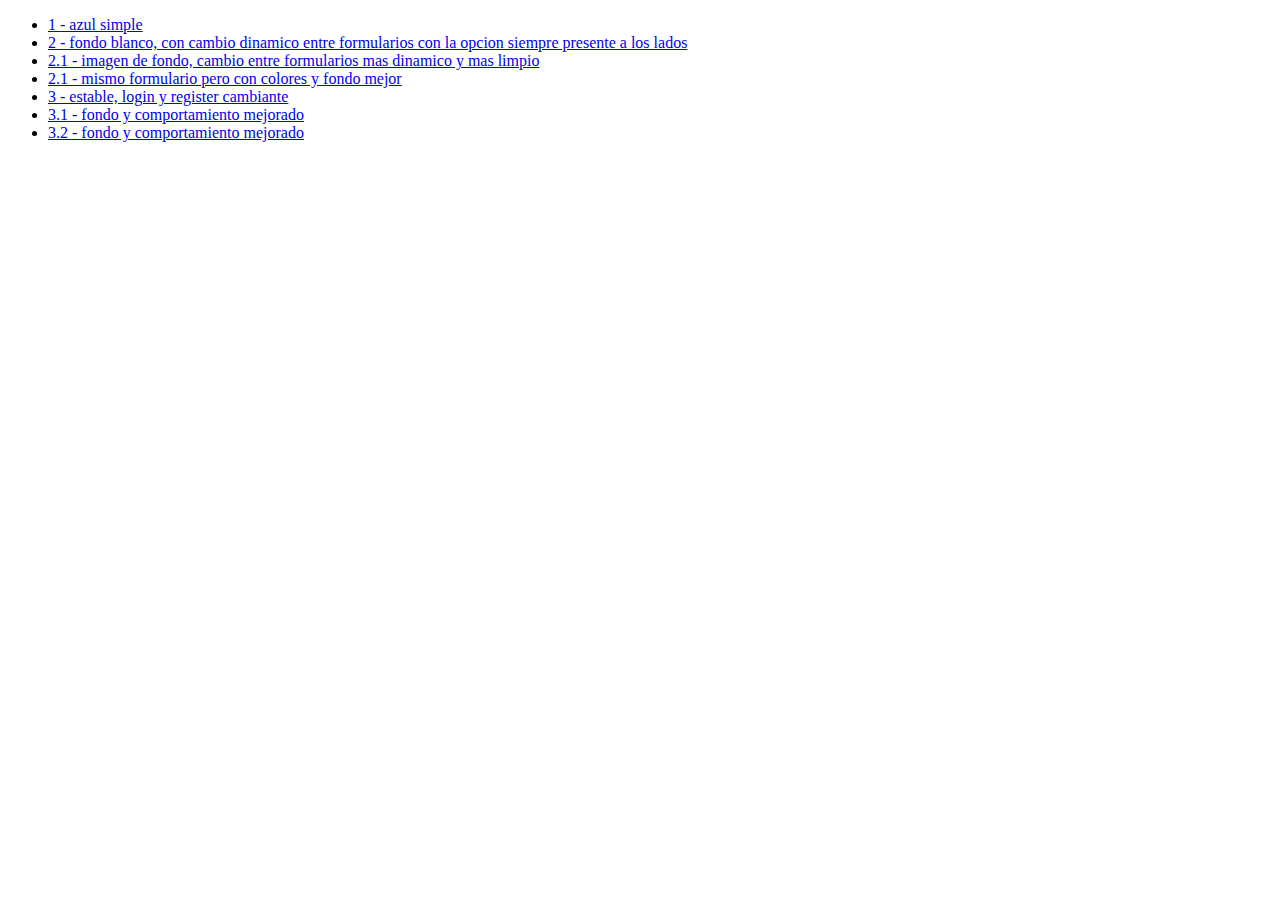
<file: index.html>
<!DOCTYPE html>
<html lang="en">
<head>
    <meta charset="UTF-8">
    <meta http-equiv="X-UA-Compatible" content="IE=edge">
    <meta name="viewport" content="width=device-width, initial-scale=1.0">
    <title>Login AND register</title>
</head>
<body>
    <ul>
        <li><a href="1- blue simple/index.html">1 - azul simple</a></li>
        <li><a href="2/index.html">2 - fondo blanco, con cambio dinamico entre formularios con la opcion siempre presente a los lados</a></li>
        <li><a href="2.1/index.html">2.1 - imagen de fondo, cambio entre formularios mas dinamico y mas limpio</a></li>
        <li><a href="2.2/index.html">2.1 - mismo formulario pero con colores y fondo mejor</a></li>
        <li><a href="3/index.html">3 - estable, login y register cambiante</a></li>
        <li><a href="3.1/index.html">3.1 - fondo y comportamiento mejorado</a></li>
        <li><a href="3.2/index.html">3.2 - fondo y comportamiento mejorado</a></li>
    </ul>
</body>
</html>
</file>
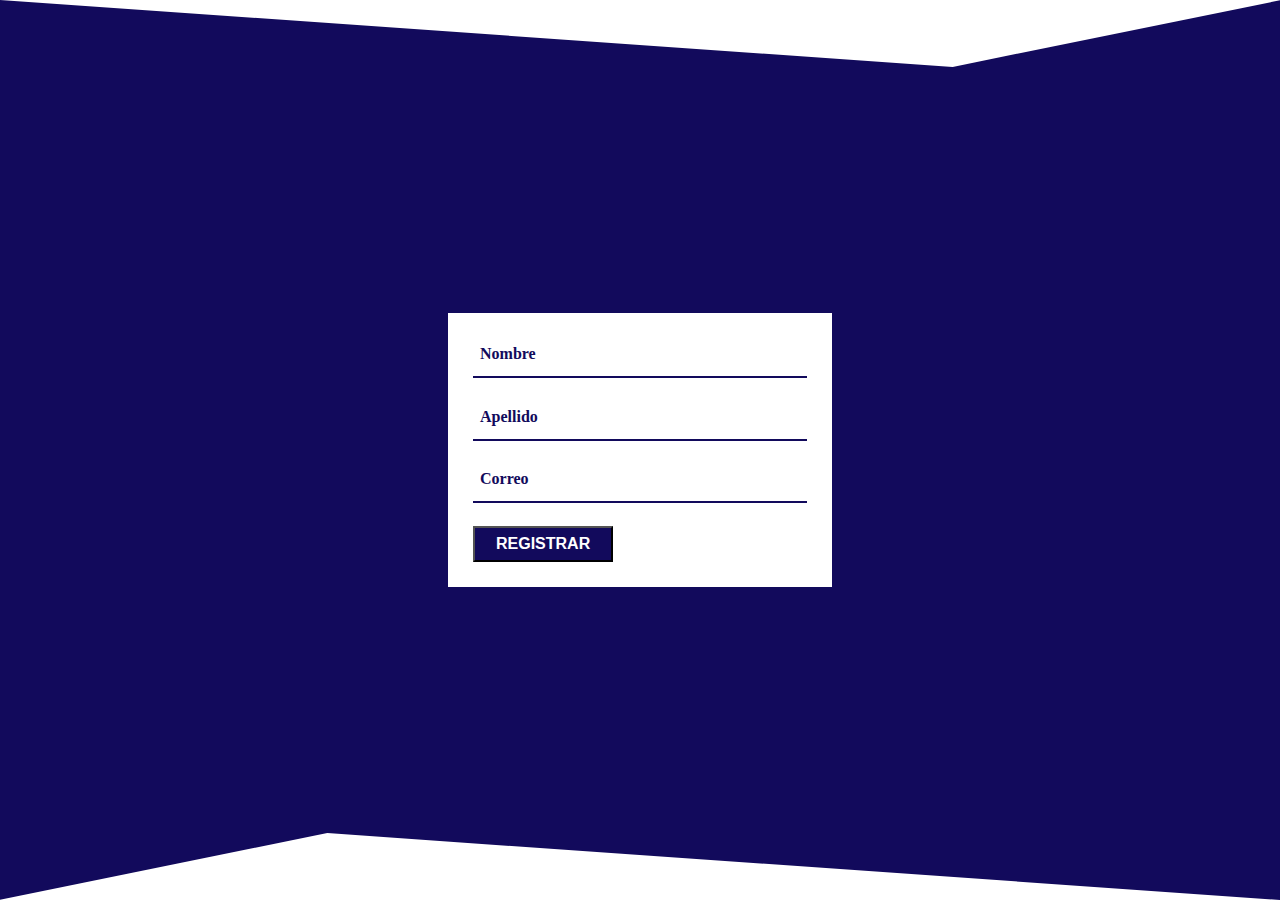
<file: 1- blue simple/index.html>
<!DOCTYPE html>
<html lang="en">
<head>
    <meta charset="UTF-8">
    <meta http-equiv="X-UA-Compatible" content="IE=edge">
    <meta name="viewport" content="width=device-width, initial-scale=1.0">
    <title>Registro</title>
    <link rel="stylesheet" href="estilos.css">
</head>
<body>
    <div class="custom-shape-divider-top-1701141476">
        <svg data-name="Layer 1" xmlns="http://www.w3.org/2000/svg" viewBox="0 0 1200 120" preserveAspectRatio="none">
            <path d="M1200 0L0 0 892.25 114.72 1200 0z" class="shape-fill"></path>
        </svg>
    </div>
    <div class="custom-shape-divider-bottom-1701141519">
        <svg data-name="Layer 1" xmlns="http://www.w3.org/2000/svg" viewBox="0 0 1200 120" preserveAspectRatio="none">
            <path d="M1200 0L0 0 892.25 114.72 1200 0z" class="shape-fill"></path>
        </svg>
    </div>

    <div class="container">
        <div class="form">
            <div class="input box">
                <input type="text" name="nombre" id="nombre" required="required" class="">
                <label>Nombre</label>
            </div>
            <div class="input box">
                <input type="text" name="apellido" id="apellido" required="required" class="">
                <label>Apellido</label>
            </div>
            <div class="input box">
                <input type="email" name="correo" id="correo" required="required" class="">
                <label>Correo</label>
            </div>
            <button class="boton">REGISTRAR</button>
        </div>
    </div>
</body>
</html>
</file>
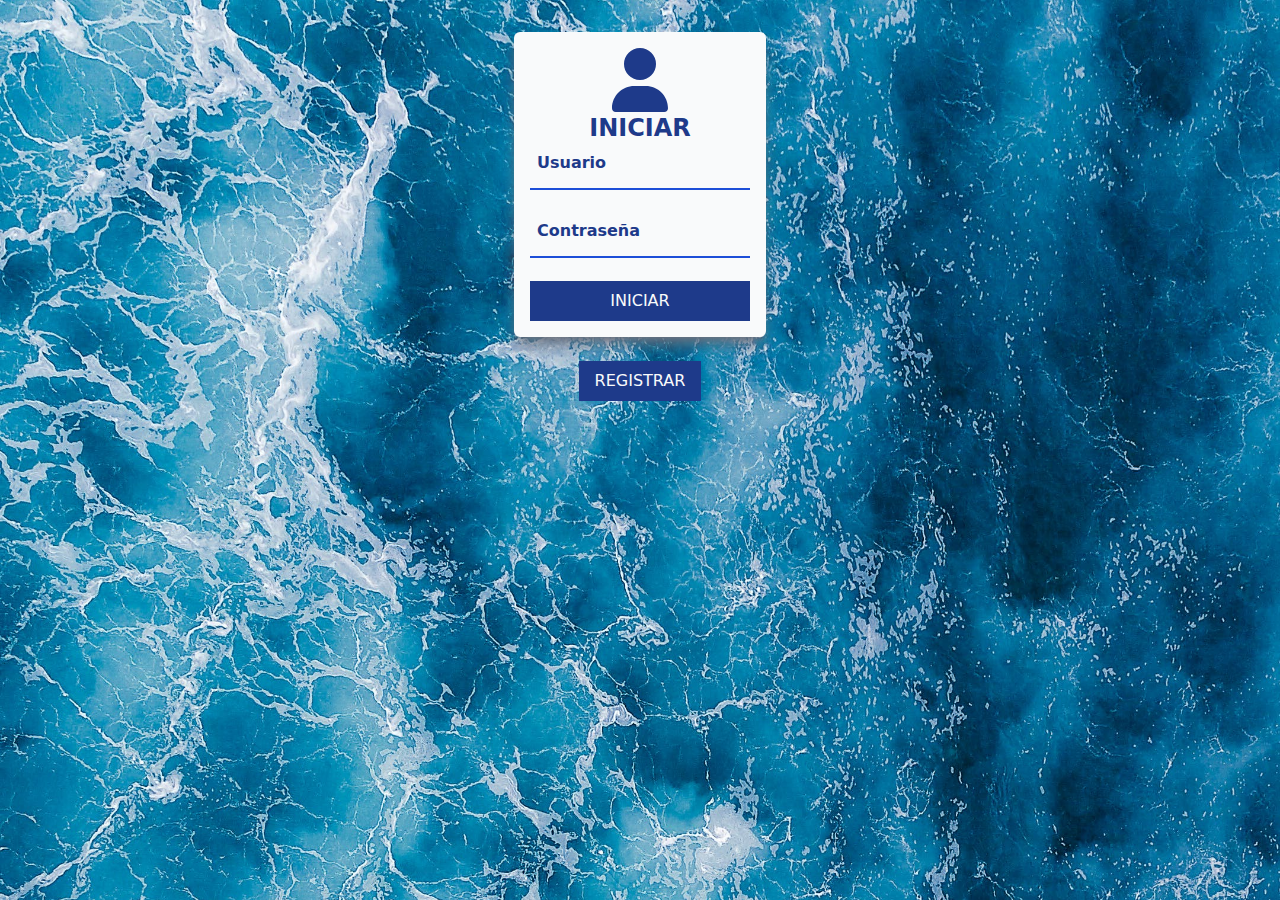
<file: 2.1/index.html>
<!DOCTYPE html>
<html lang="en">
<head>
    <meta charset="UTF-8">
    <meta http-equiv="X-UA-Compatible" content="IE=edge">
    <meta name="viewport" content="width=device-width, initial-scale=1.0">
    <title>INICIO</title>
    <link rel="stylesheet" href="tailwind/output.css">
    <link rel="stylesheet" href="estilos.css">
</head>
<body class="fondo">
    <div class="grid grid-cols-1 gap-6 content-center my-8">
        <div class="container mx-auto flex justify-center login">
            <div class="min-w-max min-h-max hidden" id="accesologin">
                <button onclick="login()" class="bg-blue-900 hover:bg-gray-50 text-gray-50 hover:text-blue-900 py-2 px-4 uppercase hover:font-bold hover:border-2 hover:border-blue-900 shadow-md shadow-gray-500 hover:shadow-md hover:shadow-blue-800 w-full transition ease-in-out delay-150 duration-300">Iniciar</button>
            </div>
            <div class="min-w-max p-4 shadow-lg shadow-gray-500 rounded-md bg-gray-50 block animacionForm" id="formlogin">
                <div class="flex flex-col justify-center">
                    <svg class="h-16 text-blue-900" xmlns="http://www.w3.org/2000/svg" viewBox="0 0 448 512"><path fill="currentColor" d="M224 256A128 128 0 1 0 224 0a128 128 0 1 0 0 256zm-45.7 48C79.8 304 0 383.8 0 482.3C0 498.7 13.3 512 29.7 512H418.3c16.4 0 29.7-13.3 29.7-29.7C448 383.8 368.2 304 269.7 304H178.3z"/></svg>
                </div>
                <div class="text-blue-900 font-bold text-2xl uppercase pt-2 pb-3 text-center">Iniciar</div>
                <div class="input box">
                    <input type="text" name="username" id="username" required="required" class="bg-gray-50 text-blue-900 w-full">
                    <label class="label text-blue-900">Usuario</label>
                </div>
                <div class="input box">
                    <input type="password" name="password" id="password" required="required" class="bg-gray-50 text-blue-900 w-full">
                    <label class="label text-blue-900">Contraseña</label>
                </div>
                <button class="bg-blue-900 hover:bg-gray-50 text-gray-50 hover:text-blue-900 py-2 px-4 uppercase hover:font-bold hover:border-2 hover:border-blue-900 hover:shadow-md hover:shadow-blue-800 w-full transition ease-in-out delay-150 duration-300">Iniciar</button>
            </div>
        </div>
        <div class="container mx-auto flex justify-center register">
            <div class="min-w-max min-h-max block" id="accesoregister">
                <button onclick="register()" class="bg-blue-900 hover:bg-gray-50 text-gray-50 hover:text-blue-900 py-2 px-4 uppercase hover:font-bold hover:border-2 hover:border-blue-900 shadow-md shadow-gray-500 hover:shadow-md hover:shadow-blue-800 w-full transition ease-in-out delay-150 duration-300">Registrar</button>
            </div>
            <div class="md:min-w-max p-4 shadow-lg shadow-gray-500 rounded-md bg-gray-50 transition-all hidden animacionForm" id="formregister">
                <div class="flex flex-col justify-center">
                    <svg class="h-16 text-blue-900" xmlns="http://www.w3.org/2000/svg" viewBox="0 0 640 512"><path fill="currentColor" d="M96 128a128 128 0 1 1 256 0A128 128 0 1 1 96 128zM0 482.3C0 383.8 79.8 304 178.3 304h91.4C368.2 304 448 383.8 448 482.3c0 16.4-13.3 29.7-29.7 29.7H29.7C13.3 512 0 498.7 0 482.3zM504 312V248H440c-13.3 0-24-10.7-24-24s10.7-24 24-24h64V136c0-13.3 10.7-24 24-24s24 10.7 24 24v64h64c13.3 0 24 10.7 24 24s-10.7 24-24 24H552v64c0 13.3-10.7 24-24 24s-24-10.7-24-24z"/></svg>
                </div>
                <div class="text-blue-900 font-bold text-2xl uppercase py-2 text-center">Registrar</div>
                <div class="input box">
                    <input type="text" name="nombre" id="nombre" required="required" class="bg-gray-50 text-blue-900 w-full">
                    <label class="label text-blue-900">Nombre</label>
                </div>
                <div class="input box">
                    <input type="text" name="apellido" id="apellido" required="required" class="bg-gray-50 text-blue-900 w-full">
                    <label class="label text-blue-900">Apellido</label>
                </div>
                <div class="input box">
                    <input type="email" name="correo" id="correo" required="required" class="bg-gray-50 text-blue-900 w-full">
                    <label class="label text-blue-900">Correo</label>
                </div>
                <div class="input box">
                    <input type="text" name="username" id="username" required="required" class="bg-gray-50 text-blue-900 w-full">
                    <label class="label text-blue-900">Usuario</label>
                </div>
                <div class="input box">
                    <input type="password" name="password" id="password" required="required" class="bg-gray-50 text-blue-900 w-full">
                    <label class="label text-blue-900">Contraseña</label>
                </div>
                <div>
                    <label class="text-blue-900 font-bold accent-blue-900">
                        <input type="checkbox"> Estoy de acuerdo con los términos y condiciones.
                    </label>
                </div>
                <button class="bg-blue-900 hover:bg-gray-50 text-gray-50 hover:text-blue-900 py-2 px-4 uppercase hover:font-bold hover:border-2 hover:border-blue-900 hover:shadow-md hover:shadow-blue-800 w-full transition ease-in-out delay-150 duration-300">Registrar</button>
            </div>
        </div>
    </div>

    

    <script>
        const body = document.querySelector('body');
        let al = document.getElementById("accesologin");
        let l = document.getElementById("formlogin");
        let ar = document.getElementById("accesoregister");
        let r = document.getElementById("formregister");
        function login() {
            if (al.style.display === 'none') {
                //register
                al.style.display = 'block';
                l.style.display = 'none';
                ar.style.display = 'none';
                r.style.display = 'block';
                l.classList.replace('fondo1', 'fondo2');
            } else {
                //login
                al.style.display = 'none';
                l.style.display = 'block';
                ar.style.display = 'block';
                r.style.display = 'none';
                r.classList.replace('fondo1', 'fondo2');
            }
        }

        function register() {
            if (ar.style.display === 'none') {
                //register
                al.style.display = 'none';
                l.style.display = 'block';
                ar.style.display = 'block';
                r.style.display = 'none';
                body.classList.replace('fondo', 'fondo');
            } else {
                //login
                al.style.display = 'block';
                l.style.display = 'none';
                ar.style.display = 'none';
                r.style.display = 'block';
                body.classList.replace('fondo', 'fondo');
            }
        }
    </script>
</body>
</html>
</file>
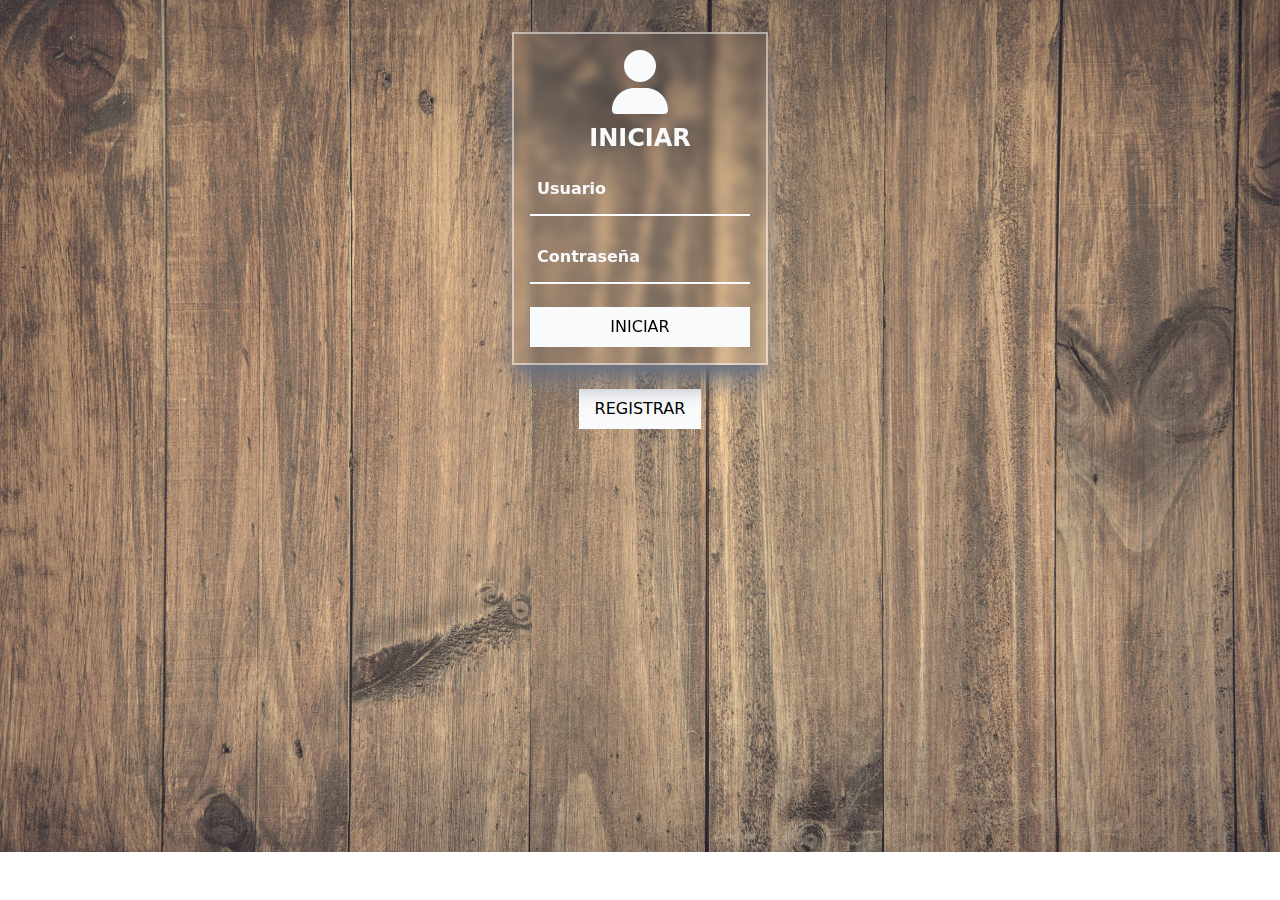
<file: 2.2/index.html>
<!DOCTYPE html>
<html lang="en">
<head>
    <meta charset="UTF-8">
    <meta http-equiv="X-UA-Compatible" content="IE=edge">
    <meta name="viewport" content="width=device-width, initial-scale=1.0">
    <title>INICIO</title>
    <link rel="stylesheet" href="tailwind/output.css">
    <link rel="stylesheet" href="estilos.css">
</head>
<body class="fondo">
    <div class="grid grid-cols-1 gap-6 content-center my-8">
        <div class="container mx-auto flex justify-center login">
            <div class="min-w-max min-h-max hidden" id="accesologin">
                <button onclick="login()" class="bg-gray-50 hover:text-gray-50 py-2 px-4 uppercase hover:font-bold hover:border-2 hover:border-gray-50 hover:shadow-md hover:shadow-gray-50 w-full transition ease-in-out delay-100 duration-300">Iniciar</button>
            </div>
            <div class="min-w-max p-4 shadow-xl shadow-gray-500 block animacionForm fondoForm" id="formlogin">
                <div class="flex flex-col justify-center">
                    <svg class="h-16 text-gray-50" xmlns="http://www.w3.org/2000/svg" viewBox="0 0 448 512"><path fill="currentColor" d="M224 256A128 128 0 1 0 224 0a128 128 0 1 0 0 256zm-45.7 48C79.8 304 0 383.8 0 482.3C0 498.7 13.3 512 29.7 512H418.3c16.4 0 29.7-13.3 29.7-29.7C448 383.8 368.2 304 269.7 304H178.3z"/></svg>
                </div>
                <div class="text-gray-50 font-bold text-2xl uppercase pt-2 pb-4 text-center">Iniciar</div>
                <div class="input box">
                    <input type="text" name="username" id="username" required="required" class="text-gray-50 w-full">
                    <label class="label text-gray-50">Usuario</label>
                </div>
                <div class="input box">
                    <input type="password" name="password" id="password" required="required" class="text-gray-50 w-full">
                    <label class="label text-gray-50">Contraseña</label>
                </div>
                <button class="bg-gray-50 hover:text-gray-50 py-2 px-4 uppercase hover:font-bold hover:border-2 hover:border-gray-50 hover:shadow-md hover:shadow-gray-50 w-full transition ease-in-out delay-100 duration-300">Iniciar</button>
            </div>
        </div>
        <div class="container mx-auto flex justify-center register">
            <div class="min-w-max min-h-max block" id="accesoregister">
                <button onclick="register()" class="bg-gray-50 hover:text-gray-50 py-2 px-4 uppercase hover:font-bold hover:border-2 hover:border-gray-50 hover:shadow-md hover:shadow-gray-50 w-full transition ease-in-out delay-100 duration-300">Registrar</button>
            </div>
            <div class="md:min-w-max p-4 shadow-lg shadow-gray-500 transition-all hidden animacionForm fondoForm" id="formregister">
                <div class="flex flex-col justify-center">
                    <svg class="h-16 text-gray-50" xmlns="http://www.w3.org/2000/svg" viewBox="0 0 640 512"><path fill="currentColor" d="M96 128a128 128 0 1 1 256 0A128 128 0 1 1 96 128zM0 482.3C0 383.8 79.8 304 178.3 304h91.4C368.2 304 448 383.8 448 482.3c0 16.4-13.3 29.7-29.7 29.7H29.7C13.3 512 0 498.7 0 482.3zM504 312V248H440c-13.3 0-24-10.7-24-24s10.7-24 24-24h64V136c0-13.3 10.7-24 24-24s24 10.7 24 24v64h64c13.3 0 24 10.7 24 24s-10.7 24-24 24H552v64c0 13.3-10.7 24-24 24s-24-10.7-24-24z"/></svg>
                </div>
                <div class="text-gray-50 font-bold text-2xl uppercase py-2 text-center">Registrar</div>
                <div class="input box">
                    <input type="text" name="nombre" id="nombre" required="required" class="text-gray-50 w-full">
                    <label class="label text-gray-50">Nombre</label>
                </div>
                <div class="input box">
                    <input type="text" name="apellido" id="apellido" required="required" class="text-gray-50 w-full">
                    <label class="label text-gray-50">Apellido</label>
                </div>
                <div class="input box">
                    <input type="email" name="correo" id="correo" required="required" class="text-gray-50 w-full">
                    <label class="label text-gray-50">Correo</label>
                </div>
                <div class="input box">
                    <input type="text" name="username" id="username" required="required" class="text-gray-50 w-full">
                    <label class="label text-gray-50">Usuario</label>
                </div>
                <div class="input box">
                    <input type="password" name="password" id="password" required="required" class="text-gray-50 w-full">
                    <label class="label text-gray-50">Contraseña</label>
                </div>
                <div>
                    <label class="text-gray-50 font-bold accent-gray-50">
                        <input type="checkbox"> Estoy de acuerdo con los términos y condiciones.
                    </label>
                </div>
                <button class="bg-gray-50 hover:text-gray-50 py-2 px-4 uppercase hover:font-bold hover:border-2 hover:border-gray-50 hover:shadow-md hover:shadow-gray-50 w-full transition ease-in-out delay-100 duration-300">Registrar</button>
            </div>
        </div>
    </div>

    

    <script>
        const body = document.querySelector('body');
        let al = document.getElementById("accesologin");
        let l = document.getElementById("formlogin");
        let ar = document.getElementById("accesoregister");
        let r = document.getElementById("formregister");
        function login() {
            if (al.style.display === 'none') {
                //register
                al.style.display = 'block';
                l.style.display = 'none';
                ar.style.display = 'none';
                r.style.display = 'block';
                l.classList.replace('fondo1', 'fondo2');
            } else {
                //login
                al.style.display = 'none';
                l.style.display = 'block';
                ar.style.display = 'block';
                r.style.display = 'none';
                r.classList.replace('fondo1', 'fondo2');
            }
        }

        function register() {
            if (ar.style.display === 'none') {
                //register
                al.style.display = 'none';
                l.style.display = 'block';
                ar.style.display = 'block';
                r.style.display = 'none';
                body.classList.replace('fondo', 'fondo');
            } else {
                //login
                al.style.display = 'block';
                l.style.display = 'none';
                ar.style.display = 'none';
                r.style.display = 'block';
                body.classList.replace('fondo', 'fondo');
            }
        }
    </script>
</body>
</html>
</file>
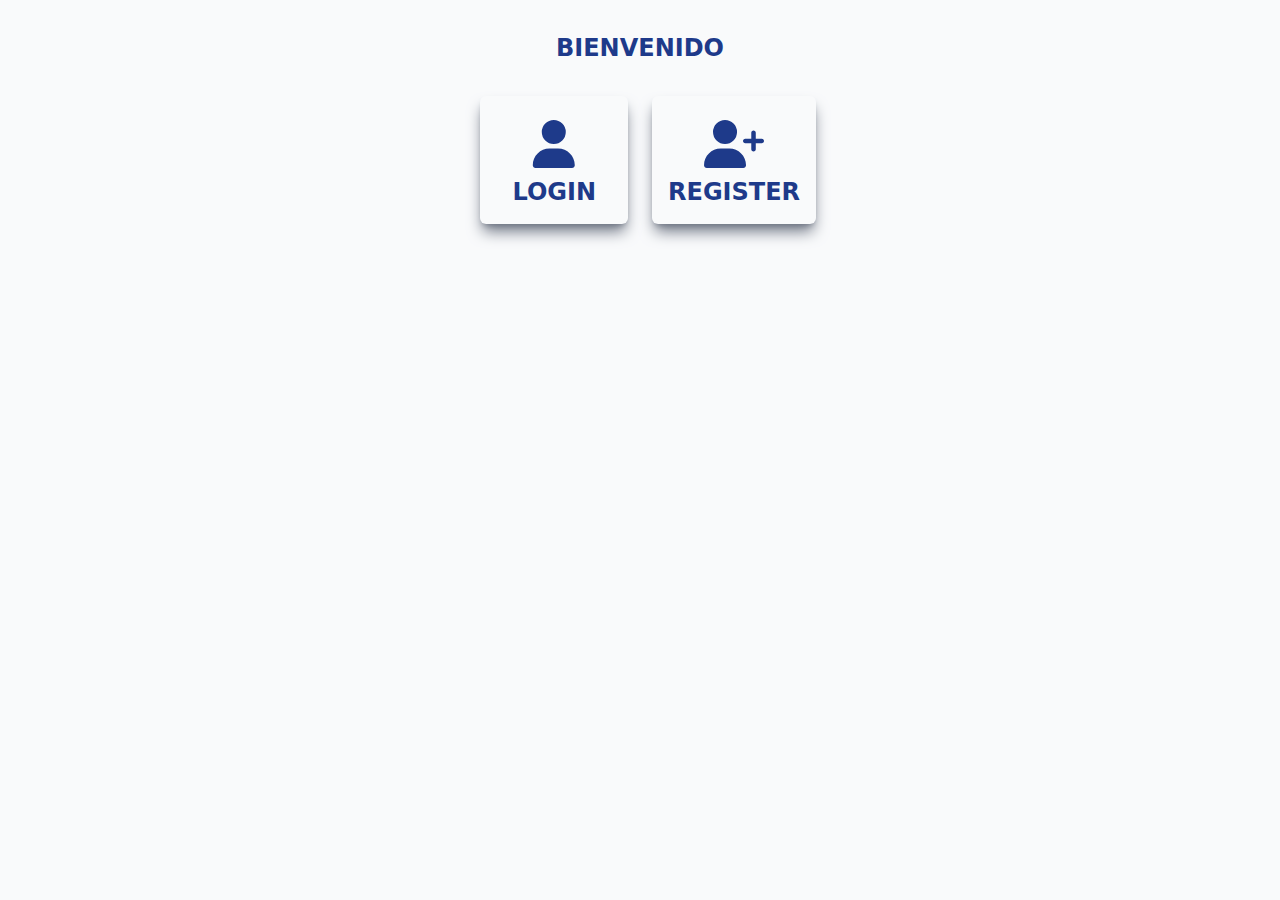
<file: 2/index.html>
<!DOCTYPE html>
<html lang="en">
<head>
    <meta charset="UTF-8">
    <meta http-equiv="X-UA-Compatible" content="IE=edge">
    <meta name="viewport" content="width=device-width, initial-scale=1.0">
    <title>INICIO</title>
    <link rel="stylesheet" href="tailwind/output.css">
    <link rel="stylesheet" href="estilos.css">
</head>
<body class="bg-gray-50">
    <div class="text-center text-blue-900 uppercase text-2xl font-bold pt-8">Bienvenido</div>
    <div class="grid grid-cols-1 md:grid-cols-2 gap-6 content-center my-8">
        <div class="container flex justify-center md:justify-end">
            <div class="min-w-max min-h-max h-32 p-4 px-8 shadow-lg shadow-gray-500 rounded-md block" id="accesologin" onclick="login()">
                <div class="flex flex-col justify-center">
                    <svg class="h-16 py-2 text-blue-900" xmlns="http://www.w3.org/2000/svg" viewBox="0 0 448 512"><path fill="currentColor" d="M224 256A128 128 0 1 0 224 0a128 128 0 1 0 0 256zm-45.7 48C79.8 304 0 383.8 0 482.3C0 498.7 13.3 512 29.7 512H418.3c16.4 0 29.7-13.3 29.7-29.7C448 383.8 368.2 304 269.7 304H178.3z"/></svg>
                </div>
                <div class="text-blue-900 font-bold text-2xl uppercase">Login</div>
            </div>
            <div class="min-w-max p-4 shadow-lg shadow-gray-500 rounded-md hidden" id="formlogin">
                <div class="text-blue-900 font-bold text-2xl uppercase py-4 text-center">Login</div>
                <div class="input box">
                    <input type="text" name="username" id="username" required="required" class="bg-gray-50 text-blue-900 w-full">
                    <label class="label text-blue-900">Usuario</label>
                </div>
                <div class="input box">
                    <input type="password" name="password" id="password" required="required" class="bg-gray-50 text-blue-900 w-full">
                    <label class="label text-blue-900">Contraseña</label>
                </div>
                <button class="bg-blue-900 hover:bg-gray-50 text-gray-50 hover:text-blue-900 py-2 px-4 uppercase hover:font-bold hover:border-2 hover:border-blue-900 hover:shadow-md hover:shadow-blue-800 w-full transition ease-in-out delay-150 duration-300">Iniciar</button>
            </div>
        </div>
        <div class="container flex justify-center md:justify-start">
            <div class="min-w-max min-h-max h-32 p-4 shadow-lg shadow-gray-500 rounded-md" id="accesoregister" onclick="register()">
                <div class="flex flex-col justify-center">
                    <svg class="h-16 py-2 text-blue-900" xmlns="http://www.w3.org/2000/svg" viewBox="0 0 640 512"><path fill="currentColor" d="M96 128a128 128 0 1 1 256 0A128 128 0 1 1 96 128zM0 482.3C0 383.8 79.8 304 178.3 304h91.4C368.2 304 448 383.8 448 482.3c0 16.4-13.3 29.7-29.7 29.7H29.7C13.3 512 0 498.7 0 482.3zM504 312V248H440c-13.3 0-24-10.7-24-24s10.7-24 24-24h64V136c0-13.3 10.7-24 24-24s24 10.7 24 24v64h64c13.3 0 24 10.7 24 24s-10.7 24-24 24H552v64c0 13.3-10.7 24-24 24s-24-10.7-24-24z"/></svg>
                </div>
                <div class="text-blue-900 font-bold text-2xl uppercase">Register</div>
            </div>
                <div class="min-w-max p-4 shadow-lg shadow-gray-500 rounded-md hidden" id="formregister">
                    <div class="text-blue-900 font-bold text-2xl uppercase py-4 text-center">Register</div>
                    <div class="input box">
                        <input type="text" name="nombre" id="nombre" required="required" class="bg-gray-50 text-blue-900 w-full">
                        <label class="label text-blue-900">Nombre</label>
                    </div>
                    <div class="input box">
                        <input type="text" name="apellido" id="apellido" required="required" class="bg-gray-50 text-blue-900 w-full">
                        <label class="label text-blue-900">Apellido</label>
                    </div>
                    <div class="input box">
                        <input type="email" name="correo" id="correo" required="required" class="bg-gray-50 text-blue-900 w-full">
                        <label class="label text-blue-900">Correo</label>
                    </div>
                    <div class="input box">
                        <input type="text" name="username" id="username" required="required" class="bg-gray-50 text-blue-900 w-full">
                        <label class="label text-blue-900">Usuario</label>
                    </div>
                    <div class="input box">
                        <input type="password" name="password" id="password" required="required" class="bg-gray-50 text-blue-900 w-full">
                        <label class="label text-blue-900">Contraseña</label>
                    </div>
                    <div>
                        <label class="text-blue-900 font-bold accent-blue-900">
                            <input type="checkbox"> Estoy de acuerdo con los términos y condiciones.
                        </label>
                    </div>
                    <button class="bg-blue-900 hover:bg-gray-50 text-gray-50 hover:text-blue-900 py-2 px-4 uppercase hover:font-bold hover:border-2 hover:border-blue-900 hover:shadow-md hover:shadow-blue-800 w-full transition ease-in-out delay-150 duration-300">Registrar</button>
                </div>
        </div>
    </div>

    

    <script>
        // const body = document.querySelector('body');
        let al = document.getElementById("accesologin");
        let l = document.getElementById("formlogin");
        let ar = document.getElementById("accesoregister");
        let r = document.getElementById("formregister");
        // let r = document.getElementById("register");
        function login() {
            if (al.style.display === 'none') {
                //register
                al.style.display = 'block';
                l.style.display = 'none';
                ar.style.display = 'none';
                r.style.display = 'block';
            } else {
                //login
                al.style.display = 'none';
                l.style.display = 'block';
                ar.style.display = 'block';
                r.style.display = 'none';
            }
        }

        function register() {
            if (ar.style.display === 'none') {
                //register
                al.style.display = 'none';
                l.style.display = 'block';
                ar.style.display = 'block';
                r.style.display = 'none';
            } else {
                //login
                al.style.display = 'block';
                l.style.display = 'none';
                ar.style.display = 'none';
                r.style.display = 'block';
            }
        }
    </script>
</body>
</html>
</file>
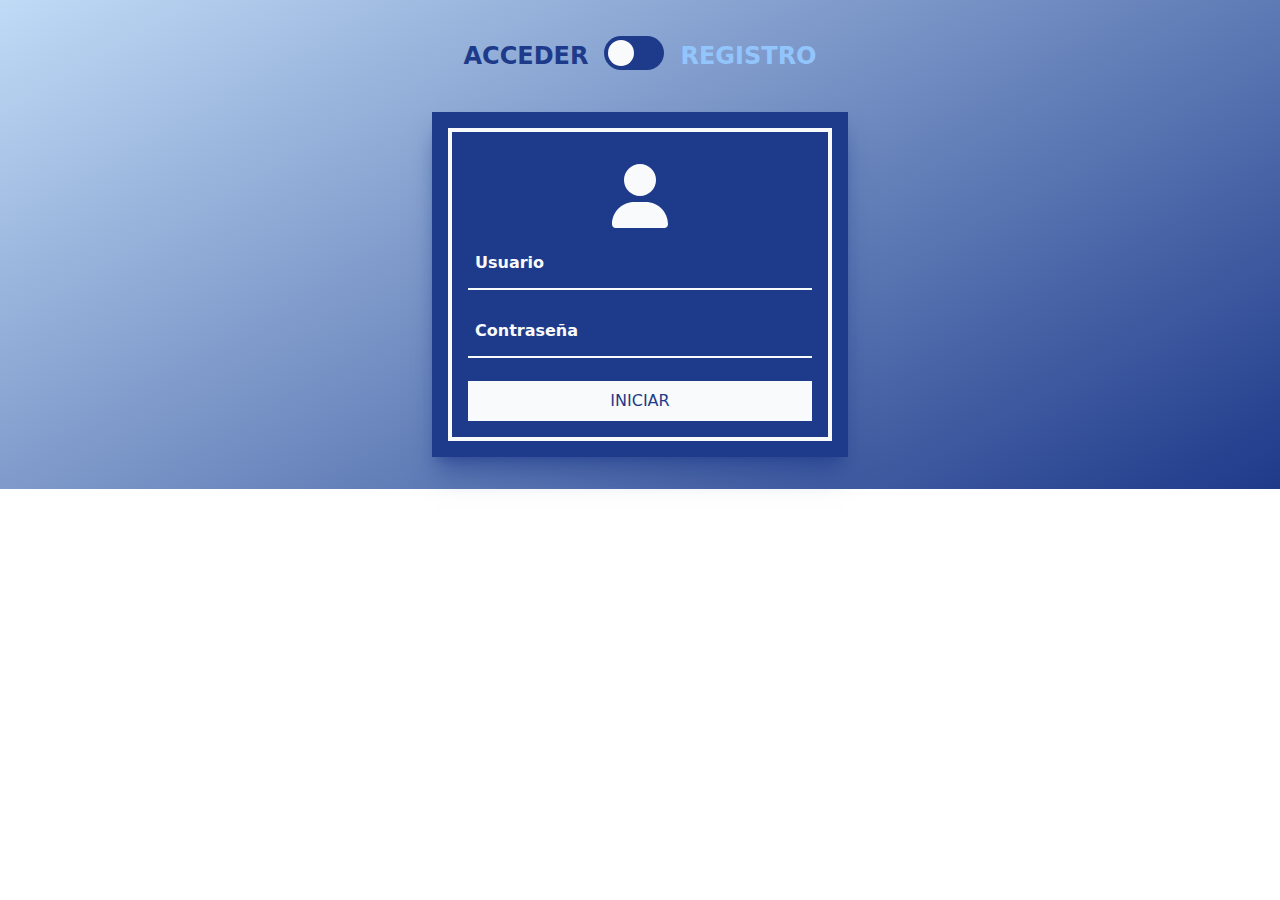
<file: 3.1/index.html>
<!DOCTYPE html>
<html lang="en">
<head>
    <meta charset="UTF-8">
    <meta http-equiv="X-UA-Compatible" content="IE=edge">
    <meta name="viewport" content="width=device-width, initial-scale=1.0">
    <title>INICIO</title>
    <link rel="stylesheet" href="estilos/output.css">
    <link rel="stylesheet" href="estilos.css">
</head>
<body class="fondo_login p-4 min-w-min">
    <div class="container py-2 flex justify-center items-center">
        <div>
            <h1 class="m-4 text-center text-2xl font-bold uppercase" id="titulo_login">Acceder</h1>
        </div>
        <div>
            <label class="switch">
                <input type="checkbox" onclick="myFunction()">
                <div class="slider round"></div>
            </label>
        </div>
        <div>
            <h1 class="m-4 text-center text-2xl font-bold uppercase" id="titulo_register">Registro</h1>
        </div>
    </div>
    <div class="container" id="login">
        <div class="w-auto md:w-2/6 mx-auto m-4 p-4 shadow-xl shadow-blue-900/50 bg-blue-900">
            <div class="border-4 border-gray-50 p-4">
                <p class="flex justify-center">
                    <svg class="text-gray-50 m-4 h-16" xmlns="http://www.w3.org/2000/svg" viewBox="0 0 448 512"><path fill="currentColor" d="M224 256A128 128 0 1 0 224 0a128 128 0 1 0 0 256zm-45.7 48C79.8 304 0 383.8 0 482.3C0 498.7 13.3 512 29.7 512H418.3c16.4 0 29.7-13.3 29.7-29.7C448 383.8 368.2 304 269.7 304H178.3z"/></svg>
                </p>
                <div class="input_login box">
                    <input type="text" name="username" id="username" required="required" class="bg-blue-900 text-gray-50 w-full">
                    <label class="label text-gray-50">Usuario</label>
                </div>
                <div class="input_login box">
                    <input type="password" name="password" id="password" required="required" class="bg-blue-900 text-gray-50 w-full">
                    <label class="label text-gray-50">Contraseña</label>
                </div>
                <button class="bg-gray-50 hover:bg-blue-900 text-blue-900 hover:text-gray-50 py-2 px-4 uppercase hover:font-bold hover:border-2 hover:border-gray-50 hover:shadow-md hover:shadow-gray-50 w-full transition ease-in-out delay-150 duration-300">Iniciar</button>
            </div>
        </div>
    </div>
    <div class="container hidden" id="register">
        <div class="w-full md:w-2/4 mx-auto m-4 p-4 shadow-xl shadow-gray-50/50 bg-gray-50">
            <div class="border-4 border-blue-900 p-4">
                <p class="flex justify-center">
                    <svg class="text-blue-900 m-4 h-16" xmlns="http://www.w3.org/2000/svg" viewBox="0 0 640 512"><path fill="currentColor" d="M96 128a128 128 0 1 1 256 0A128 128 0 1 1 96 128zM0 482.3C0 383.8 79.8 304 178.3 304h91.4C368.2 304 448 383.8 448 482.3c0 16.4-13.3 29.7-29.7 29.7H29.7C13.3 512 0 498.7 0 482.3zM504 312V248H440c-13.3 0-24-10.7-24-24s10.7-24 24-24h64V136c0-13.3 10.7-24 24-24s24 10.7 24 24v64h64c13.3 0 24 10.7 24 24s-10.7 24-24 24H552v64c0 13.3-10.7 24-24 24s-24-10.7-24-24z"/></svg>
                </p>
                <div class="input box">
                    <input type="text" name="nombre" id="nombre" required="required" class="bg-gray-50 text-blue-900 w-full">
                    <label class="label text-blue-900">Nombre</label>
                </div>
                <div class="input box">
                    <input type="text" name="apellido" id="apellido" required="required" class="bg-gray-50 text-blue-900 w-full">
                    <label class="label text-blue-900">Apellido</label>
                </div>
                <div class="input box">
                    <input type="email" name="correo" id="correo" required="required" class="bg-gray-50 text-blue-900 w-full">
                    <label class="label text-blue-900">Correo</label>
                </div>
                <div class="input box">
                    <input type="text" name="username" id="username" required="required" class="bg-gray-50 text-blue-900 w-full">
                    <label class="label text-blue-900">Usuario</label>
                </div>
                <div class="input box">
                    <input type="password" name="password" id="password" required="required" class="bg-gray-50 text-blue-900 w-full">
                    <label class="label text-blue-900">Contraseña</label>
                </div>
                <div>
                    <label class="text-blue-900 font-bold accent-blue-900">
                        <input type="checkbox"> Estoy de acuerdo con los términos y condiciones.
                    </label>
                </div>
                <button class="bg-blue-900 hover:bg-gray-50 text-gray-50 hover:text-blue-900 py-2 px-4 uppercase hover:font-bold hover:border-2 hover:border-blue-900 hover:shadow-md hover:shadow-blue-800 w-full transition ease-in-out delay-150 duration-300">Registrar</button>
            </div>
            
        </div>
    </div>
    <script>
        const body = document.querySelector('body');
        let l = document.getElementById("login");
        let r = document.getElementById("register");
        let tl = document.getElementById("titulo_login");
        let tr = document.getElementById("titulo_register");
            tl.style.color = "#1e3a8a";
            tr.style.color = "#93c5fd";
        function myFunction() {
            if (l.style.display === "none") {
                //register
                l.style.display = "block";
                r.style.display = "none";
                tl.style.color = "#1e3a8a";
                tr.style.color = "#93c5fd";
                body.classList.replace('fondo_register', 'fondo_login');
            } else {
                //login
                l.style.display = "none";
                r.style.display = "block";
                tl.style.color = "#9ca3af";
                tr.style.color = "#f9fafb";
                body.classList.replace('fondo_login', 'fondo_register');
            }
        }
    </script>
</body>
</html>
</file>
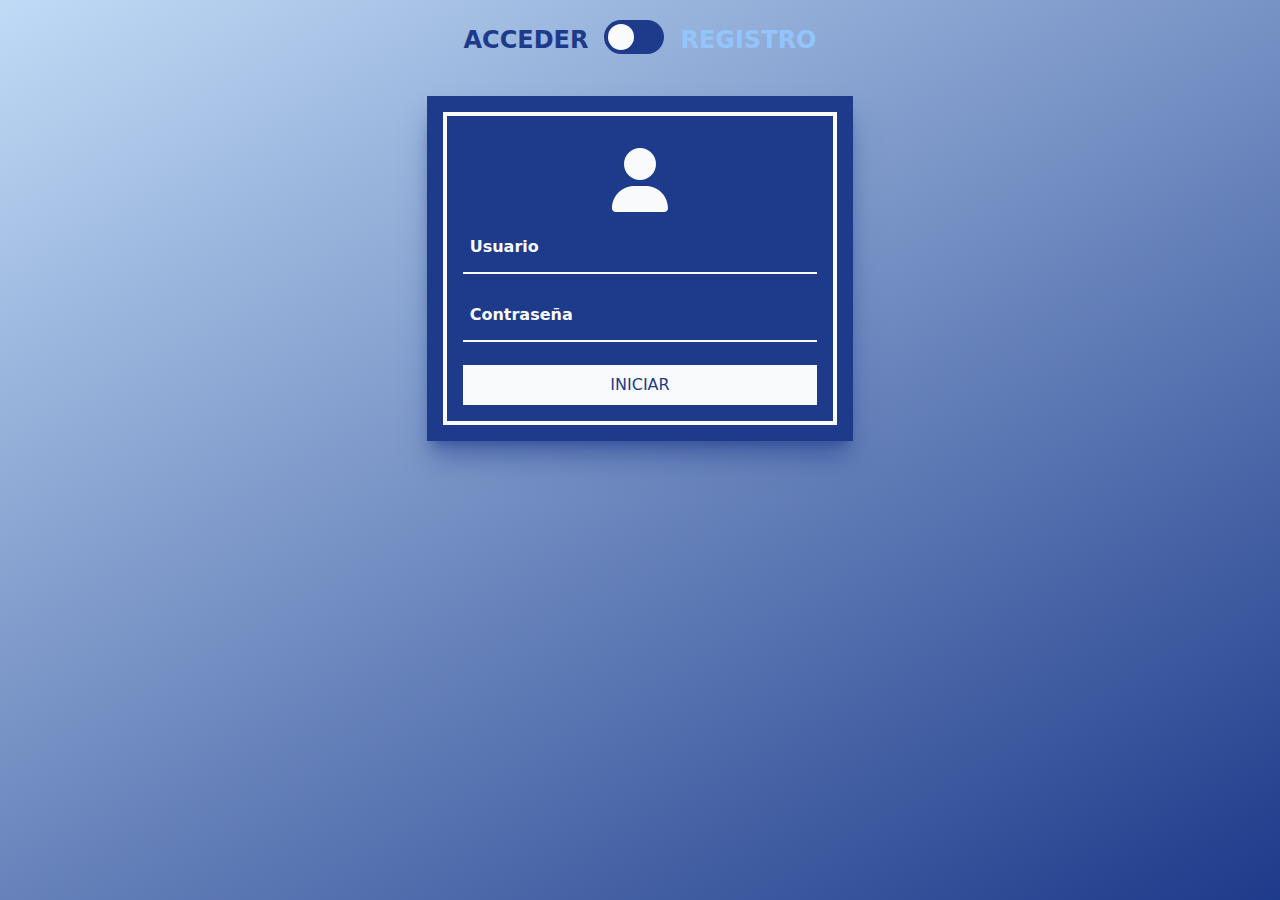
<file: 3.2/index.html>
<!DOCTYPE html>
<html lang="en">
<head>
    <meta charset="UTF-8">
    <meta http-equiv="X-UA-Compatible" content="IE=edge">
    <meta name="viewport" content="width=device-width, initial-scale=1.0">
    <title>INICIO</title>
    <link rel="stylesheet" href="estilos/output.css">
    <link rel="stylesheet" href="estilos.css">
</head>
<body class="fondo_login">
    <div class="container min-h-screen mx-auto">
        <div class="container py-2 flex justify-center items-center">
            <div>
                <h1 class="m-4 text-center text-2xl font-bold uppercase" id="titulo_login">Acceder</h1>
            </div>
            <div>
                <label class="switch">
                    <input type="checkbox" onclick="myFunction()">
                    <div class="slider round"></div>
                </label>
            </div>
            <div>
                <h1 class="m-4 text-center text-2xl font-bold uppercase" id="titulo_register">Registro</h1>
            </div>
        </div>
        <div class="container" id="login">
            <div class="w-auto md:w-2/6 mx-auto m-4 p-4 shadow-xl shadow-blue-900/50 bg-blue-900">
                <div class="border-4 border-gray-50 p-4">
                    <p class="flex justify-center">
                        <svg class="text-gray-50 m-4 h-16" xmlns="http://www.w3.org/2000/svg" viewBox="0 0 448 512"><path fill="currentColor" d="M224 256A128 128 0 1 0 224 0a128 128 0 1 0 0 256zm-45.7 48C79.8 304 0 383.8 0 482.3C0 498.7 13.3 512 29.7 512H418.3c16.4 0 29.7-13.3 29.7-29.7C448 383.8 368.2 304 269.7 304H178.3z"/></svg>
                    </p>
                    <div class="input_login box">
                        <input type="text" name="username" id="username" required="required" class="bg-blue-900 text-gray-50 w-full">
                        <label class="label text-gray-50">Usuario</label>
                    </div>
                    <div class="input_login box">
                        <input type="password" name="password" id="password" required="required" class="bg-blue-900 text-gray-50 w-full">
                        <label class="label text-gray-50">Contraseña</label>
                    </div>
                    <button class="bg-gray-50 hover:bg-blue-900 text-blue-900 hover:text-gray-50 py-2 px-4 uppercase hover:font-bold hover:border-2 hover:border-gray-50 hover:shadow-md hover:shadow-gray-50 w-full transition ease-in-out delay-150 duration-300">Iniciar</button>
                </div>
            </div>
        </div>
        <div class="container py-2 hidden" id="register">
            <div class="container py-4">
                <div class="w-full md:w-2/4 mx-auto m-4 p-4 shadow-xl shadow-gray-50/50 bg-gray-50">
                    <div class="border-4 border-blue-900 p-4">
                        <p class="flex justify-center">
                            <svg class="text-blue-900 m-4 h-16" xmlns="http://www.w3.org/2000/svg" viewBox="0 0 640 512"><path fill="currentColor" d="M96 128a128 128 0 1 1 256 0A128 128 0 1 1 96 128zM0 482.3C0 383.8 79.8 304 178.3 304h91.4C368.2 304 448 383.8 448 482.3c0 16.4-13.3 29.7-29.7 29.7H29.7C13.3 512 0 498.7 0 482.3zM504 312V248H440c-13.3 0-24-10.7-24-24s10.7-24 24-24h64V136c0-13.3 10.7-24 24-24s24 10.7 24 24v64h64c13.3 0 24 10.7 24 24s-10.7 24-24 24H552v64c0 13.3-10.7 24-24 24s-24-10.7-24-24z"/></svg>
                        </p>
                        <div class="input box">
                            <input type="text" name="nombre" id="nombre" required="required" class="bg-gray-50 text-blue-900 w-full">
                            <label class="label text-blue-900">Nombre</label>
                        </div>
                        <div class="input box">
                            <input type="text" name="apellido" id="apellido" required="required" class="bg-gray-50 text-blue-900 w-full">
                            <label class="label text-blue-900">Apellido</label>
                        </div>
                        <div class="input box">
                            <input type="email" name="correo" id="correo" required="required" class="bg-gray-50 text-blue-900 w-full">
                            <label class="label text-blue-900">Correo</label>
                        </div>
                        <div class="input box">
                            <input type="text" name="username" id="username" required="required" class="bg-gray-50 text-blue-900 w-full">
                            <label class="label text-blue-900">Usuario</label>
                        </div>
                        <div class="input box">
                            <input type="password" name="password" id="password" required="required" class="bg-gray-50 text-blue-900 w-full">
                            <label class="label text-blue-900">Contraseña</label>
                        </div>
                        <div>
                            <label class="text-blue-900 font-bold accent-blue-900">
                                <input type="checkbox"> Estoy de acuerdo con los términos y condiciones.
                            </label>
                        </div>
                        <button class="bg-blue-900 hover:bg-gray-50 text-gray-50 hover:text-blue-900 py-2 px-4 uppercase hover:font-bold hover:border-2 hover:border-blue-900 hover:shadow-md hover:shadow-blue-800 w-full transition ease-in-out delay-150 duration-300">Registrar</button>
                    </div>
                </div>
            </div>
        </div>
    </div>
    <script>
        const body = document.querySelector('body');
        let l = document.getElementById("login");
        let r = document.getElementById("register");
        let tl = document.getElementById("titulo_login");
        let tr = document.getElementById("titulo_register");
            tl.style.color = "#1e3a8a";
            tr.style.color = "#93c5fd";
        function myFunction() {
            if (l.style.display === "none") {
                //register
                l.style.display = "block";
                r.style.display = "none";
                tl.style.color = "#1e3a8a";
                tr.style.color = "#93c5fd";
                body.classList.replace('fondo_register', 'fondo_login');
            } else {
                //login
                l.style.display = "none";
                r.style.display = "block";
                tl.style.color = "#9ca3af";
                tr.style.color = "#f9fafb";
                body.classList.replace('fondo_login', 'fondo_register');
            }
        }
    </script>
</body>
</html>
</file>
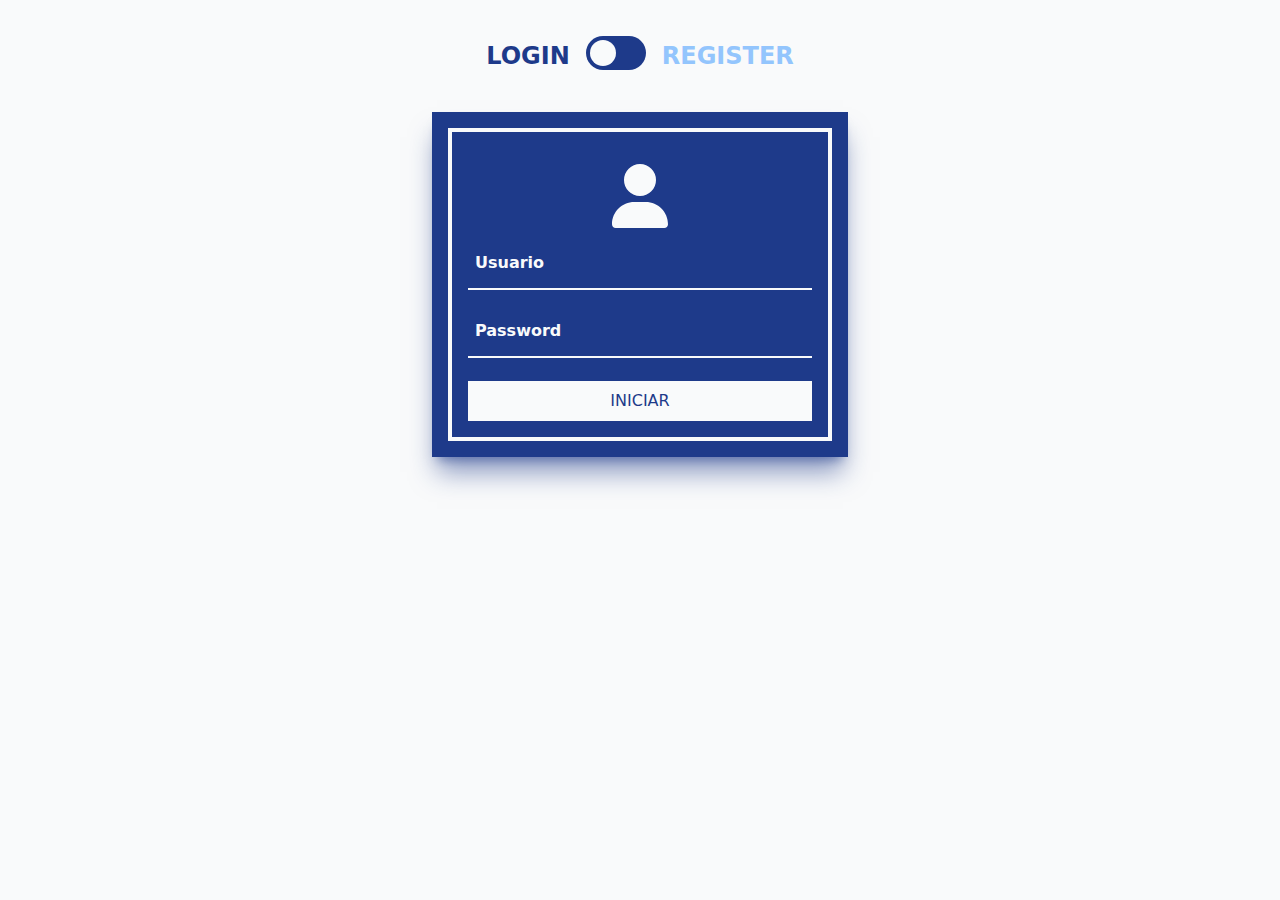
<file: 3/index.html>
<!DOCTYPE html>
<html lang="en">
<head>
    <meta charset="UTF-8">
    <meta http-equiv="X-UA-Compatible" content="IE=edge">
    <meta name="viewport" content="width=device-width, initial-scale=1.0">
    <title>Document</title>
    <link rel="stylesheet" href="estilos/output.css">
    <link rel="stylesheet" href="estilos.css">
</head>
<body class="bg-gray-50 p-4">
    <div class="container p-2 flex justify-center items-center">
        <div>
            <h1 class="m-4 text-center text-2xl font-bold uppercase" id="titulo_login">Login</h1>
        </div>
        <div>
            <label class="switch">
                <input type="checkbox" onclick="myFunction()">
                <div class="slider round"></div>
            </label>
        </div>
        <div>
            <h1 class="m-4 text-center text-2xl font-bold uppercase" id="titulo_register">Register</h1>
        </div>
    </div>
    <div class="container" id="login">
        <div class="w-4/12 mx-auto m-4 p-4 shadow-xl shadow-blue-900/50 bg-blue-900">
            <div class="border-4 border-gray-50 p-4">
                <p class="flex justify-center">
                    <svg class="text-gray-50 m-4 h-16" xmlns="http://www.w3.org/2000/svg" viewBox="0 0 448 512"><path fill="currentColor" d="M224 256A128 128 0 1 0 224 0a128 128 0 1 0 0 256zm-45.7 48C79.8 304 0 383.8 0 482.3C0 498.7 13.3 512 29.7 512H418.3c16.4 0 29.7-13.3 29.7-29.7C448 383.8 368.2 304 269.7 304H178.3z"/></svg>
                </p>
                <div class="input_login box">
                    <input type="text" name="username" id="username" required="required" class="bg-blue-900 text-gray-50 w-full">
                    <label class="label text-gray-50">Usuario</label>
                </div>
                <div class="input_login box">
                    <input type="password" name="password" id="password" required="required" class="bg-blue-900 text-gray-50 w-full">
                    <label class="label text-gray-50">Password</label>
                </div>
                <button class="bg-gray-50 hover:bg-blue-900 text-blue-900 hover:text-gray-50 py-2 px-4 uppercase hover:font-bold hover:border-2 hover:border-gray-50 hover:shadow-md hover:shadow-gray-50 w-full transition ease-in-out delay-150 duration-300">Iniciar</button>
            </div>
        </div>
    </div>
    <div class="container hidden" id="register">
        <div class="w-full md:w-6/12 mx-auto m-4 p-4 shadow-xl shadow-gray-50/50 bg-gray-50">
            <div class="border-4 border-blue-900 p-4">
                <p class="flex justify-center">
                    <svg class="text-blue-900 m-4 h-16" xmlns="http://www.w3.org/2000/svg" viewBox="0 0 640 512"><path fill="currentColor" d="M96 128a128 128 0 1 1 256 0A128 128 0 1 1 96 128zM0 482.3C0 383.8 79.8 304 178.3 304h91.4C368.2 304 448 383.8 448 482.3c0 16.4-13.3 29.7-29.7 29.7H29.7C13.3 512 0 498.7 0 482.3zM504 312V248H440c-13.3 0-24-10.7-24-24s10.7-24 24-24h64V136c0-13.3 10.7-24 24-24s24 10.7 24 24v64h64c13.3 0 24 10.7 24 24s-10.7 24-24 24H552v64c0 13.3-10.7 24-24 24s-24-10.7-24-24z"/></svg>
                </p>
                <div class="input box">
                    <input type="text" name="username" id="username" required="required" class="bg-gray-50 text-blue-900 w-full">
                    <label class="label text-blue-900">Usuario</label>
                </div>
                <div class="input box">
                    <input type="password" name="password" id="password" required="required" class="bg-gray-50 text-blue-900 w-full">
                    <label class="label text-blue-900">Password</label>
                </div>
                <div class="input box">
                    <input type="text" name="nombre" id="nombre" required="required" class="bg-gray-50 text-blue-900 w-full">
                    <label class="label text-blue-900">Nombre</label>
                </div>
                <div class="input box">
                    <input type="text" name="apellido" id="apellido" required="required" class="bg-gray-50 text-blue-900 w-full">
                    <label class="label text-blue-900">Apellido</label>
                </div>
                <div class="input box">
                    <input type="email" name="correo" id="correo" required="required" class="bg-gray-50 text-blue-900 w-full">
                    <label class="label text-blue-900">Correo</label>
                </div>
                <div>
                    <label class="text-blue-900 font-bold accent-blue-900">
                        <input type="checkbox"> I agree with the &nbsp;terms and conditions.
                    </label>
                </div>
                <button class="bg-blue-900 hover:bg-gray-50 text-gray-50 hover:text-blue-900 py-2 px-4 uppercase hover:font-bold hover:border-2 hover:border-blue-900 hover:shadow-md hover:shadow-blue-800 w-full transition ease-in-out delay-150 duration-300">Registrar</button>
            </div>
            
        </div>
    </div>

<script>
    let l = document.getElementById("login");
    let r = document.getElementById("register");
    let tl = document.getElementById("titulo_login");
    let tr = document.getElementById("titulo_register");
    tl.style.color = "#1e3a8a";
        tr.style.color = "#93c5fd";
    function myFunction() {
        if (l.style.display === "none") {
            //register
            // #1e3a8a blue900
            // #f9fafb gray
            l.style.display = "block";
            r.style.display = "none";
            document.body.style.backgroundColor = "#f8fafc";
            tl.style.color = "#1e3a8a";
            tr.style.color = "#93c5fd";
        } else {
            //login
            l.style.display = "none";
            r.style.display = "block";
            document.body.style.backgroundColor = "#1e3a8a";
            tl.style.color = "#9ca3af";
            tr.style.color = "#f9fafb";
        }
    }
</script>
</body>
</html>
</file>
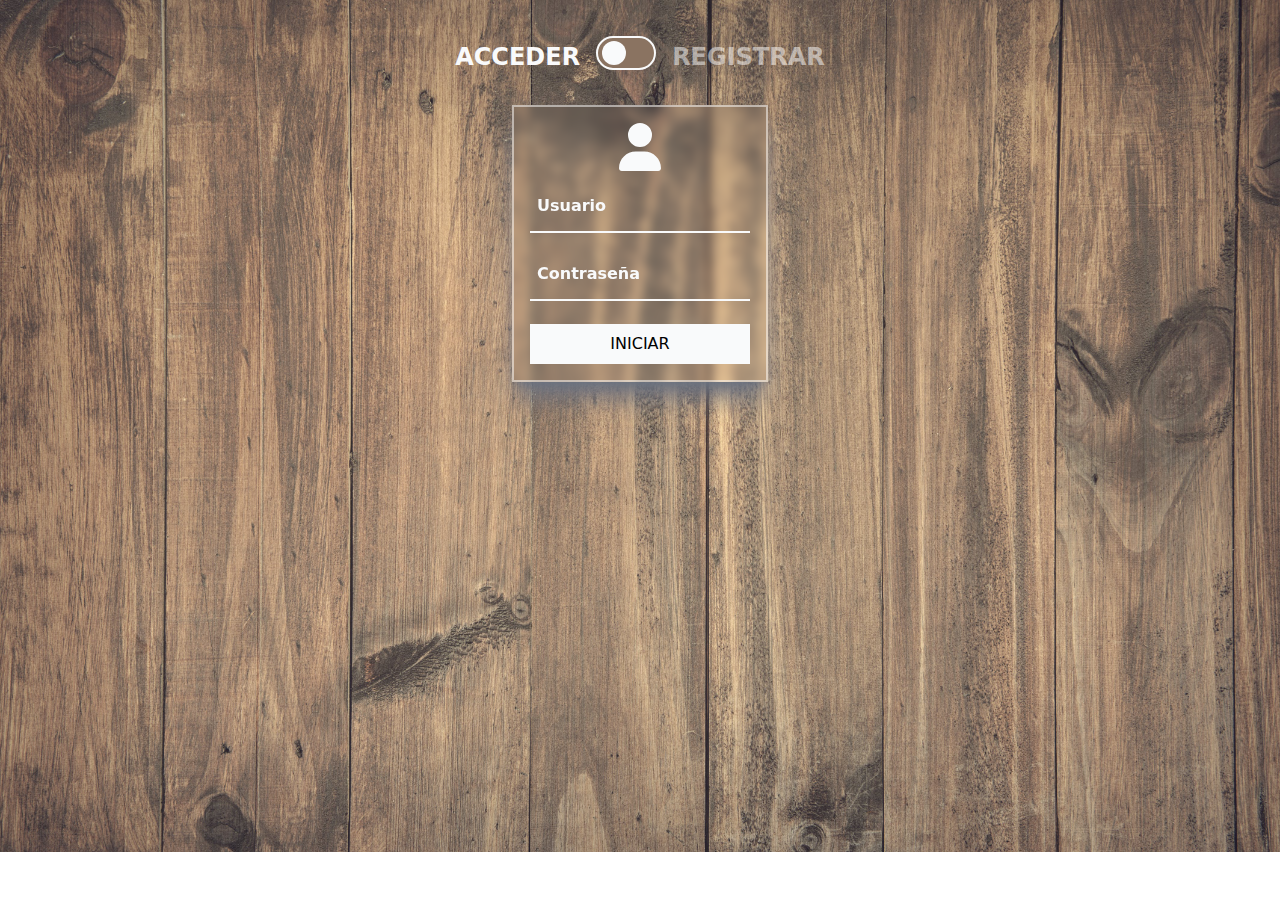
<file: 4/index.html>
<!DOCTYPE html>
<html lang="en">
<head>
    <meta charset="UTF-8">
    <meta http-equiv="X-UA-Compatible" content="IE=edge">
    <meta name="viewport" content="width=device-width, initial-scale=1.0">
    <title>INICIO</title>
    <link rel="stylesheet" href="tailwind/output.css">
    <link rel="stylesheet" href="estilos.css">
</head>
<body class="fondo">
    <div class="grid grid-cols-1 gap-6 content-center my-8">
        <div class="container py-1 flex justify-center items-center">
            <div>
                <h1 class="mx-4 text-center text-2xl font-bold uppercase" id="titulo_login">Acceder</h1>
            </div>
            <div>
                <label class="switch">
                    <input type="checkbox" onclick="myFunction()">
                    <div class="slider round"></div>
                </label>
            </div>
            <div>
                <h1 class="mx-4 text-center text-2xl font-bold uppercase" id="titulo_register">Registrar</h1>
            </div>
        </div>
        <div class="container mx-auto flex justify-center login">
            <div class="min-w-max p-4 shadow-xl shadow-gray-500 block animacionForm fondoForm" id="formlogin">
                <div class="flex flex-col justify-center">
                    <svg class="h-16 text-gray-50 pb-4" xmlns="http://www.w3.org/2000/svg" viewBox="0 0 448 512"><path fill="currentColor" d="M224 256A128 128 0 1 0 224 0a128 128 0 1 0 0 256zm-45.7 48C79.8 304 0 383.8 0 482.3C0 498.7 13.3 512 29.7 512H418.3c16.4 0 29.7-13.3 29.7-29.7C448 383.8 368.2 304 269.7 304H178.3z"/></svg>
                </div>
                <div class="input box">
                    <input type="text" name="username" id="username" required="required" class="text-gray-50 w-full">
                    <label class="label text-gray-50">Usuario</label>
                </div>
                <div class="input box">
                    <input type="password" name="password" id="password" required="required" class="text-gray-50 w-full">
                    <label class="label text-gray-50">Contraseña</label>
                </div>
                <button class="bg-gray-50 hover:text-gray-50 py-2 px-4 uppercase hover:font-bold hover:border-2 hover:border-gray-50 hover:shadow-md hover:shadow-gray-50 w-full transition ease-in-out delay-100 duration-300">Iniciar</button>
            </div>
        </div>
        <div class="container mx-auto flex justify-center register">
            <div class="min-w-max p-4 shadow-lg shadow-gray-500 transition-all hidden animacionForm fondoForm" id="formregister">
                <div class="flex flex-col justify-center">
                    <svg class="h-16 text-gray-50 pb-4" xmlns="http://www.w3.org/2000/svg" viewBox="0 0 640 512"><path fill="currentColor" d="M96 128a128 128 0 1 1 256 0A128 128 0 1 1 96 128zM0 482.3C0 383.8 79.8 304 178.3 304h91.4C368.2 304 448 383.8 448 482.3c0 16.4-13.3 29.7-29.7 29.7H29.7C13.3 512 0 498.7 0 482.3zM504 312V248H440c-13.3 0-24-10.7-24-24s10.7-24 24-24h64V136c0-13.3 10.7-24 24-24s24 10.7 24 24v64h64c13.3 0 24 10.7 24 24s-10.7 24-24 24H552v64c0 13.3-10.7 24-24 24s-24-10.7-24-24z"/></svg>
                </div>
                <div class="input box">
                    <input type="text" name="nombre" id="nombre" required="required" class="text-gray-50 w-full">
                    <label class="label text-gray-50">Nombre</label>
                </div>
                <div class="input box">
                    <input type="text" name="apellido" id="apellido" required="required" class="text-gray-50 w-full">
                    <label class="label text-gray-50">Apellido</label>
                </div>
                <div class="input box">
                    <input type="email" name="correo" id="correo" required="required" class="text-gray-50 w-full">
                    <label class="label text-gray-50">Correo</label>
                </div>
                <div class="input box">
                    <input type="text" name="username" id="username" required="required" class="text-gray-50 w-full">
                    <label class="label text-gray-50">Usuario</label>
                </div>
                <div class="input box">
                    <input type="password" name="password" id="password" required="required" class="text-gray-50 w-full">
                    <label class="label text-gray-50">Contraseña</label>
                </div>
                <div>
                    <label class="text-gray-50 font-bold accent-gray-50">
                        <input type="checkbox"> Estoy de acuerdo con los términos y condiciones.
                    </label>
                </div>
                <button class="bg-gray-50 hover:text-gray-50 py-2 px-4 uppercase hover:font-bold hover:border-2 hover:border-gray-50 hover:shadow-md hover:shadow-gray-50 w-full transition ease-in-out delay-100 duration-300">Registrar</button>
            </div>
        </div>
    </div>

    <script>
        const body = document.querySelector('body');
        let l = document.getElementById("formlogin");
        let r = document.getElementById("formregister");
        let tl = document.getElementById("titulo_login");
        let tr = document.getElementById("titulo_register");
                tl.style.color = "#f9fafb";
                tr.style.color = "#ffffff80";
        function myFunction() {
            if (l.style.display === "none") {
                //register
                l.style.display = "block";
                r.style.display = "none";
                tl.style.color = "#f9fafb";
                tr.style.color = "#ffffff80";
            } else {
                //login
                l.style.display = "none";
                r.style.display = "block";
                tl.style.color = "#ffffff80";
                tr.style.color = "#f9fafb";
            }
        }
    </script>
</body>
</html>
</file>
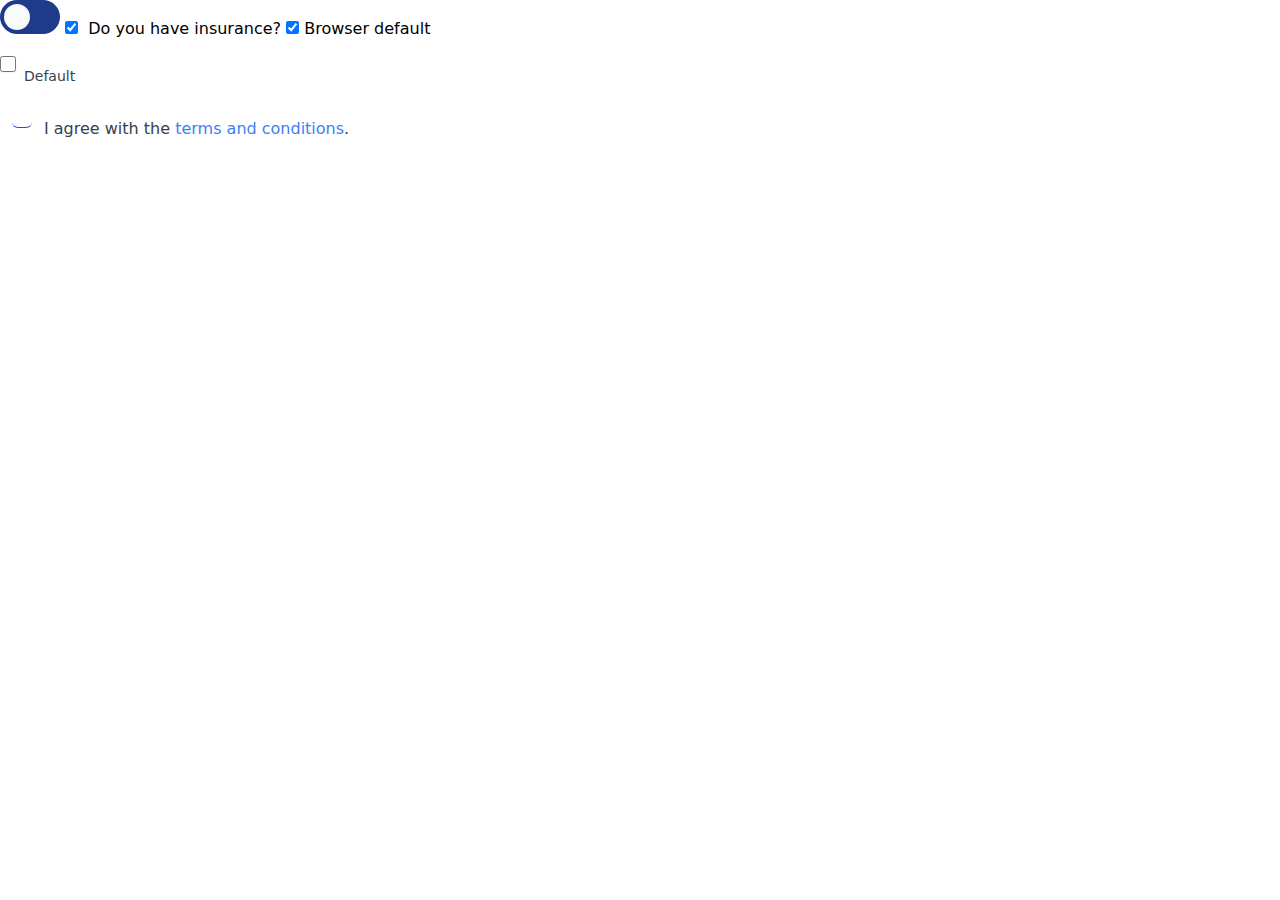
<file: 3/pru.html>
<!DOCTYPE html>
<html lang="en">
<head>
    <meta charset="UTF-8">
    <meta http-equiv="X-UA-Compatible" content="IE=edge">
    <meta name="viewport" content="width=device-width, initial-scale=1.0">
    <title>Document</title>
    <link rel="stylesheet" href="estilos/output.css">
    <link rel="stylesheet" href="estilos.css">
</head>
<body>
    <label class="switch">
        <input type="checkbox">
        <div class="slider round"></div>
      </label>

      <label><input type="checkbox" name="insured" value="insured" checked> &nbsp;Do you have insurance?</label>

      

      <label>
        <input type="checkbox" checked> Browser default
      </label>

      <div class="flex items-center space-x-2">
        <input type="checkbox" id="example1" class="h-4 w-4 rounded border-gray-300 text-primary-600 shadow-sm focus:border-primary-300 focus:ring focus:ring-primary-200 focus:ring-opacity-50 focus:ring-offset-0 disabled:cursor-not-allowed disabled:text-gray-400" />
        <label for="example1" class="text-sm font-medium text-gray-700">Default</label>
      </div>

      <div>
        <div class="inline-flex items-center">
            <label class="relative flex items-center p-3 rounded-full cursor-pointer" htmlFor="link">
              <input type="checkbox"
                class="before:content[''] peer relative h-5 w-5 cursor-pointer appearance-none rounded-md border border-blue-gray-200 transition-all before:absolute before:top-2/4 before:left-2/4 before:block before:h-12 before:w-12 before:-translate-y-2/4 before:-translate-x-2/4 before:rounded-full before:bg-blue-gray-500 before:opacity-0 before:transition-opacity checked:border-gray-900 checked:bg-gray-900 checked:before:bg-gray-900 hover:before:opacity-10"
                id="link" />
              <span
                class="absolute text-white transition-opacity opacity-0 pointer-events-none top-2/4 left-2/4 -translate-y-2/4 -translate-x-2/4 peer-checked:opacity-100">
                <svg xmlns="http://www.w3.org/2000/svg" class="h-3.5 w-3.5" viewBox="0 0 20 20" fill="currentColor"
                  stroke="currentColor" stroke-width="1">
                  <path fill-rule="evenodd"
                    d="M16.707 5.293a1 1 0 010 1.414l-8 8a1 1 0 01-1.414 0l-4-4a1 1 0 011.414-1.414L8 12.586l7.293-7.293a1 1 0 011.414 0z"
                    clip-rule="evenodd"></path>
                </svg>
              </span>
            </label>
            <label class="mt-px font-light text-gray-700 cursor-pointer select-none" htmlFor="link">
              <p class="flex font-sans text-base antialiased font-medium leading-relaxed text-blue-gray-900">
                I agree with the
                <a href="#"
                  class="block font-sans text-base antialiased font-medium leading-relaxed text-blue-500 transition-colors hover:text-blue-700">
                  &nbsp;terms and conditions
                </a>
                .
              </p>
            </label>
          </div>
      </div>
</body>
</html>
</file>
<file: 1- blue simple/estilos.css>
*{
    margin: 0px;
    padding: 0px;
    box-sizing: border-box;
}

body{
    background-color: #120a5c;
    /* background-image: url('low-poly-grid-haikei.png');
    background-repeat: no-repeat;
    background-size: cover; */
}

.container{
    display: flex;
    height: 100vh;
    justify-content: center;
    align-items: center;
}

.form{
    width: 30vw;
    background-color: #fff;
    padding: 25px;
}


.box{
    position: relative;
}
  
input{
    color: #120a5c;
    font-size: 1em;
    background: #fff;
    border: none;
    outline: none;
    border-bottom: 2px solid #120a5c;
    /* border-radius: 4px; */
    width: 100%;
    padding: 10px;
    margin-bottom: 1.4em;
}

label{
    position: absolute !important;
    left: 0 !important;
    color: #120a5c !important;
    pointer-events: none !important;
    padding: 7px !important;
    transition: 0.5s !important;
    font-weight: bold;
}

input:valid ~ label,input:focus ~ label{
    color: #120a5c !important;
    background-color: #fff !important;
    letter-spacing: 2.5px !important;
    transform: translateX(2px) translateY(-16px) !important;
    padding: 0 2px !important;
    text-transform: uppercase !important;
    z-index: 3;
    font-weight: normal;
}


.boton{
    background-color: #120a5c;
    color: #fff;
    font-weight: bold;
    font-size: 1em;
    padding: 7px 21px;
    transition: all .3s ease-in-out;
}

.boton:hover{
    background-color: #fff;
    border: 3px solid #120a5c;
    font-weight: normal;
    font-size: 1.1em;
    color: #120a5c;
    box-shadow: 2px 2px 4px 0 rgba(18, 10, 92, 0.7);
}





.custom-shape-divider-top-1701141476 {
    position: absolute;
    top: 0;
    left: 0;
    width: 100%;
    overflow: hidden;
    line-height: 0;
}

.custom-shape-divider-top-1701141476 svg {
    position: relative;
    display: block;
    width: calc(100% + 1.3px);
    height: 70px;
}

.custom-shape-divider-top-1701141476 .shape-fill {
    fill: #FFFFFF;
}




.custom-shape-divider-bottom-1701141519 {
    position: absolute;
    bottom: 0;
    left: 0;
    width: 100%;
    overflow: hidden;
    line-height: 0;
    transform: rotate(180deg);
}

.custom-shape-divider-bottom-1701141519 svg {
    position: relative;
    display: block;
    width: calc(100% + 1.3px);
    height: 70px;
}

.custom-shape-divider-bottom-1701141519 .shape-fill {
    fill: #FFFFFF;
}
</file>
<file: 2.1/estilos.css>
.box{
    position: relative;
}
input{
  font-size: 1em;
  border: none;
  outline: none;
  border-bottom: 2px solid #1d4ed8;
  padding: 10px;
  margin-bottom: 1.4em;
}
.input_login > input{
  border-bottom: 2px solid #f9fafb;
}
.label{
  position: absolute !important;
  left: 0 !important;
  pointer-events: none !important;
  padding: 7px !important;
  transition: 0.5s !important;
  font-weight: bold;
}
input:valid ~ .label,input:focus ~ .label{
  letter-spacing: 2.5px !important;
  transform: translateX(2px) translateY(-16px) !important;
  padding: 0 2px !important;
  text-transform: uppercase !important;
  z-index: 3;
  font-weight: normal;
}

#formlogin, #formregister{
  transition: all 5s ease-in-out;
}

body{
  background-image: url('fondo.jpg');
  background-repeat: no-repeat;
  background-size: cover;
}

@keyframes opacidad {
  0%   { opacity: 0; }
  25%   { opacity: 0.2; }
  50%   { opacity: 0.5; }
  75%   { opacity: 0.8; }
  100% { opacity: 1; }
}
.animacionForm {
  animation: opacidad .5s linear;
}
</file>
<file: 2.2/estilos.css>
.box{
    position: relative;
}
input{
  font-size: 1em;
  border: none;
  outline: none;
  border-bottom: 2px solid #f9fafb;
  background-color: transparent;
  padding: 10px;
  margin-bottom: 1.4em;
}
.input_login > input{
  border-bottom: 2px solid #f9fafb;
}
.label{
  position: absolute !important;
  left: 0 !important;
  pointer-events: none !important;
  padding: 7px !important;
  transition: 0.5s !important;
  font-weight: bold;
}
input:valid ~ .label,input:focus ~ .label{
  letter-spacing: 2.5px !important;
  transform: translateX(2px) translateY(-16px) !important;
  padding: 0 2px !important;
  text-transform: uppercase !important;
  z-index: 3;
  font-weight: normal;
}

#formlogin, #formregister{
  transition: all 5s ease-in-out;
}

body{
  background-image: url('fondo.jpg');
  background-repeat: no-repeat;
  background-size: cover;
}

@keyframes opacidad {
  0%   { opacity: 0; }
  25%   { opacity: 0.2; }
  50%   { opacity: 0.5; }
  75%   { opacity: 0.8; }
  100% { opacity: 1; }
}
.animacionForm {
  animation: opacidad .5s linear;
}
.fondoForm {
  background-color: transparent;
  backdrop-filter: blur(5px);
  border: 2px solid rgb(255, 255, 255, 0.5);
}

button:hover{
  background-color: transparent;
  backdrop-filter: blur(5px);
}
</file>
<file: 2/estilos.css>
.box{
    position: relative;
}
input{
  font-size: 1em;
  border: none;
  outline: none;
  border-bottom: 2px solid #1d4ed8;
  padding: 10px;
  margin-bottom: 1.4em;
}
.input_login > input{
  border-bottom: 2px solid #f9fafb;
}
.label{
  position: absolute !important;
  left: 0 !important;
  pointer-events: none !important;
  padding: 7px !important;
  transition: 0.5s !important;
  font-weight: bold;
}
input:valid ~ .label,input:focus ~ .label{
  letter-spacing: 2.5px !important;
  transform: translateX(2px) translateY(-16px) !important;
  padding: 0 2px !important;
  text-transform: uppercase !important;
  z-index: 3;
  font-weight: normal;
}
</file>
<file: 3.1/estilos.css>
.fondo_login{
background: rgb(30,58,138);
background: linear-gradient(330deg, rgba(30,58,138,1) 0%, rgba(192,219,246,1) 100%);
background-size: cover;
background-repeat: no-repeat;
animation: fondo1 .3s normal;
}
.fondo_register{
  background: rgb(30,58,138);
  background: linear-gradient(150deg, rgba(30,58,138,1) 0%, rgba(192,219,246,1) 100%);
  background-size: cover;
  background-repeat: no-repeat;
  animation: fondo2 .3s normal;
}
@keyframes fondo1 {
  0% {
    background: rgb(30,58,138);
    background: linear-gradient(330deg, rgba(30,58,138,1) 100%, rgba(192,219,246,1) 0%);
  }
  25% {
    background: rgb(30,58,138);
    background: linear-gradient(330deg, rgba(30,58,138,1) 75%, rgba(192,219,246,1) 100%);
  }
  50% {
    background: rgb(30,58,138);
    background: linear-gradient(330deg, rgba(30,58,138,1) 50%, rgba(192,219,246,1) 100%);
  }
  75% {
    background: rgb(30,58,138);
    background: linear-gradient(330deg, rgba(30,58,138,1) 25%, rgba(192,219,246,1) 100%);
  }
  100% {
    background: rgb(30,58,138);
    background: linear-gradient(330deg, rgba(30,58,138,1) 0%, rgba(192,219,246,1) 100%);
  }
}
@keyframes fondo2 {
  0% {
    background: rgb(30,58,138);
    background: linear-gradient(150deg, rgba(30,58,138,1) 100%, rgba(192,219,246,1) 0%);
  }
  25% {
    background: rgb(30,58,138);
    background: linear-gradient(150deg, rgba(30,58,138,1) 75%, rgba(192,219,246,1) 100%);
  }
  50% {
    background: rgb(30,58,138);
    background: linear-gradient(150deg, rgba(30,58,138,1) 50%, rgba(192,219,246,1) 100%);
  }
  75% {
    background: rgb(30,58,138);
    background: linear-gradient(150deg, rgba(30,58,138,1) 25%, rgba(192,219,246,1) 100%);
  }
  100% {
    background: rgb(30,58,138);
    background: linear-gradient(150deg, rgba(30,58,138,1) 0%, rgba(192,219,246,1) 100%);
  }
}

.box{
    position: relative;
}
input{
  font-size: 1em;
  border: none;
  outline: none;
  border-bottom: 2px solid #1d4ed8;
  padding: 10px;
  margin-bottom: 1.4em;
}
.input_login > input{
  border-bottom: 2px solid #f9fafb;
}
.label{
  position: absolute !important;
  left: 0 !important;
  pointer-events: none !important;
  padding: 7px !important;
  transition: 0.5s !important;
  font-weight: bold;
}
input:valid ~ .label,input:focus ~ .label{
  letter-spacing: 2.5px !important;
  transform: translateX(2px) translateY(-16px) !important;
  padding: 0 2px !important;
  text-transform: uppercase !important;
  z-index: 3;
  font-weight: normal;
}

/* Formateamos el label que servirá de contenedor */
.switch {
  position: relative;
  display: inline-block;
  width: 60px;
  height: 34px;
}
/* Ocultamos el checkbox html */
.switch input {
  display:none;
}
/* Formateamos la caja del interruptor sobre la cual se deslizará la perilla de control o slider */
.slider {
  position: absolute;
  cursor: pointer;
  top: 0;
  left: 0;
  right: 0;
  bottom: 0;
  background-color: #1e3a8a;
  -webkit-transition: .4s;
  transition: .4s;
}
/* Pintamos la perilla de control o slider usando el selector before */
.slider:before {
  position: absolute;
  content: "";
  height: 26px;
  width: 26px;
  left: 4px;
  bottom: 4px;
  background-color: #f9fafb;
  -webkit-transition: .4s;
  transition: .4s;
}
/* Cambiamos el color de fondo cuando el checkbox esta activado */
input:checked + .slider {
  background-color: #f9fafb !important;
}
input:checked + .slider:before {
  background-color: #1e3a8a !important;
}
/* Deslizamos el slider a la derecha cuando el checkbox esta activado */ 
input:checked + .slider:before {
  -webkit-transform: translateX(26px) !important;
  -ms-transform: translateX(26px) !important;
  transform: translateX(26px) !important;
}
/* Aplicamos efecto de bordes redondeados en slider y en el fondo del slider */
.slider.round {
  border-radius: 34px;
}
.slider.round:before {
  border-radius: 50%;
}
</file>
<file: 3.2/estilos.css>
.fondo_login{
  width: 100%;
  height: 100%;
  background: rgb(30,58,138);
  background: linear-gradient(330deg, rgba(30,58,138,1) 0%, rgba(192,219,246,1) 100%);
  background-size: 100% 100%;
  background-repeat: no-repeat;
  animation: fondo1 .3s normal;
  margin: 0px;
  padding: 0px;
}
.fondo_register{
  width: 100%;
  height: 100%;
  background: rgb(30,58,138);
  background: linear-gradient(150deg, rgba(30,58,138,1) 0%, rgba(192,219,246,1) 100%);
  background-size: 100% 100%;
  background-repeat: no-repeat;
  animation: fondo2 .3s normal;
}
@keyframes fondo1 {
  0% {
    background: rgb(30,58,138);
    background: linear-gradient(330deg, rgba(30,58,138,1) 100%, rgba(192,219,246,1) 0%);
  }
  25% {
    background: rgb(30,58,138);
    background: linear-gradient(330deg, rgba(30,58,138,1) 75%, rgba(192,219,246,1) 100%);
  }
  50% {
    background: rgb(30,58,138);
    background: linear-gradient(330deg, rgba(30,58,138,1) 50%, rgba(192,219,246,1) 100%);
  }
  75% {
    background: rgb(30,58,138);
    background: linear-gradient(330deg, rgba(30,58,138,1) 25%, rgba(192,219,246,1) 100%);
  }
  100% {
    background: rgb(30,58,138);
    background: linear-gradient(330deg, rgba(30,58,138,1) 0%, rgba(192,219,246,1) 100%);
  }
}
@keyframes fondo2 {
  0% {
    background: rgb(30,58,138);
    background: linear-gradient(150deg, rgba(30,58,138,1) 100%, rgba(192,219,246,1) 0%);
  }
  25% {
    background: rgb(30,58,138);
    background: linear-gradient(150deg, rgba(30,58,138,1) 75%, rgba(192,219,246,1) 100%);
  }
  50% {
    background: rgb(30,58,138);
    background: linear-gradient(150deg, rgba(30,58,138,1) 50%, rgba(192,219,246,1) 100%);
  }
  75% {
    background: rgb(30,58,138);
    background: linear-gradient(150deg, rgba(30,58,138,1) 25%, rgba(192,219,246,1) 100%);
  }
  100% {
    background: rgb(30,58,138);
    background: linear-gradient(150deg, rgba(30,58,138,1) 0%, rgba(192,219,246,1) 100%);
  }
}

.box{
    position: relative;
}
input{
  font-size: 1em;
  border: none;
  outline: none;
  border-bottom: 2px solid #1d4ed8;
  padding: 10px;
  margin-bottom: 1.4em;
}
.input_login > input{
  border-bottom: 2px solid #f9fafb;
}
.label{
  position: absolute !important;
  left: 0 !important;
  pointer-events: none !important;
  padding: 7px !important;
  transition: 0.5s !important;
  font-weight: bold;
}
input:valid ~ .label,input:focus ~ .label{
  letter-spacing: 2.5px !important;
  transform: translateX(2px) translateY(-16px) !important;
  padding: 0 2px !important;
  text-transform: uppercase !important;
  z-index: 3;
  font-weight: normal;
}

/* Formateamos el label que servirá de contenedor */
.switch {
  position: relative;
  display: inline-block;
  width: 60px;
  height: 34px;
}
/* Ocultamos el checkbox html */
.switch input {
  display:none;
}
/* Formateamos la caja del interruptor sobre la cual se deslizará la perilla de control o slider */
.slider {
  position: absolute;
  cursor: pointer;
  top: 0;
  left: 0;
  right: 0;
  bottom: 0;
  background-color: #1e3a8a;
  -webkit-transition: .4s;
  transition: .4s;
}
/* Pintamos la perilla de control o slider usando el selector before */
.slider:before {
  position: absolute;
  content: "";
  height: 26px;
  width: 26px;
  left: 4px;
  bottom: 4px;
  background-color: #f9fafb;
  -webkit-transition: .4s;
  transition: .4s;
}
/* Cambiamos el color de fondo cuando el checkbox esta activado */
input:checked + .slider {
  background-color: #f9fafb !important;
}
input:checked + .slider:before {
  background-color: #1e3a8a !important;
}
/* Deslizamos el slider a la derecha cuando el checkbox esta activado */ 
input:checked + .slider:before {
  -webkit-transform: translateX(26px) !important;
  -ms-transform: translateX(26px) !important;
  transform: translateX(26px) !important;
}
/* Aplicamos efecto de bordes redondeados en slider y en el fondo del slider */
.slider.round {
  border-radius: 34px;
}
.slider.round:before {
  border-radius: 50%;
}
</file>
<file: 3/estilos.css>
.box{
    position: relative;
}

  
  
input{
    /* color: #120a5c; */
    font-size: 1em;
    /* background: #fff; */
    border: none;
    outline: none;
    border-bottom: 2px solid #1d4ed8;
    /* border-radius: 4px; */
    /* width: 100%; */
    padding: 10px;
    margin-bottom: 1.4em;
}
.input_login > input{
  border-bottom: 2px solid #f9fafb;
}

.label{
    position: absolute !important;
    left: 0 !important;
    /* color: #120a5c !important; */
    pointer-events: none !important;
    padding: 7px !important;
    transition: 0.5s !important;
    font-weight: bold;
}

input:valid ~ .label,input:focus ~ .label{
    /* color: #120a5c !important;
    background-color: #fff !important; */
    letter-spacing: 2.5px !important;
    transform: translateX(2px) translateY(-16px) !important;
    padding: 0 2px !important;
    text-transform: uppercase !important;
    z-index: 3;
    font-weight: normal;
}



        /* Formateamos el label que servirá de contenedor */
        .switch {
            position: relative;
            display: inline-block;
            width: 60px;
            height: 34px;
          }
           
          /* Ocultamos el checkbox html */
          .switch input {
            display:none;
          }
           
          /* Formateamos la caja del interruptor sobre la cual se deslizará la perilla de control o slider */
          .slider {
            position: absolute;
            cursor: pointer;
            top: 0;
            left: 0;
            right: 0;
            bottom: 0;
            background-color: #1e3a8a;
            -webkit-transition: .4s;
            transition: .4s;
          }
           
          /* Pintamos la perilla de control o slider usando el selector before */
          .slider:before {
            position: absolute;
            content: "";
            height: 26px;
            width: 26px;
            left: 4px;
            bottom: 4px;
            background-color: #f9fafb;
            -webkit-transition: .4s;
            transition: .4s;
          }
           
          /* Cambiamos el color de fondo cuando el checkbox esta activado */
          input:checked + .slider {
            background-color: #f9fafb !important;
          }
          input:checked + .slider:before {
            background-color: #1e3a8a !important;
          }
           
          /* Deslizamos el slider a la derecha cuando el checkbox esta activado */ 
          input:checked + .slider:before {
            -webkit-transform: translateX(26px) !important;
            -ms-transform: translateX(26px) !important;
            transform: translateX(26px) !important;
          }
           
          /* Aplicamos efecto de bordes redondeados en slider y en el fondo del slider */
          .slider.round {
            border-radius: 34px;
          }
           
          .slider.round:before {
            border-radius: 50%;
          }
</file>
<file: 4/estilos.css>
.box{
    position: relative;
}
input{
  font-size: 1em;
  border: none;
  outline: none;
  border-bottom: 2px solid #f9fafb;
  background-color: transparent;
  padding: 10px;
  margin-bottom: 1.4em;
}
.input_login > input{
  border-bottom: 2px solid #f9fafb;
}
.label{
  position: absolute !important;
  left: 0 !important;
  pointer-events: none !important;
  padding: 7px !important;
  transition: 0.5s !important;
  font-weight: bold;
}
input:valid ~ .label,input:focus ~ .label{
  letter-spacing: 2.5px !important;
  transform: translateX(2px) translateY(-16px) !important;
  padding: 0 2px !important;
  text-transform: uppercase !important;
  z-index: 3;
  font-weight: normal;
}

#formlogin, #formregister{
  transition: all 5s ease-in-out;
}

body{
  background-image: url('fondo.jpg');
  background-repeat: no-repeat;
  background-size: cover;
}

@keyframes opacidad {
  0%   { opacity: 0; }
  25%   { opacity: 0.2; }
  50%   { opacity: 0.5; }
  75%   { opacity: 0.8; }
  100% { opacity: 1; }
}
.animacionForm {
  animation: opacidad .5s linear;
}
.fondoForm {
  background-color: transparent;
  backdrop-filter: blur(5px);
  border: 2px solid rgba(255, 255, 255, 0.5);
}

button:hover{
  background-color: transparent;
  backdrop-filter: blur(5px);
}





/* Formateamos el label que servirá de contenedor */
.switch {
  position: relative;
  display: inline-block;
  width: 60px;
  height: 34px;
}
/* Ocultamos el checkbox html */
.switch input {
  display:none;
}
/* Formateamos la caja del interruptor sobre la cual se deslizará la perilla de control o slider */
.slider {
  position: absolute;
  cursor: pointer;
  top: 0;
  left: 0;
  right: 0;
  bottom: 0;
  background-color: #8a7361;
  /* background-color: #624b45; */
  -webkit-transition: .4s;
  transition: .4s;
}
/* Pintamos la perilla de control o slider usando el selector before */
.slider:before {
  position: absolute;
  content: "";
  height: 24px;
  width: 24px;
  left: 4px;
  bottom: 3px;
  background-color: #f9fafb;
  -webkit-transition: .4s;
  transition: .4s;
}
/* Cambiamos el color de fondo cuando el checkbox esta activado */
input:checked + .slider {
  border-width: 2px;
  border-color: #8a7361;
  border-style: solid;
  background-color: #f9fafb !important;
}
input:checked + .slider:before {
  background-color: #8a7361 !important;
}
/* Deslizamos el slider a la derecha cuando el checkbox esta activado */ 
input:checked + .slider:before {
  -webkit-transform: translateX(24px) !important;
  -ms-transform: translateX(24px) !important;
  transform: translateX(24px) !important;
}
/* Aplicamos efecto de bordes redondeados en slider y en el fondo del slider */
.slider.round {
  border-width: 2px;
  border-color: #f9fafb;
  border-style: solid;
  border-radius: 34px;
}
.slider.round:before {
  border-radius: 50%;
}
</file>
<file: 2.1/tailwind/output.css>
/*
! tailwindcss v3.3.5 | MIT License | https://tailwindcss.com
*/

/*
1. Prevent padding and border from affecting element width. (https://github.com/mozdevs/cssremedy/issues/4)
2. Allow adding a border to an element by just adding a border-width. (https://github.com/tailwindcss/tailwindcss/pull/116)
*/

*,
::before,
::after {
  box-sizing: border-box;
  /* 1 */
  border-width: 0;
  /* 2 */
  border-style: solid;
  /* 2 */
  border-color: #e5e7eb;
  /* 2 */
}

::before,
::after {
  --tw-content: '';
}

/*
1. Use a consistent sensible line-height in all browsers.
2. Prevent adjustments of font size after orientation changes in iOS.
3. Use a more readable tab size.
4. Use the user's configured `sans` font-family by default.
5. Use the user's configured `sans` font-feature-settings by default.
6. Use the user's configured `sans` font-variation-settings by default.
*/

html {
  line-height: 1.5;
  /* 1 */
  -webkit-text-size-adjust: 100%;
  /* 2 */
  -moz-tab-size: 4;
  /* 3 */
  -o-tab-size: 4;
     tab-size: 4;
  /* 3 */
  font-family: ui-sans-serif, system-ui, -apple-system, BlinkMacSystemFont, "Segoe UI", Roboto, "Helvetica Neue", Arial, "Noto Sans", sans-serif, "Apple Color Emoji", "Segoe UI Emoji", "Segoe UI Symbol", "Noto Color Emoji";
  /* 4 */
  font-feature-settings: normal;
  /* 5 */
  font-variation-settings: normal;
  /* 6 */
}

/*
1. Remove the margin in all browsers.
2. Inherit line-height from `html` so users can set them as a class directly on the `html` element.
*/

body {
  margin: 0;
  /* 1 */
  line-height: inherit;
  /* 2 */
}

/*
1. Add the correct height in Firefox.
2. Correct the inheritance of border color in Firefox. (https://bugzilla.mozilla.org/show_bug.cgi?id=190655)
3. Ensure horizontal rules are visible by default.
*/

hr {
  height: 0;
  /* 1 */
  color: inherit;
  /* 2 */
  border-top-width: 1px;
  /* 3 */
}

/*
Add the correct text decoration in Chrome, Edge, and Safari.
*/

abbr:where([title]) {
  -webkit-text-decoration: underline dotted;
          text-decoration: underline dotted;
}

/*
Remove the default font size and weight for headings.
*/

h1,
h2,
h3,
h4,
h5,
h6 {
  font-size: inherit;
  font-weight: inherit;
}

/*
Reset links to optimize for opt-in styling instead of opt-out.
*/

a {
  color: inherit;
  text-decoration: inherit;
}

/*
Add the correct font weight in Edge and Safari.
*/

b,
strong {
  font-weight: bolder;
}

/*
1. Use the user's configured `mono` font family by default.
2. Correct the odd `em` font sizing in all browsers.
*/

code,
kbd,
samp,
pre {
  font-family: ui-monospace, SFMono-Regular, Menlo, Monaco, Consolas, "Liberation Mono", "Courier New", monospace;
  /* 1 */
  font-size: 1em;
  /* 2 */
}

/*
Add the correct font size in all browsers.
*/

small {
  font-size: 80%;
}

/*
Prevent `sub` and `sup` elements from affecting the line height in all browsers.
*/

sub,
sup {
  font-size: 75%;
  line-height: 0;
  position: relative;
  vertical-align: baseline;
}

sub {
  bottom: -0.25em;
}

sup {
  top: -0.5em;
}

/*
1. Remove text indentation from table contents in Chrome and Safari. (https://bugs.chromium.org/p/chromium/issues/detail?id=999088, https://bugs.webkit.org/show_bug.cgi?id=201297)
2. Correct table border color inheritance in all Chrome and Safari. (https://bugs.chromium.org/p/chromium/issues/detail?id=935729, https://bugs.webkit.org/show_bug.cgi?id=195016)
3. Remove gaps between table borders by default.
*/

table {
  text-indent: 0;
  /* 1 */
  border-color: inherit;
  /* 2 */
  border-collapse: collapse;
  /* 3 */
}

/*
1. Change the font styles in all browsers.
2. Remove the margin in Firefox and Safari.
3. Remove default padding in all browsers.
*/

button,
input,
optgroup,
select,
textarea {
  font-family: inherit;
  /* 1 */
  font-feature-settings: inherit;
  /* 1 */
  font-variation-settings: inherit;
  /* 1 */
  font-size: 100%;
  /* 1 */
  font-weight: inherit;
  /* 1 */
  line-height: inherit;
  /* 1 */
  color: inherit;
  /* 1 */
  margin: 0;
  /* 2 */
  padding: 0;
  /* 3 */
}

/*
Remove the inheritance of text transform in Edge and Firefox.
*/

button,
select {
  text-transform: none;
}

/*
1. Correct the inability to style clickable types in iOS and Safari.
2. Remove default button styles.
*/

button,
[type='button'],
[type='reset'],
[type='submit'] {
  -webkit-appearance: button;
  /* 1 */
  background-color: transparent;
  /* 2 */
  background-image: none;
  /* 2 */
}

/*
Use the modern Firefox focus style for all focusable elements.
*/

:-moz-focusring {
  outline: auto;
}

/*
Remove the additional `:invalid` styles in Firefox. (https://github.com/mozilla/gecko-dev/blob/2f9eacd9d3d995c937b4251a5557d95d494c9be1/layout/style/res/forms.css#L728-L737)
*/

:-moz-ui-invalid {
  box-shadow: none;
}

/*
Add the correct vertical alignment in Chrome and Firefox.
*/

progress {
  vertical-align: baseline;
}

/*
Correct the cursor style of increment and decrement buttons in Safari.
*/

::-webkit-inner-spin-button,
::-webkit-outer-spin-button {
  height: auto;
}

/*
1. Correct the odd appearance in Chrome and Safari.
2. Correct the outline style in Safari.
*/

[type='search'] {
  -webkit-appearance: textfield;
  /* 1 */
  outline-offset: -2px;
  /* 2 */
}

/*
Remove the inner padding in Chrome and Safari on macOS.
*/

::-webkit-search-decoration {
  -webkit-appearance: none;
}

/*
1. Correct the inability to style clickable types in iOS and Safari.
2. Change font properties to `inherit` in Safari.
*/

::-webkit-file-upload-button {
  -webkit-appearance: button;
  /* 1 */
  font: inherit;
  /* 2 */
}

/*
Add the correct display in Chrome and Safari.
*/

summary {
  display: list-item;
}

/*
Removes the default spacing and border for appropriate elements.
*/

blockquote,
dl,
dd,
h1,
h2,
h3,
h4,
h5,
h6,
hr,
figure,
p,
pre {
  margin: 0;
}

fieldset {
  margin: 0;
  padding: 0;
}

legend {
  padding: 0;
}

ol,
ul,
menu {
  list-style: none;
  margin: 0;
  padding: 0;
}

/*
Reset default styling for dialogs.
*/

dialog {
  padding: 0;
}

/*
Prevent resizing textareas horizontally by default.
*/

textarea {
  resize: vertical;
}

/*
1. Reset the default placeholder opacity in Firefox. (https://github.com/tailwindlabs/tailwindcss/issues/3300)
2. Set the default placeholder color to the user's configured gray 400 color.
*/

input::-moz-placeholder, textarea::-moz-placeholder {
  opacity: 1;
  /* 1 */
  color: #9ca3af;
  /* 2 */
}

input::placeholder,
textarea::placeholder {
  opacity: 1;
  /* 1 */
  color: #9ca3af;
  /* 2 */
}

/*
Set the default cursor for buttons.
*/

button,
[role="button"] {
  cursor: pointer;
}

/*
Make sure disabled buttons don't get the pointer cursor.
*/

:disabled {
  cursor: default;
}

/*
1. Make replaced elements `display: block` by default. (https://github.com/mozdevs/cssremedy/issues/14)
2. Add `vertical-align: middle` to align replaced elements more sensibly by default. (https://github.com/jensimmons/cssremedy/issues/14#issuecomment-634934210)
   This can trigger a poorly considered lint error in some tools but is included by design.
*/

img,
svg,
video,
canvas,
audio,
iframe,
embed,
object {
  display: block;
  /* 1 */
  vertical-align: middle;
  /* 2 */
}

/*
Constrain images and videos to the parent width and preserve their intrinsic aspect ratio. (https://github.com/mozdevs/cssremedy/issues/14)
*/

img,
video {
  max-width: 100%;
  height: auto;
}

/* Make elements with the HTML hidden attribute stay hidden by default */

[hidden] {
  display: none;
}

*, ::before, ::after {
  --tw-border-spacing-x: 0;
  --tw-border-spacing-y: 0;
  --tw-translate-x: 0;
  --tw-translate-y: 0;
  --tw-rotate: 0;
  --tw-skew-x: 0;
  --tw-skew-y: 0;
  --tw-scale-x: 1;
  --tw-scale-y: 1;
  --tw-pan-x:  ;
  --tw-pan-y:  ;
  --tw-pinch-zoom:  ;
  --tw-scroll-snap-strictness: proximity;
  --tw-gradient-from-position:  ;
  --tw-gradient-via-position:  ;
  --tw-gradient-to-position:  ;
  --tw-ordinal:  ;
  --tw-slashed-zero:  ;
  --tw-numeric-figure:  ;
  --tw-numeric-spacing:  ;
  --tw-numeric-fraction:  ;
  --tw-ring-inset:  ;
  --tw-ring-offset-width: 0px;
  --tw-ring-offset-color: #fff;
  --tw-ring-color: rgb(59 130 246 / 0.5);
  --tw-ring-offset-shadow: 0 0 #0000;
  --tw-ring-shadow: 0 0 #0000;
  --tw-shadow: 0 0 #0000;
  --tw-shadow-colored: 0 0 #0000;
  --tw-blur:  ;
  --tw-brightness:  ;
  --tw-contrast:  ;
  --tw-grayscale:  ;
  --tw-hue-rotate:  ;
  --tw-invert:  ;
  --tw-saturate:  ;
  --tw-sepia:  ;
  --tw-drop-shadow:  ;
  --tw-backdrop-blur:  ;
  --tw-backdrop-brightness:  ;
  --tw-backdrop-contrast:  ;
  --tw-backdrop-grayscale:  ;
  --tw-backdrop-hue-rotate:  ;
  --tw-backdrop-invert:  ;
  --tw-backdrop-opacity:  ;
  --tw-backdrop-saturate:  ;
  --tw-backdrop-sepia:  ;
}

::backdrop {
  --tw-border-spacing-x: 0;
  --tw-border-spacing-y: 0;
  --tw-translate-x: 0;
  --tw-translate-y: 0;
  --tw-rotate: 0;
  --tw-skew-x: 0;
  --tw-skew-y: 0;
  --tw-scale-x: 1;
  --tw-scale-y: 1;
  --tw-pan-x:  ;
  --tw-pan-y:  ;
  --tw-pinch-zoom:  ;
  --tw-scroll-snap-strictness: proximity;
  --tw-gradient-from-position:  ;
  --tw-gradient-via-position:  ;
  --tw-gradient-to-position:  ;
  --tw-ordinal:  ;
  --tw-slashed-zero:  ;
  --tw-numeric-figure:  ;
  --tw-numeric-spacing:  ;
  --tw-numeric-fraction:  ;
  --tw-ring-inset:  ;
  --tw-ring-offset-width: 0px;
  --tw-ring-offset-color: #fff;
  --tw-ring-color: rgb(59 130 246 / 0.5);
  --tw-ring-offset-shadow: 0 0 #0000;
  --tw-ring-shadow: 0 0 #0000;
  --tw-shadow: 0 0 #0000;
  --tw-shadow-colored: 0 0 #0000;
  --tw-blur:  ;
  --tw-brightness:  ;
  --tw-contrast:  ;
  --tw-grayscale:  ;
  --tw-hue-rotate:  ;
  --tw-invert:  ;
  --tw-saturate:  ;
  --tw-sepia:  ;
  --tw-drop-shadow:  ;
  --tw-backdrop-blur:  ;
  --tw-backdrop-brightness:  ;
  --tw-backdrop-contrast:  ;
  --tw-backdrop-grayscale:  ;
  --tw-backdrop-hue-rotate:  ;
  --tw-backdrop-invert:  ;
  --tw-backdrop-opacity:  ;
  --tw-backdrop-saturate:  ;
  --tw-backdrop-sepia:  ;
}

.container {
  width: 100%;
}

@media (min-width: 640px) {
  .container {
    max-width: 640px;
  }
}

@media (min-width: 768px) {
  .container {
    max-width: 768px;
  }
}

@media (min-width: 1024px) {
  .container {
    max-width: 1024px;
  }
}

@media (min-width: 1280px) {
  .container {
    max-width: 1280px;
  }
}

@media (min-width: 1536px) {
  .container {
    max-width: 1536px;
  }
}

.my-8 {
  margin-top: 2rem;
  margin-bottom: 2rem;
}

.block {
  display: block;
}

.flex {
  display: flex;
}

.grid {
  display: grid;
}

.hidden {
  display: none;
}

.h-16 {
  height: 4rem;
}

.h-32 {
  height: 8rem;
}

.min-h-max {
  min-height: -moz-max-content;
  min-height: max-content;
}

.w-full {
  width: 100%;
}

.min-w-max {
  min-width: -moz-max-content;
  min-width: max-content;
}

.grid-cols-1 {
  grid-template-columns: repeat(1, minmax(0, 1fr));
}

.flex-col {
  flex-direction: column;
}

.content-center {
  align-content: center;
}

.justify-center {
  justify-content: center;
}

.gap-6 {
  gap: 1.5rem;
}

.rounded-md {
  border-radius: 0.375rem;
}

.bg-blue-900 {
  --tw-bg-opacity: 1;
  background-color: rgb(30 58 138 / var(--tw-bg-opacity));
}

.bg-gray-50 {
  --tw-bg-opacity: 1;
  background-color: rgb(249 250 251 / var(--tw-bg-opacity));
}

.p-4 {
  padding: 1rem;
}

.px-4 {
  padding-left: 1rem;
  padding-right: 1rem;
}

.px-8 {
  padding-left: 2rem;
  padding-right: 2rem;
}

.py-2 {
  padding-top: 0.5rem;
  padding-bottom: 0.5rem;
}

.py-4 {
  padding-top: 1rem;
  padding-bottom: 1rem;
}

.pt-8 {
  padding-top: 2rem;
}

.text-center {
  text-align: center;
}

.text-2xl {
  font-size: 1.5rem;
  line-height: 2rem;
}

.font-bold {
  font-weight: 700;
}

.uppercase {
  text-transform: uppercase;
}

.text-blue-900 {
  --tw-text-opacity: 1;
  color: rgb(30 58 138 / var(--tw-text-opacity));
}

.text-gray-50 {
  --tw-text-opacity: 1;
  color: rgb(249 250 251 / var(--tw-text-opacity));
}

.accent-blue-900 {
  accent-color: #1e3a8a;
}

.shadow-lg {
  --tw-shadow: 0 10px 15px -3px rgb(0 0 0 / 0.1), 0 4px 6px -4px rgb(0 0 0 / 0.1);
  --tw-shadow-colored: 0 10px 15px -3px var(--tw-shadow-color), 0 4px 6px -4px var(--tw-shadow-color);
  box-shadow: var(--tw-ring-offset-shadow, 0 0 #0000), var(--tw-ring-shadow, 0 0 #0000), var(--tw-shadow);
}

.shadow-gray-500 {
  --tw-shadow-color: #6b7280;
  --tw-shadow: var(--tw-shadow-colored);
}

.transition {
  transition-property: color, background-color, border-color, text-decoration-color, fill, stroke, opacity, box-shadow, transform, filter, -webkit-backdrop-filter;
  transition-property: color, background-color, border-color, text-decoration-color, fill, stroke, opacity, box-shadow, transform, filter, backdrop-filter;
  transition-property: color, background-color, border-color, text-decoration-color, fill, stroke, opacity, box-shadow, transform, filter, backdrop-filter, -webkit-backdrop-filter;
  transition-timing-function: cubic-bezier(0.4, 0, 0.2, 1);
  transition-duration: 150ms;
}

.transition-all {
  transition-property: all;
  transition-timing-function: cubic-bezier(0.4, 0, 0.2, 1);
  transition-duration: 150ms;
}

.delay-150 {
  transition-delay: 150ms;
}

.duration-300 {
  transition-duration: 300ms;
}

.ease-in-out {
  transition-timing-function: cubic-bezier(0.4, 0, 0.2, 1);
}

.hover\:border-2:hover {
  border-width: 2px;
}

.hover\:border-blue-900:hover {
  --tw-border-opacity: 1;
  border-color: rgb(30 58 138 / var(--tw-border-opacity));
}

.hover\:bg-gray-50:hover {
  --tw-bg-opacity: 1;
  background-color: rgb(249 250 251 / var(--tw-bg-opacity));
}

.hover\:font-bold:hover {
  font-weight: 700;
}

.hover\:text-blue-900:hover {
  --tw-text-opacity: 1;
  color: rgb(30 58 138 / var(--tw-text-opacity));
}

.hover\:shadow-md:hover {
  --tw-shadow: 0 4px 6px -1px rgb(0 0 0 / 0.1), 0 2px 4px -2px rgb(0 0 0 / 0.1);
  --tw-shadow-colored: 0 4px 6px -1px var(--tw-shadow-color), 0 2px 4px -2px var(--tw-shadow-color);
  box-shadow: var(--tw-ring-offset-shadow, 0 0 #0000), var(--tw-ring-shadow, 0 0 #0000), var(--tw-shadow);
}

.hover\:shadow-blue-800:hover {
  --tw-shadow-color: #1e40af;
  --tw-shadow: var(--tw-shadow-colored);
}

@media (min-width: 768px) {
  .md\:grid-cols-2 {
    grid-template-columns: repeat(2, minmax(0, 1fr));
  }

  .md\:justify-start {
    justify-content: flex-start;
  }

  .md\:justify-end {
    justify-content: flex-end;
  }
}
</file>
<file: 2.2/tailwind/output.css>
/*
! tailwindcss v3.3.5 | MIT License | https://tailwindcss.com
*/

/*
1. Prevent padding and border from affecting element width. (https://github.com/mozdevs/cssremedy/issues/4)
2. Allow adding a border to an element by just adding a border-width. (https://github.com/tailwindcss/tailwindcss/pull/116)
*/

*,
::before,
::after {
  box-sizing: border-box;
  /* 1 */
  border-width: 0;
  /* 2 */
  border-style: solid;
  /* 2 */
  border-color: #e5e7eb;
  /* 2 */
}

::before,
::after {
  --tw-content: '';
}

/*
1. Use a consistent sensible line-height in all browsers.
2. Prevent adjustments of font size after orientation changes in iOS.
3. Use a more readable tab size.
4. Use the user's configured `sans` font-family by default.
5. Use the user's configured `sans` font-feature-settings by default.
6. Use the user's configured `sans` font-variation-settings by default.
*/

html {
  line-height: 1.5;
  /* 1 */
  -webkit-text-size-adjust: 100%;
  /* 2 */
  -moz-tab-size: 4;
  /* 3 */
  -o-tab-size: 4;
     tab-size: 4;
  /* 3 */
  font-family: ui-sans-serif, system-ui, -apple-system, BlinkMacSystemFont, "Segoe UI", Roboto, "Helvetica Neue", Arial, "Noto Sans", sans-serif, "Apple Color Emoji", "Segoe UI Emoji", "Segoe UI Symbol", "Noto Color Emoji";
  /* 4 */
  font-feature-settings: normal;
  /* 5 */
  font-variation-settings: normal;
  /* 6 */
}

/*
1. Remove the margin in all browsers.
2. Inherit line-height from `html` so users can set them as a class directly on the `html` element.
*/

body {
  margin: 0;
  /* 1 */
  line-height: inherit;
  /* 2 */
}

/*
1. Add the correct height in Firefox.
2. Correct the inheritance of border color in Firefox. (https://bugzilla.mozilla.org/show_bug.cgi?id=190655)
3. Ensure horizontal rules are visible by default.
*/

hr {
  height: 0;
  /* 1 */
  color: inherit;
  /* 2 */
  border-top-width: 1px;
  /* 3 */
}

/*
Add the correct text decoration in Chrome, Edge, and Safari.
*/

abbr:where([title]) {
  -webkit-text-decoration: underline dotted;
          text-decoration: underline dotted;
}

/*
Remove the default font size and weight for headings.
*/

h1,
h2,
h3,
h4,
h5,
h6 {
  font-size: inherit;
  font-weight: inherit;
}

/*
Reset links to optimize for opt-in styling instead of opt-out.
*/

a {
  color: inherit;
  text-decoration: inherit;
}

/*
Add the correct font weight in Edge and Safari.
*/

b,
strong {
  font-weight: bolder;
}

/*
1. Use the user's configured `mono` font family by default.
2. Correct the odd `em` font sizing in all browsers.
*/

code,
kbd,
samp,
pre {
  font-family: ui-monospace, SFMono-Regular, Menlo, Monaco, Consolas, "Liberation Mono", "Courier New", monospace;
  /* 1 */
  font-size: 1em;
  /* 2 */
}

/*
Add the correct font size in all browsers.
*/

small {
  font-size: 80%;
}

/*
Prevent `sub` and `sup` elements from affecting the line height in all browsers.
*/

sub,
sup {
  font-size: 75%;
  line-height: 0;
  position: relative;
  vertical-align: baseline;
}

sub {
  bottom: -0.25em;
}

sup {
  top: -0.5em;
}

/*
1. Remove text indentation from table contents in Chrome and Safari. (https://bugs.chromium.org/p/chromium/issues/detail?id=999088, https://bugs.webkit.org/show_bug.cgi?id=201297)
2. Correct table border color inheritance in all Chrome and Safari. (https://bugs.chromium.org/p/chromium/issues/detail?id=935729, https://bugs.webkit.org/show_bug.cgi?id=195016)
3. Remove gaps between table borders by default.
*/

table {
  text-indent: 0;
  /* 1 */
  border-color: inherit;
  /* 2 */
  border-collapse: collapse;
  /* 3 */
}

/*
1. Change the font styles in all browsers.
2. Remove the margin in Firefox and Safari.
3. Remove default padding in all browsers.
*/

button,
input,
optgroup,
select,
textarea {
  font-family: inherit;
  /* 1 */
  font-feature-settings: inherit;
  /* 1 */
  font-variation-settings: inherit;
  /* 1 */
  font-size: 100%;
  /* 1 */
  font-weight: inherit;
  /* 1 */
  line-height: inherit;
  /* 1 */
  color: inherit;
  /* 1 */
  margin: 0;
  /* 2 */
  padding: 0;
  /* 3 */
}

/*
Remove the inheritance of text transform in Edge and Firefox.
*/

button,
select {
  text-transform: none;
}

/*
1. Correct the inability to style clickable types in iOS and Safari.
2. Remove default button styles.
*/

button,
[type='button'],
[type='reset'],
[type='submit'] {
  -webkit-appearance: button;
  /* 1 */
  background-color: transparent;
  /* 2 */
  background-image: none;
  /* 2 */
}

/*
Use the modern Firefox focus style for all focusable elements.
*/

:-moz-focusring {
  outline: auto;
}

/*
Remove the additional `:invalid` styles in Firefox. (https://github.com/mozilla/gecko-dev/blob/2f9eacd9d3d995c937b4251a5557d95d494c9be1/layout/style/res/forms.css#L728-L737)
*/

:-moz-ui-invalid {
  box-shadow: none;
}

/*
Add the correct vertical alignment in Chrome and Firefox.
*/

progress {
  vertical-align: baseline;
}

/*
Correct the cursor style of increment and decrement buttons in Safari.
*/

::-webkit-inner-spin-button,
::-webkit-outer-spin-button {
  height: auto;
}

/*
1. Correct the odd appearance in Chrome and Safari.
2. Correct the outline style in Safari.
*/

[type='search'] {
  -webkit-appearance: textfield;
  /* 1 */
  outline-offset: -2px;
  /* 2 */
}

/*
Remove the inner padding in Chrome and Safari on macOS.
*/

::-webkit-search-decoration {
  -webkit-appearance: none;
}

/*
1. Correct the inability to style clickable types in iOS and Safari.
2. Change font properties to `inherit` in Safari.
*/

::-webkit-file-upload-button {
  -webkit-appearance: button;
  /* 1 */
  font: inherit;
  /* 2 */
}

/*
Add the correct display in Chrome and Safari.
*/

summary {
  display: list-item;
}

/*
Removes the default spacing and border for appropriate elements.
*/

blockquote,
dl,
dd,
h1,
h2,
h3,
h4,
h5,
h6,
hr,
figure,
p,
pre {
  margin: 0;
}

fieldset {
  margin: 0;
  padding: 0;
}

legend {
  padding: 0;
}

ol,
ul,
menu {
  list-style: none;
  margin: 0;
  padding: 0;
}

/*
Reset default styling for dialogs.
*/

dialog {
  padding: 0;
}

/*
Prevent resizing textareas horizontally by default.
*/

textarea {
  resize: vertical;
}

/*
1. Reset the default placeholder opacity in Firefox. (https://github.com/tailwindlabs/tailwindcss/issues/3300)
2. Set the default placeholder color to the user's configured gray 400 color.
*/

input::-moz-placeholder, textarea::-moz-placeholder {
  opacity: 1;
  /* 1 */
  color: #9ca3af;
  /* 2 */
}

input::placeholder,
textarea::placeholder {
  opacity: 1;
  /* 1 */
  color: #9ca3af;
  /* 2 */
}

/*
Set the default cursor for buttons.
*/

button,
[role="button"] {
  cursor: pointer;
}

/*
Make sure disabled buttons don't get the pointer cursor.
*/

:disabled {
  cursor: default;
}

/*
1. Make replaced elements `display: block` by default. (https://github.com/mozdevs/cssremedy/issues/14)
2. Add `vertical-align: middle` to align replaced elements more sensibly by default. (https://github.com/jensimmons/cssremedy/issues/14#issuecomment-634934210)
   This can trigger a poorly considered lint error in some tools but is included by design.
*/

img,
svg,
video,
canvas,
audio,
iframe,
embed,
object {
  display: block;
  /* 1 */
  vertical-align: middle;
  /* 2 */
}

/*
Constrain images and videos to the parent width and preserve their intrinsic aspect ratio. (https://github.com/mozdevs/cssremedy/issues/14)
*/

img,
video {
  max-width: 100%;
  height: auto;
}

/* Make elements with the HTML hidden attribute stay hidden by default */

[hidden] {
  display: none;
}

*, ::before, ::after {
  --tw-border-spacing-x: 0;
  --tw-border-spacing-y: 0;
  --tw-translate-x: 0;
  --tw-translate-y: 0;
  --tw-rotate: 0;
  --tw-skew-x: 0;
  --tw-skew-y: 0;
  --tw-scale-x: 1;
  --tw-scale-y: 1;
  --tw-pan-x:  ;
  --tw-pan-y:  ;
  --tw-pinch-zoom:  ;
  --tw-scroll-snap-strictness: proximity;
  --tw-gradient-from-position:  ;
  --tw-gradient-via-position:  ;
  --tw-gradient-to-position:  ;
  --tw-ordinal:  ;
  --tw-slashed-zero:  ;
  --tw-numeric-figure:  ;
  --tw-numeric-spacing:  ;
  --tw-numeric-fraction:  ;
  --tw-ring-inset:  ;
  --tw-ring-offset-width: 0px;
  --tw-ring-offset-color: #fff;
  --tw-ring-color: rgb(59 130 246 / 0.5);
  --tw-ring-offset-shadow: 0 0 #0000;
  --tw-ring-shadow: 0 0 #0000;
  --tw-shadow: 0 0 #0000;
  --tw-shadow-colored: 0 0 #0000;
  --tw-blur:  ;
  --tw-brightness:  ;
  --tw-contrast:  ;
  --tw-grayscale:  ;
  --tw-hue-rotate:  ;
  --tw-invert:  ;
  --tw-saturate:  ;
  --tw-sepia:  ;
  --tw-drop-shadow:  ;
  --tw-backdrop-blur:  ;
  --tw-backdrop-brightness:  ;
  --tw-backdrop-contrast:  ;
  --tw-backdrop-grayscale:  ;
  --tw-backdrop-hue-rotate:  ;
  --tw-backdrop-invert:  ;
  --tw-backdrop-opacity:  ;
  --tw-backdrop-saturate:  ;
  --tw-backdrop-sepia:  ;
}

::backdrop {
  --tw-border-spacing-x: 0;
  --tw-border-spacing-y: 0;
  --tw-translate-x: 0;
  --tw-translate-y: 0;
  --tw-rotate: 0;
  --tw-skew-x: 0;
  --tw-skew-y: 0;
  --tw-scale-x: 1;
  --tw-scale-y: 1;
  --tw-pan-x:  ;
  --tw-pan-y:  ;
  --tw-pinch-zoom:  ;
  --tw-scroll-snap-strictness: proximity;
  --tw-gradient-from-position:  ;
  --tw-gradient-via-position:  ;
  --tw-gradient-to-position:  ;
  --tw-ordinal:  ;
  --tw-slashed-zero:  ;
  --tw-numeric-figure:  ;
  --tw-numeric-spacing:  ;
  --tw-numeric-fraction:  ;
  --tw-ring-inset:  ;
  --tw-ring-offset-width: 0px;
  --tw-ring-offset-color: #fff;
  --tw-ring-color: rgb(59 130 246 / 0.5);
  --tw-ring-offset-shadow: 0 0 #0000;
  --tw-ring-shadow: 0 0 #0000;
  --tw-shadow: 0 0 #0000;
  --tw-shadow-colored: 0 0 #0000;
  --tw-blur:  ;
  --tw-brightness:  ;
  --tw-contrast:  ;
  --tw-grayscale:  ;
  --tw-hue-rotate:  ;
  --tw-invert:  ;
  --tw-saturate:  ;
  --tw-sepia:  ;
  --tw-drop-shadow:  ;
  --tw-backdrop-blur:  ;
  --tw-backdrop-brightness:  ;
  --tw-backdrop-contrast:  ;
  --tw-backdrop-grayscale:  ;
  --tw-backdrop-hue-rotate:  ;
  --tw-backdrop-invert:  ;
  --tw-backdrop-opacity:  ;
  --tw-backdrop-saturate:  ;
  --tw-backdrop-sepia:  ;
}

.container {
  width: 100%;
}

@media (min-width: 640px) {
  .container {
    max-width: 640px;
  }
}

@media (min-width: 768px) {
  .container {
    max-width: 768px;
  }
}

@media (min-width: 1024px) {
  .container {
    max-width: 1024px;
  }
}

@media (min-width: 1280px) {
  .container {
    max-width: 1280px;
  }
}

@media (min-width: 1536px) {
  .container {
    max-width: 1536px;
  }
}

.mx-auto {
  margin-left: auto;
  margin-right: auto;
}

.my-8 {
  margin-top: 2rem;
  margin-bottom: 2rem;
}

.block {
  display: block;
}

.flex {
  display: flex;
}

.grid {
  display: grid;
}

.hidden {
  display: none;
}

.h-16 {
  height: 4rem;
}

.min-h-max {
  min-height: -moz-max-content;
  min-height: max-content;
}

.w-full {
  width: 100%;
}

.min-w-max {
  min-width: -moz-max-content;
  min-width: max-content;
}

.grid-cols-1 {
  grid-template-columns: repeat(1, minmax(0, 1fr));
}

.flex-col {
  flex-direction: column;
}

.content-center {
  align-content: center;
}

.justify-center {
  justify-content: center;
}

.gap-6 {
  gap: 1.5rem;
}

.rounded-md {
  border-radius: 0.375rem;
}

.rounded-xl {
  border-radius: 0.75rem;
}

.rounded-2xl {
  border-radius: 1rem;
}

.border-r-8 {
  border-right-width: 8px;
}

.bg-blue-900 {
  --tw-bg-opacity: 1;
  background-color: rgb(30 58 138 / var(--tw-bg-opacity));
}

.bg-gray-50 {
  --tw-bg-opacity: 1;
  background-color: rgb(249 250 251 / var(--tw-bg-opacity));
}

.p-4 {
  padding: 1rem;
}

.px-4 {
  padding-left: 1rem;
  padding-right: 1rem;
}

.py-2 {
  padding-top: 0.5rem;
  padding-bottom: 0.5rem;
}

.pb-3 {
  padding-bottom: 0.75rem;
}

.pt-2 {
  padding-top: 0.5rem;
}

.pb-4 {
  padding-bottom: 1rem;
}

.text-center {
  text-align: center;
}

.text-2xl {
  font-size: 1.5rem;
  line-height: 2rem;
}

.font-bold {
  font-weight: 700;
}

.uppercase {
  text-transform: uppercase;
}

.text-blue-900 {
  --tw-text-opacity: 1;
  color: rgb(30 58 138 / var(--tw-text-opacity));
}

.text-gray-50 {
  --tw-text-opacity: 1;
  color: rgb(249 250 251 / var(--tw-text-opacity));
}

.accent-blue-900 {
  accent-color: #1e3a8a;
}

.accent-gray-50 {
  accent-color: #f9fafb;
}

.shadow-lg {
  --tw-shadow: 0 10px 15px -3px rgb(0 0 0 / 0.1), 0 4px 6px -4px rgb(0 0 0 / 0.1);
  --tw-shadow-colored: 0 10px 15px -3px var(--tw-shadow-color), 0 4px 6px -4px var(--tw-shadow-color);
  box-shadow: var(--tw-ring-offset-shadow, 0 0 #0000), var(--tw-ring-shadow, 0 0 #0000), var(--tw-shadow);
}

.shadow-md {
  --tw-shadow: 0 4px 6px -1px rgb(0 0 0 / 0.1), 0 2px 4px -2px rgb(0 0 0 / 0.1);
  --tw-shadow-colored: 0 4px 6px -1px var(--tw-shadow-color), 0 2px 4px -2px var(--tw-shadow-color);
  box-shadow: var(--tw-ring-offset-shadow, 0 0 #0000), var(--tw-ring-shadow, 0 0 #0000), var(--tw-shadow);
}

.shadow-2xl {
  --tw-shadow: 0 25px 50px -12px rgb(0 0 0 / 0.25);
  --tw-shadow-colored: 0 25px 50px -12px var(--tw-shadow-color);
  box-shadow: var(--tw-ring-offset-shadow, 0 0 #0000), var(--tw-ring-shadow, 0 0 #0000), var(--tw-shadow);
}

.shadow-xl {
  --tw-shadow: 0 20px 25px -5px rgb(0 0 0 / 0.1), 0 8px 10px -6px rgb(0 0 0 / 0.1);
  --tw-shadow-colored: 0 20px 25px -5px var(--tw-shadow-color), 0 8px 10px -6px var(--tw-shadow-color);
  box-shadow: var(--tw-ring-offset-shadow, 0 0 #0000), var(--tw-ring-shadow, 0 0 #0000), var(--tw-shadow);
}

.shadow-gray-500 {
  --tw-shadow-color: #6b7280;
  --tw-shadow: var(--tw-shadow-colored);
}

.transition {
  transition-property: color, background-color, border-color, text-decoration-color, fill, stroke, opacity, box-shadow, transform, filter, -webkit-backdrop-filter;
  transition-property: color, background-color, border-color, text-decoration-color, fill, stroke, opacity, box-shadow, transform, filter, backdrop-filter;
  transition-property: color, background-color, border-color, text-decoration-color, fill, stroke, opacity, box-shadow, transform, filter, backdrop-filter, -webkit-backdrop-filter;
  transition-timing-function: cubic-bezier(0.4, 0, 0.2, 1);
  transition-duration: 150ms;
}

.transition-all {
  transition-property: all;
  transition-timing-function: cubic-bezier(0.4, 0, 0.2, 1);
  transition-duration: 150ms;
}

.delay-150 {
  transition-delay: 150ms;
}

.delay-100 {
  transition-delay: 100ms;
}

.duration-300 {
  transition-duration: 300ms;
}

.ease-in-out {
  transition-timing-function: cubic-bezier(0.4, 0, 0.2, 1);
}

.hover\:border-2:hover {
  border-width: 2px;
}

.hover\:border-blue-900:hover {
  --tw-border-opacity: 1;
  border-color: rgb(30 58 138 / var(--tw-border-opacity));
}

.hover\:border-gray-50:hover {
  --tw-border-opacity: 1;
  border-color: rgb(249 250 251 / var(--tw-border-opacity));
}

.hover\:bg-gray-50:hover {
  --tw-bg-opacity: 1;
  background-color: rgb(249 250 251 / var(--tw-bg-opacity));
}

.hover\:bg-blue-900:hover {
  --tw-bg-opacity: 1;
  background-color: rgb(30 58 138 / var(--tw-bg-opacity));
}

.hover\:font-bold:hover {
  font-weight: 700;
}

.hover\:text-blue-900:hover {
  --tw-text-opacity: 1;
  color: rgb(30 58 138 / var(--tw-text-opacity));
}

.hover\:text-gray-50:hover {
  --tw-text-opacity: 1;
  color: rgb(249 250 251 / var(--tw-text-opacity));
}

.hover\:shadow-md:hover {
  --tw-shadow: 0 4px 6px -1px rgb(0 0 0 / 0.1), 0 2px 4px -2px rgb(0 0 0 / 0.1);
  --tw-shadow-colored: 0 4px 6px -1px var(--tw-shadow-color), 0 2px 4px -2px var(--tw-shadow-color);
  box-shadow: var(--tw-ring-offset-shadow, 0 0 #0000), var(--tw-ring-shadow, 0 0 #0000), var(--tw-shadow);
}

.hover\:shadow-xl:hover {
  --tw-shadow: 0 20px 25px -5px rgb(0 0 0 / 0.1), 0 8px 10px -6px rgb(0 0 0 / 0.1);
  --tw-shadow-colored: 0 20px 25px -5px var(--tw-shadow-color), 0 8px 10px -6px var(--tw-shadow-color);
  box-shadow: var(--tw-ring-offset-shadow, 0 0 #0000), var(--tw-ring-shadow, 0 0 #0000), var(--tw-shadow);
}

.hover\:shadow-blue-800:hover {
  --tw-shadow-color: #1e40af;
  --tw-shadow: var(--tw-shadow-colored);
}

.hover\:shadow-gray-50:hover {
  --tw-shadow-color: #f9fafb;
  --tw-shadow: var(--tw-shadow-colored);
}

@media (min-width: 768px) {
  .md\:min-w-max {
    min-width: -moz-max-content;
    min-width: max-content;
  }
}
</file>
<file: 2/tailwind/output.css>
/*
! tailwindcss v3.3.5 | MIT License | https://tailwindcss.com
*/

/*
1. Prevent padding and border from affecting element width. (https://github.com/mozdevs/cssremedy/issues/4)
2. Allow adding a border to an element by just adding a border-width. (https://github.com/tailwindcss/tailwindcss/pull/116)
*/

*,
::before,
::after {
  box-sizing: border-box;
  /* 1 */
  border-width: 0;
  /* 2 */
  border-style: solid;
  /* 2 */
  border-color: #e5e7eb;
  /* 2 */
}

::before,
::after {
  --tw-content: '';
}

/*
1. Use a consistent sensible line-height in all browsers.
2. Prevent adjustments of font size after orientation changes in iOS.
3. Use a more readable tab size.
4. Use the user's configured `sans` font-family by default.
5. Use the user's configured `sans` font-feature-settings by default.
6. Use the user's configured `sans` font-variation-settings by default.
*/

html {
  line-height: 1.5;
  /* 1 */
  -webkit-text-size-adjust: 100%;
  /* 2 */
  -moz-tab-size: 4;
  /* 3 */
  -o-tab-size: 4;
     tab-size: 4;
  /* 3 */
  font-family: ui-sans-serif, system-ui, -apple-system, BlinkMacSystemFont, "Segoe UI", Roboto, "Helvetica Neue", Arial, "Noto Sans", sans-serif, "Apple Color Emoji", "Segoe UI Emoji", "Segoe UI Symbol", "Noto Color Emoji";
  /* 4 */
  font-feature-settings: normal;
  /* 5 */
  font-variation-settings: normal;
  /* 6 */
}

/*
1. Remove the margin in all browsers.
2. Inherit line-height from `html` so users can set them as a class directly on the `html` element.
*/

body {
  margin: 0;
  /* 1 */
  line-height: inherit;
  /* 2 */
}

/*
1. Add the correct height in Firefox.
2. Correct the inheritance of border color in Firefox. (https://bugzilla.mozilla.org/show_bug.cgi?id=190655)
3. Ensure horizontal rules are visible by default.
*/

hr {
  height: 0;
  /* 1 */
  color: inherit;
  /* 2 */
  border-top-width: 1px;
  /* 3 */
}

/*
Add the correct text decoration in Chrome, Edge, and Safari.
*/

abbr:where([title]) {
  -webkit-text-decoration: underline dotted;
          text-decoration: underline dotted;
}

/*
Remove the default font size and weight for headings.
*/

h1,
h2,
h3,
h4,
h5,
h6 {
  font-size: inherit;
  font-weight: inherit;
}

/*
Reset links to optimize for opt-in styling instead of opt-out.
*/

a {
  color: inherit;
  text-decoration: inherit;
}

/*
Add the correct font weight in Edge and Safari.
*/

b,
strong {
  font-weight: bolder;
}

/*
1. Use the user's configured `mono` font family by default.
2. Correct the odd `em` font sizing in all browsers.
*/

code,
kbd,
samp,
pre {
  font-family: ui-monospace, SFMono-Regular, Menlo, Monaco, Consolas, "Liberation Mono", "Courier New", monospace;
  /* 1 */
  font-size: 1em;
  /* 2 */
}

/*
Add the correct font size in all browsers.
*/

small {
  font-size: 80%;
}

/*
Prevent `sub` and `sup` elements from affecting the line height in all browsers.
*/

sub,
sup {
  font-size: 75%;
  line-height: 0;
  position: relative;
  vertical-align: baseline;
}

sub {
  bottom: -0.25em;
}

sup {
  top: -0.5em;
}

/*
1. Remove text indentation from table contents in Chrome and Safari. (https://bugs.chromium.org/p/chromium/issues/detail?id=999088, https://bugs.webkit.org/show_bug.cgi?id=201297)
2. Correct table border color inheritance in all Chrome and Safari. (https://bugs.chromium.org/p/chromium/issues/detail?id=935729, https://bugs.webkit.org/show_bug.cgi?id=195016)
3. Remove gaps between table borders by default.
*/

table {
  text-indent: 0;
  /* 1 */
  border-color: inherit;
  /* 2 */
  border-collapse: collapse;
  /* 3 */
}

/*
1. Change the font styles in all browsers.
2. Remove the margin in Firefox and Safari.
3. Remove default padding in all browsers.
*/

button,
input,
optgroup,
select,
textarea {
  font-family: inherit;
  /* 1 */
  font-feature-settings: inherit;
  /* 1 */
  font-variation-settings: inherit;
  /* 1 */
  font-size: 100%;
  /* 1 */
  font-weight: inherit;
  /* 1 */
  line-height: inherit;
  /* 1 */
  color: inherit;
  /* 1 */
  margin: 0;
  /* 2 */
  padding: 0;
  /* 3 */
}

/*
Remove the inheritance of text transform in Edge and Firefox.
*/

button,
select {
  text-transform: none;
}

/*
1. Correct the inability to style clickable types in iOS and Safari.
2. Remove default button styles.
*/

button,
[type='button'],
[type='reset'],
[type='submit'] {
  -webkit-appearance: button;
  /* 1 */
  background-color: transparent;
  /* 2 */
  background-image: none;
  /* 2 */
}

/*
Use the modern Firefox focus style for all focusable elements.
*/

:-moz-focusring {
  outline: auto;
}

/*
Remove the additional `:invalid` styles in Firefox. (https://github.com/mozilla/gecko-dev/blob/2f9eacd9d3d995c937b4251a5557d95d494c9be1/layout/style/res/forms.css#L728-L737)
*/

:-moz-ui-invalid {
  box-shadow: none;
}

/*
Add the correct vertical alignment in Chrome and Firefox.
*/

progress {
  vertical-align: baseline;
}

/*
Correct the cursor style of increment and decrement buttons in Safari.
*/

::-webkit-inner-spin-button,
::-webkit-outer-spin-button {
  height: auto;
}

/*
1. Correct the odd appearance in Chrome and Safari.
2. Correct the outline style in Safari.
*/

[type='search'] {
  -webkit-appearance: textfield;
  /* 1 */
  outline-offset: -2px;
  /* 2 */
}

/*
Remove the inner padding in Chrome and Safari on macOS.
*/

::-webkit-search-decoration {
  -webkit-appearance: none;
}

/*
1. Correct the inability to style clickable types in iOS and Safari.
2. Change font properties to `inherit` in Safari.
*/

::-webkit-file-upload-button {
  -webkit-appearance: button;
  /* 1 */
  font: inherit;
  /* 2 */
}

/*
Add the correct display in Chrome and Safari.
*/

summary {
  display: list-item;
}

/*
Removes the default spacing and border for appropriate elements.
*/

blockquote,
dl,
dd,
h1,
h2,
h3,
h4,
h5,
h6,
hr,
figure,
p,
pre {
  margin: 0;
}

fieldset {
  margin: 0;
  padding: 0;
}

legend {
  padding: 0;
}

ol,
ul,
menu {
  list-style: none;
  margin: 0;
  padding: 0;
}

/*
Reset default styling for dialogs.
*/

dialog {
  padding: 0;
}

/*
Prevent resizing textareas horizontally by default.
*/

textarea {
  resize: vertical;
}

/*
1. Reset the default placeholder opacity in Firefox. (https://github.com/tailwindlabs/tailwindcss/issues/3300)
2. Set the default placeholder color to the user's configured gray 400 color.
*/

input::-moz-placeholder, textarea::-moz-placeholder {
  opacity: 1;
  /* 1 */
  color: #9ca3af;
  /* 2 */
}

input::placeholder,
textarea::placeholder {
  opacity: 1;
  /* 1 */
  color: #9ca3af;
  /* 2 */
}

/*
Set the default cursor for buttons.
*/

button,
[role="button"] {
  cursor: pointer;
}

/*
Make sure disabled buttons don't get the pointer cursor.
*/

:disabled {
  cursor: default;
}

/*
1. Make replaced elements `display: block` by default. (https://github.com/mozdevs/cssremedy/issues/14)
2. Add `vertical-align: middle` to align replaced elements more sensibly by default. (https://github.com/jensimmons/cssremedy/issues/14#issuecomment-634934210)
   This can trigger a poorly considered lint error in some tools but is included by design.
*/

img,
svg,
video,
canvas,
audio,
iframe,
embed,
object {
  display: block;
  /* 1 */
  vertical-align: middle;
  /* 2 */
}

/*
Constrain images and videos to the parent width and preserve their intrinsic aspect ratio. (https://github.com/mozdevs/cssremedy/issues/14)
*/

img,
video {
  max-width: 100%;
  height: auto;
}

/* Make elements with the HTML hidden attribute stay hidden by default */

[hidden] {
  display: none;
}

*, ::before, ::after {
  --tw-border-spacing-x: 0;
  --tw-border-spacing-y: 0;
  --tw-translate-x: 0;
  --tw-translate-y: 0;
  --tw-rotate: 0;
  --tw-skew-x: 0;
  --tw-skew-y: 0;
  --tw-scale-x: 1;
  --tw-scale-y: 1;
  --tw-pan-x:  ;
  --tw-pan-y:  ;
  --tw-pinch-zoom:  ;
  --tw-scroll-snap-strictness: proximity;
  --tw-gradient-from-position:  ;
  --tw-gradient-via-position:  ;
  --tw-gradient-to-position:  ;
  --tw-ordinal:  ;
  --tw-slashed-zero:  ;
  --tw-numeric-figure:  ;
  --tw-numeric-spacing:  ;
  --tw-numeric-fraction:  ;
  --tw-ring-inset:  ;
  --tw-ring-offset-width: 0px;
  --tw-ring-offset-color: #fff;
  --tw-ring-color: rgb(59 130 246 / 0.5);
  --tw-ring-offset-shadow: 0 0 #0000;
  --tw-ring-shadow: 0 0 #0000;
  --tw-shadow: 0 0 #0000;
  --tw-shadow-colored: 0 0 #0000;
  --tw-blur:  ;
  --tw-brightness:  ;
  --tw-contrast:  ;
  --tw-grayscale:  ;
  --tw-hue-rotate:  ;
  --tw-invert:  ;
  --tw-saturate:  ;
  --tw-sepia:  ;
  --tw-drop-shadow:  ;
  --tw-backdrop-blur:  ;
  --tw-backdrop-brightness:  ;
  --tw-backdrop-contrast:  ;
  --tw-backdrop-grayscale:  ;
  --tw-backdrop-hue-rotate:  ;
  --tw-backdrop-invert:  ;
  --tw-backdrop-opacity:  ;
  --tw-backdrop-saturate:  ;
  --tw-backdrop-sepia:  ;
}

::backdrop {
  --tw-border-spacing-x: 0;
  --tw-border-spacing-y: 0;
  --tw-translate-x: 0;
  --tw-translate-y: 0;
  --tw-rotate: 0;
  --tw-skew-x: 0;
  --tw-skew-y: 0;
  --tw-scale-x: 1;
  --tw-scale-y: 1;
  --tw-pan-x:  ;
  --tw-pan-y:  ;
  --tw-pinch-zoom:  ;
  --tw-scroll-snap-strictness: proximity;
  --tw-gradient-from-position:  ;
  --tw-gradient-via-position:  ;
  --tw-gradient-to-position:  ;
  --tw-ordinal:  ;
  --tw-slashed-zero:  ;
  --tw-numeric-figure:  ;
  --tw-numeric-spacing:  ;
  --tw-numeric-fraction:  ;
  --tw-ring-inset:  ;
  --tw-ring-offset-width: 0px;
  --tw-ring-offset-color: #fff;
  --tw-ring-color: rgb(59 130 246 / 0.5);
  --tw-ring-offset-shadow: 0 0 #0000;
  --tw-ring-shadow: 0 0 #0000;
  --tw-shadow: 0 0 #0000;
  --tw-shadow-colored: 0 0 #0000;
  --tw-blur:  ;
  --tw-brightness:  ;
  --tw-contrast:  ;
  --tw-grayscale:  ;
  --tw-hue-rotate:  ;
  --tw-invert:  ;
  --tw-saturate:  ;
  --tw-sepia:  ;
  --tw-drop-shadow:  ;
  --tw-backdrop-blur:  ;
  --tw-backdrop-brightness:  ;
  --tw-backdrop-contrast:  ;
  --tw-backdrop-grayscale:  ;
  --tw-backdrop-hue-rotate:  ;
  --tw-backdrop-invert:  ;
  --tw-backdrop-opacity:  ;
  --tw-backdrop-saturate:  ;
  --tw-backdrop-sepia:  ;
}

.container {
  width: 100%;
}

@media (min-width: 640px) {
  .container {
    max-width: 640px;
  }
}

@media (min-width: 768px) {
  .container {
    max-width: 768px;
  }
}

@media (min-width: 1024px) {
  .container {
    max-width: 1024px;
  }
}

@media (min-width: 1280px) {
  .container {
    max-width: 1280px;
  }
}

@media (min-width: 1536px) {
  .container {
    max-width: 1536px;
  }
}

.m-4 {
  margin: 1rem;
}

.m-5 {
  margin: 1.25rem;
}

.my-8 {
  margin-top: 2rem;
  margin-bottom: 2rem;
}

.block {
  display: block;
}

.flex {
  display: flex;
}

.grid {
  display: grid;
}

.hidden {
  display: none;
}

.h-16 {
  height: 4rem;
}

.h-screen {
  height: 100vh;
}

.h-1\/5 {
  height: 20%;
}

.h-56 {
  height: 14rem;
}

.h-28 {
  height: 7rem;
}

.h-36 {
  height: 9rem;
}

.h-32 {
  height: 8rem;
}

.min-h-max {
  min-height: -moz-max-content;
  min-height: max-content;
}

.min-h-min {
  min-height: -moz-min-content;
  min-height: min-content;
}

.w-full {
  width: 100%;
}

.min-w-max {
  min-width: -moz-max-content;
  min-width: max-content;
}

.min-w-min {
  min-width: -moz-min-content;
  min-width: min-content;
}

.basis-1\/2 {
  flex-basis: 50%;
}

.basis-1\/4 {
  flex-basis: 25%;
}

.grid-cols-2 {
  grid-template-columns: repeat(2, minmax(0, 1fr));
}

.grid-cols-1 {
  grid-template-columns: repeat(1, minmax(0, 1fr));
}

.flex-row {
  flex-direction: row;
}

.flex-col {
  flex-direction: column;
}

.content-center {
  align-content: center;
}

.items-center {
  align-items: center;
}

.items-stretch {
  align-items: stretch;
}

.justify-start {
  justify-content: flex-start;
}

.justify-end {
  justify-content: flex-end;
}

.justify-center {
  justify-content: center;
}

.gap-6 {
  gap: 1.5rem;
}

.self-start {
  align-self: flex-start;
}

.self-center {
  align-self: center;
}

.rounded-md {
  border-radius: 0.375rem;
}

.bg-blue-900 {
  --tw-bg-opacity: 1;
  background-color: rgb(30 58 138 / var(--tw-bg-opacity));
}

.bg-gray-50 {
  --tw-bg-opacity: 1;
  background-color: rgb(249 250 251 / var(--tw-bg-opacity));
}

.p-4 {
  padding: 1rem;
}

.p-5 {
  padding: 1.25rem;
}

.px-4 {
  padding-left: 1rem;
  padding-right: 1rem;
}

.px-8 {
  padding-left: 2rem;
  padding-right: 2rem;
}

.py-2 {
  padding-top: 0.5rem;
  padding-bottom: 0.5rem;
}

.py-8 {
  padding-top: 2rem;
  padding-bottom: 2rem;
}

.py-4 {
  padding-top: 1rem;
  padding-bottom: 1rem;
}

.pt-8 {
  padding-top: 2rem;
}

.text-center {
  text-align: center;
}

.text-2xl {
  font-size: 1.5rem;
  line-height: 2rem;
}

.font-bold {
  font-weight: 700;
}

.uppercase {
  text-transform: uppercase;
}

.text-blue-900 {
  --tw-text-opacity: 1;
  color: rgb(30 58 138 / var(--tw-text-opacity));
}

.text-gray-50 {
  --tw-text-opacity: 1;
  color: rgb(249 250 251 / var(--tw-text-opacity));
}

.accent-blue-900 {
  accent-color: #1e3a8a;
}

.shadow-lg {
  --tw-shadow: 0 10px 15px -3px rgb(0 0 0 / 0.1), 0 4px 6px -4px rgb(0 0 0 / 0.1);
  --tw-shadow-colored: 0 10px 15px -3px var(--tw-shadow-color), 0 4px 6px -4px var(--tw-shadow-color);
  box-shadow: var(--tw-ring-offset-shadow, 0 0 #0000), var(--tw-ring-shadow, 0 0 #0000), var(--tw-shadow);
}

.shadow-gray-500 {
  --tw-shadow-color: #6b7280;
  --tw-shadow: var(--tw-shadow-colored);
}

.transition {
  transition-property: color, background-color, border-color, text-decoration-color, fill, stroke, opacity, box-shadow, transform, filter, -webkit-backdrop-filter;
  transition-property: color, background-color, border-color, text-decoration-color, fill, stroke, opacity, box-shadow, transform, filter, backdrop-filter;
  transition-property: color, background-color, border-color, text-decoration-color, fill, stroke, opacity, box-shadow, transform, filter, backdrop-filter, -webkit-backdrop-filter;
  transition-timing-function: cubic-bezier(0.4, 0, 0.2, 1);
  transition-duration: 150ms;
}

.delay-150 {
  transition-delay: 150ms;
}

.duration-300 {
  transition-duration: 300ms;
}

.ease-in-out {
  transition-timing-function: cubic-bezier(0.4, 0, 0.2, 1);
}

.hover\:border-2:hover {
  border-width: 2px;
}

.hover\:border-blue-900:hover {
  --tw-border-opacity: 1;
  border-color: rgb(30 58 138 / var(--tw-border-opacity));
}

.hover\:bg-gray-50:hover {
  --tw-bg-opacity: 1;
  background-color: rgb(249 250 251 / var(--tw-bg-opacity));
}

.hover\:font-bold:hover {
  font-weight: 700;
}

.hover\:text-blue-900:hover {
  --tw-text-opacity: 1;
  color: rgb(30 58 138 / var(--tw-text-opacity));
}

.hover\:shadow-md:hover {
  --tw-shadow: 0 4px 6px -1px rgb(0 0 0 / 0.1), 0 2px 4px -2px rgb(0 0 0 / 0.1);
  --tw-shadow-colored: 0 4px 6px -1px var(--tw-shadow-color), 0 2px 4px -2px var(--tw-shadow-color);
  box-shadow: var(--tw-ring-offset-shadow, 0 0 #0000), var(--tw-ring-shadow, 0 0 #0000), var(--tw-shadow);
}

.hover\:shadow-blue-800:hover {
  --tw-shadow-color: #1e40af;
  --tw-shadow: var(--tw-shadow-colored);
}

@media (min-width: 768px) {
  .md\:grid-cols-2 {
    grid-template-columns: repeat(2, minmax(0, 1fr));
  }

  .md\:justify-start {
    justify-content: flex-start;
  }

  .md\:justify-end {
    justify-content: flex-end;
  }
}
</file>
<file: 3.1/estilos/output.css>
/*
! tailwindcss v3.3.5 | MIT License | https://tailwindcss.com
*/

/*
1. Prevent padding and border from affecting element width. (https://github.com/mozdevs/cssremedy/issues/4)
2. Allow adding a border to an element by just adding a border-width. (https://github.com/tailwindcss/tailwindcss/pull/116)
*/

*,
::before,
::after {
  box-sizing: border-box;
  /* 1 */
  border-width: 0;
  /* 2 */
  border-style: solid;
  /* 2 */
  border-color: #e5e7eb;
  /* 2 */
}

::before,
::after {
  --tw-content: '';
}

/*
1. Use a consistent sensible line-height in all browsers.
2. Prevent adjustments of font size after orientation changes in iOS.
3. Use a more readable tab size.
4. Use the user's configured `sans` font-family by default.
5. Use the user's configured `sans` font-feature-settings by default.
6. Use the user's configured `sans` font-variation-settings by default.
*/

html {
  line-height: 1.5;
  /* 1 */
  -webkit-text-size-adjust: 100%;
  /* 2 */
  -moz-tab-size: 4;
  /* 3 */
  -o-tab-size: 4;
     tab-size: 4;
  /* 3 */
  font-family: ui-sans-serif, system-ui, -apple-system, BlinkMacSystemFont, "Segoe UI", Roboto, "Helvetica Neue", Arial, "Noto Sans", sans-serif, "Apple Color Emoji", "Segoe UI Emoji", "Segoe UI Symbol", "Noto Color Emoji";
  /* 4 */
  font-feature-settings: normal;
  /* 5 */
  font-variation-settings: normal;
  /* 6 */
}

/*
1. Remove the margin in all browsers.
2. Inherit line-height from `html` so users can set them as a class directly on the `html` element.
*/

body {
  margin: 0;
  /* 1 */
  line-height: inherit;
  /* 2 */
}

/*
1. Add the correct height in Firefox.
2. Correct the inheritance of border color in Firefox. (https://bugzilla.mozilla.org/show_bug.cgi?id=190655)
3. Ensure horizontal rules are visible by default.
*/

hr {
  height: 0;
  /* 1 */
  color: inherit;
  /* 2 */
  border-top-width: 1px;
  /* 3 */
}

/*
Add the correct text decoration in Chrome, Edge, and Safari.
*/

abbr:where([title]) {
  -webkit-text-decoration: underline dotted;
          text-decoration: underline dotted;
}

/*
Remove the default font size and weight for headings.
*/

h1,
h2,
h3,
h4,
h5,
h6 {
  font-size: inherit;
  font-weight: inherit;
}

/*
Reset links to optimize for opt-in styling instead of opt-out.
*/

a {
  color: inherit;
  text-decoration: inherit;
}

/*
Add the correct font weight in Edge and Safari.
*/

b,
strong {
  font-weight: bolder;
}

/*
1. Use the user's configured `mono` font family by default.
2. Correct the odd `em` font sizing in all browsers.
*/

code,
kbd,
samp,
pre {
  font-family: ui-monospace, SFMono-Regular, Menlo, Monaco, Consolas, "Liberation Mono", "Courier New", monospace;
  /* 1 */
  font-size: 1em;
  /* 2 */
}

/*
Add the correct font size in all browsers.
*/

small {
  font-size: 80%;
}

/*
Prevent `sub` and `sup` elements from affecting the line height in all browsers.
*/

sub,
sup {
  font-size: 75%;
  line-height: 0;
  position: relative;
  vertical-align: baseline;
}

sub {
  bottom: -0.25em;
}

sup {
  top: -0.5em;
}

/*
1. Remove text indentation from table contents in Chrome and Safari. (https://bugs.chromium.org/p/chromium/issues/detail?id=999088, https://bugs.webkit.org/show_bug.cgi?id=201297)
2. Correct table border color inheritance in all Chrome and Safari. (https://bugs.chromium.org/p/chromium/issues/detail?id=935729, https://bugs.webkit.org/show_bug.cgi?id=195016)
3. Remove gaps between table borders by default.
*/

table {
  text-indent: 0;
  /* 1 */
  border-color: inherit;
  /* 2 */
  border-collapse: collapse;
  /* 3 */
}

/*
1. Change the font styles in all browsers.
2. Remove the margin in Firefox and Safari.
3. Remove default padding in all browsers.
*/

button,
input,
optgroup,
select,
textarea {
  font-family: inherit;
  /* 1 */
  font-feature-settings: inherit;
  /* 1 */
  font-variation-settings: inherit;
  /* 1 */
  font-size: 100%;
  /* 1 */
  font-weight: inherit;
  /* 1 */
  line-height: inherit;
  /* 1 */
  color: inherit;
  /* 1 */
  margin: 0;
  /* 2 */
  padding: 0;
  /* 3 */
}

/*
Remove the inheritance of text transform in Edge and Firefox.
*/

button,
select {
  text-transform: none;
}

/*
1. Correct the inability to style clickable types in iOS and Safari.
2. Remove default button styles.
*/

button,
[type='button'],
[type='reset'],
[type='submit'] {
  -webkit-appearance: button;
  /* 1 */
  background-color: transparent;
  /* 2 */
  background-image: none;
  /* 2 */
}

/*
Use the modern Firefox focus style for all focusable elements.
*/

:-moz-focusring {
  outline: auto;
}

/*
Remove the additional `:invalid` styles in Firefox. (https://github.com/mozilla/gecko-dev/blob/2f9eacd9d3d995c937b4251a5557d95d494c9be1/layout/style/res/forms.css#L728-L737)
*/

:-moz-ui-invalid {
  box-shadow: none;
}

/*
Add the correct vertical alignment in Chrome and Firefox.
*/

progress {
  vertical-align: baseline;
}

/*
Correct the cursor style of increment and decrement buttons in Safari.
*/

::-webkit-inner-spin-button,
::-webkit-outer-spin-button {
  height: auto;
}

/*
1. Correct the odd appearance in Chrome and Safari.
2. Correct the outline style in Safari.
*/

[type='search'] {
  -webkit-appearance: textfield;
  /* 1 */
  outline-offset: -2px;
  /* 2 */
}

/*
Remove the inner padding in Chrome and Safari on macOS.
*/

::-webkit-search-decoration {
  -webkit-appearance: none;
}

/*
1. Correct the inability to style clickable types in iOS and Safari.
2. Change font properties to `inherit` in Safari.
*/

::-webkit-file-upload-button {
  -webkit-appearance: button;
  /* 1 */
  font: inherit;
  /* 2 */
}

/*
Add the correct display in Chrome and Safari.
*/

summary {
  display: list-item;
}

/*
Removes the default spacing and border for appropriate elements.
*/

blockquote,
dl,
dd,
h1,
h2,
h3,
h4,
h5,
h6,
hr,
figure,
p,
pre {
  margin: 0;
}

fieldset {
  margin: 0;
  padding: 0;
}

legend {
  padding: 0;
}

ol,
ul,
menu {
  list-style: none;
  margin: 0;
  padding: 0;
}

/*
Reset default styling for dialogs.
*/

dialog {
  padding: 0;
}

/*
Prevent resizing textareas horizontally by default.
*/

textarea {
  resize: vertical;
}

/*
1. Reset the default placeholder opacity in Firefox. (https://github.com/tailwindlabs/tailwindcss/issues/3300)
2. Set the default placeholder color to the user's configured gray 400 color.
*/

input::-moz-placeholder, textarea::-moz-placeholder {
  opacity: 1;
  /* 1 */
  color: #9ca3af;
  /* 2 */
}

input::placeholder,
textarea::placeholder {
  opacity: 1;
  /* 1 */
  color: #9ca3af;
  /* 2 */
}

/*
Set the default cursor for buttons.
*/

button,
[role="button"] {
  cursor: pointer;
}

/*
Make sure disabled buttons don't get the pointer cursor.
*/

:disabled {
  cursor: default;
}

/*
1. Make replaced elements `display: block` by default. (https://github.com/mozdevs/cssremedy/issues/14)
2. Add `vertical-align: middle` to align replaced elements more sensibly by default. (https://github.com/jensimmons/cssremedy/issues/14#issuecomment-634934210)
   This can trigger a poorly considered lint error in some tools but is included by design.
*/

img,
svg,
video,
canvas,
audio,
iframe,
embed,
object {
  display: block;
  /* 1 */
  vertical-align: middle;
  /* 2 */
}

/*
Constrain images and videos to the parent width and preserve their intrinsic aspect ratio. (https://github.com/mozdevs/cssremedy/issues/14)
*/

img,
video {
  max-width: 100%;
  height: auto;
}

/* Make elements with the HTML hidden attribute stay hidden by default */

[hidden] {
  display: none;
}

*, ::before, ::after {
  --tw-border-spacing-x: 0;
  --tw-border-spacing-y: 0;
  --tw-translate-x: 0;
  --tw-translate-y: 0;
  --tw-rotate: 0;
  --tw-skew-x: 0;
  --tw-skew-y: 0;
  --tw-scale-x: 1;
  --tw-scale-y: 1;
  --tw-pan-x:  ;
  --tw-pan-y:  ;
  --tw-pinch-zoom:  ;
  --tw-scroll-snap-strictness: proximity;
  --tw-gradient-from-position:  ;
  --tw-gradient-via-position:  ;
  --tw-gradient-to-position:  ;
  --tw-ordinal:  ;
  --tw-slashed-zero:  ;
  --tw-numeric-figure:  ;
  --tw-numeric-spacing:  ;
  --tw-numeric-fraction:  ;
  --tw-ring-inset:  ;
  --tw-ring-offset-width: 0px;
  --tw-ring-offset-color: #fff;
  --tw-ring-color: rgb(59 130 246 / 0.5);
  --tw-ring-offset-shadow: 0 0 #0000;
  --tw-ring-shadow: 0 0 #0000;
  --tw-shadow: 0 0 #0000;
  --tw-shadow-colored: 0 0 #0000;
  --tw-blur:  ;
  --tw-brightness:  ;
  --tw-contrast:  ;
  --tw-grayscale:  ;
  --tw-hue-rotate:  ;
  --tw-invert:  ;
  --tw-saturate:  ;
  --tw-sepia:  ;
  --tw-drop-shadow:  ;
  --tw-backdrop-blur:  ;
  --tw-backdrop-brightness:  ;
  --tw-backdrop-contrast:  ;
  --tw-backdrop-grayscale:  ;
  --tw-backdrop-hue-rotate:  ;
  --tw-backdrop-invert:  ;
  --tw-backdrop-opacity:  ;
  --tw-backdrop-saturate:  ;
  --tw-backdrop-sepia:  ;
}

::backdrop {
  --tw-border-spacing-x: 0;
  --tw-border-spacing-y: 0;
  --tw-translate-x: 0;
  --tw-translate-y: 0;
  --tw-rotate: 0;
  --tw-skew-x: 0;
  --tw-skew-y: 0;
  --tw-scale-x: 1;
  --tw-scale-y: 1;
  --tw-pan-x:  ;
  --tw-pan-y:  ;
  --tw-pinch-zoom:  ;
  --tw-scroll-snap-strictness: proximity;
  --tw-gradient-from-position:  ;
  --tw-gradient-via-position:  ;
  --tw-gradient-to-position:  ;
  --tw-ordinal:  ;
  --tw-slashed-zero:  ;
  --tw-numeric-figure:  ;
  --tw-numeric-spacing:  ;
  --tw-numeric-fraction:  ;
  --tw-ring-inset:  ;
  --tw-ring-offset-width: 0px;
  --tw-ring-offset-color: #fff;
  --tw-ring-color: rgb(59 130 246 / 0.5);
  --tw-ring-offset-shadow: 0 0 #0000;
  --tw-ring-shadow: 0 0 #0000;
  --tw-shadow: 0 0 #0000;
  --tw-shadow-colored: 0 0 #0000;
  --tw-blur:  ;
  --tw-brightness:  ;
  --tw-contrast:  ;
  --tw-grayscale:  ;
  --tw-hue-rotate:  ;
  --tw-invert:  ;
  --tw-saturate:  ;
  --tw-sepia:  ;
  --tw-drop-shadow:  ;
  --tw-backdrop-blur:  ;
  --tw-backdrop-brightness:  ;
  --tw-backdrop-contrast:  ;
  --tw-backdrop-grayscale:  ;
  --tw-backdrop-hue-rotate:  ;
  --tw-backdrop-invert:  ;
  --tw-backdrop-opacity:  ;
  --tw-backdrop-saturate:  ;
  --tw-backdrop-sepia:  ;
}

.container {
  width: 100%;
}

@media (min-width: 640px) {
  .container {
    max-width: 640px;
  }
}

@media (min-width: 768px) {
  .container {
    max-width: 768px;
  }
}

@media (min-width: 1024px) {
  .container {
    max-width: 1024px;
  }
}

@media (min-width: 1280px) {
  .container {
    max-width: 1280px;
  }
}

@media (min-width: 1536px) {
  .container {
    max-width: 1536px;
  }
}

.pointer-events-none {
  pointer-events: none;
}

.absolute {
  position: absolute;
}

.relative {
  position: relative;
}

.left-2\/4 {
  left: 50%;
}

.top-2\/4 {
  top: 50%;
}

.m-4 {
  margin: 1rem;
}

.mx-auto {
  margin-left: auto;
  margin-right: auto;
}

.mt-px {
  margin-top: 1px;
}

.block {
  display: block;
}

.flex {
  display: flex;
}

.inline-flex {
  display: inline-flex;
}

.hidden {
  display: none;
}

.h-16 {
  height: 4rem;
}

.h-3 {
  height: 0.75rem;
}

.h-3\.5 {
  height: 0.875rem;
}

.h-4 {
  height: 1rem;
}

.h-5 {
  height: 1.25rem;
}

.w-1\/4 {
  width: 25%;
}

.w-3 {
  width: 0.75rem;
}

.w-3\.5 {
  width: 0.875rem;
}

.w-4 {
  width: 1rem;
}

.w-5 {
  width: 1.25rem;
}

.w-full {
  width: 100%;
}

.w-2\/5 {
  width: 40%;
}

.w-2\/6 {
  width: 33.333333%;
}

.w-auto {
  width: auto;
}

.min-w-min {
  min-width: -moz-min-content;
  min-width: min-content;
}

.-translate-x-2\/4 {
  --tw-translate-x: -50%;
  transform: translate(var(--tw-translate-x), var(--tw-translate-y)) rotate(var(--tw-rotate)) skewX(var(--tw-skew-x)) skewY(var(--tw-skew-y)) scaleX(var(--tw-scale-x)) scaleY(var(--tw-scale-y));
}

.-translate-y-2\/4 {
  --tw-translate-y: -50%;
  transform: translate(var(--tw-translate-x), var(--tw-translate-y)) rotate(var(--tw-rotate)) skewX(var(--tw-skew-x)) skewY(var(--tw-skew-y)) scaleX(var(--tw-scale-x)) scaleY(var(--tw-scale-y));
}

.cursor-pointer {
  cursor: pointer;
}

.select-none {
  -webkit-user-select: none;
     -moz-user-select: none;
          user-select: none;
}

.appearance-none {
  -webkit-appearance: none;
     -moz-appearance: none;
          appearance: none;
}

.items-center {
  align-items: center;
}

.justify-center {
  justify-content: center;
}

.space-x-2 > :not([hidden]) ~ :not([hidden]) {
  --tw-space-x-reverse: 0;
  margin-right: calc(0.5rem * var(--tw-space-x-reverse));
  margin-left: calc(0.5rem * calc(1 - var(--tw-space-x-reverse)));
}

.rounded {
  border-radius: 0.25rem;
}

.rounded-full {
  border-radius: 9999px;
}

.rounded-md {
  border-radius: 0.375rem;
}

.border {
  border-width: 1px;
}

.border-4 {
  border-width: 4px;
}

.border-blue-900 {
  --tw-border-opacity: 1;
  border-color: rgb(30 58 138 / var(--tw-border-opacity));
}

.border-gray-300 {
  --tw-border-opacity: 1;
  border-color: rgb(209 213 219 / var(--tw-border-opacity));
}

.border-gray-50 {
  --tw-border-opacity: 1;
  border-color: rgb(249 250 251 / var(--tw-border-opacity));
}

.bg-blue-900 {
  --tw-bg-opacity: 1;
  background-color: rgb(30 58 138 / var(--tw-bg-opacity));
}

.bg-gray-50 {
  --tw-bg-opacity: 1;
  background-color: rgb(249 250 251 / var(--tw-bg-opacity));
}

.p-2 {
  padding: 0.5rem;
}

.p-3 {
  padding: 0.75rem;
}

.p-4 {
  padding: 1rem;
}

.px-4 {
  padding-left: 1rem;
  padding-right: 1rem;
}

.py-2 {
  padding-top: 0.5rem;
  padding-bottom: 0.5rem;
}

.py-4 {
  padding-top: 1rem;
  padding-bottom: 1rem;
}

.text-center {
  text-align: center;
}

.font-sans {
  font-family: ui-sans-serif, system-ui, -apple-system, BlinkMacSystemFont, "Segoe UI", Roboto, "Helvetica Neue", Arial, "Noto Sans", sans-serif, "Apple Color Emoji", "Segoe UI Emoji", "Segoe UI Symbol", "Noto Color Emoji";
}

.text-2xl {
  font-size: 1.5rem;
  line-height: 2rem;
}

.text-base {
  font-size: 1rem;
  line-height: 1.5rem;
}

.text-sm {
  font-size: 0.875rem;
  line-height: 1.25rem;
}

.font-bold {
  font-weight: 700;
}

.font-light {
  font-weight: 300;
}

.font-medium {
  font-weight: 500;
}

.uppercase {
  text-transform: uppercase;
}

.leading-relaxed {
  line-height: 1.625;
}

.text-blue-500 {
  --tw-text-opacity: 1;
  color: rgb(59 130 246 / var(--tw-text-opacity));
}

.text-blue-900 {
  --tw-text-opacity: 1;
  color: rgb(30 58 138 / var(--tw-text-opacity));
}

.text-gray-50 {
  --tw-text-opacity: 1;
  color: rgb(249 250 251 / var(--tw-text-opacity));
}

.text-gray-700 {
  --tw-text-opacity: 1;
  color: rgb(55 65 81 / var(--tw-text-opacity));
}

.text-white {
  --tw-text-opacity: 1;
  color: rgb(255 255 255 / var(--tw-text-opacity));
}

.antialiased {
  -webkit-font-smoothing: antialiased;
  -moz-osx-font-smoothing: grayscale;
}

.accent-blue-900 {
  accent-color: #1e3a8a;
}

.opacity-0 {
  opacity: 0;
}

.shadow-sm {
  --tw-shadow: 0 1px 2px 0 rgb(0 0 0 / 0.05);
  --tw-shadow-colored: 0 1px 2px 0 var(--tw-shadow-color);
  box-shadow: var(--tw-ring-offset-shadow, 0 0 #0000), var(--tw-ring-shadow, 0 0 #0000), var(--tw-shadow);
}

.shadow-xl {
  --tw-shadow: 0 20px 25px -5px rgb(0 0 0 / 0.1), 0 8px 10px -6px rgb(0 0 0 / 0.1);
  --tw-shadow-colored: 0 20px 25px -5px var(--tw-shadow-color), 0 8px 10px -6px var(--tw-shadow-color);
  box-shadow: var(--tw-ring-offset-shadow, 0 0 #0000), var(--tw-ring-shadow, 0 0 #0000), var(--tw-shadow);
}

.shadow-blue-900\/50 {
  --tw-shadow-color: rgb(30 58 138 / 0.5);
  --tw-shadow: var(--tw-shadow-colored);
}

.shadow-gray-50\/50 {
  --tw-shadow-color: rgb(249 250 251 / 0.5);
  --tw-shadow: var(--tw-shadow-colored);
}

.transition {
  transition-property: color, background-color, border-color, text-decoration-color, fill, stroke, opacity, box-shadow, transform, filter, -webkit-backdrop-filter;
  transition-property: color, background-color, border-color, text-decoration-color, fill, stroke, opacity, box-shadow, transform, filter, backdrop-filter;
  transition-property: color, background-color, border-color, text-decoration-color, fill, stroke, opacity, box-shadow, transform, filter, backdrop-filter, -webkit-backdrop-filter;
  transition-timing-function: cubic-bezier(0.4, 0, 0.2, 1);
  transition-duration: 150ms;
}

.transition-all {
  transition-property: all;
  transition-timing-function: cubic-bezier(0.4, 0, 0.2, 1);
  transition-duration: 150ms;
}

.transition-colors {
  transition-property: color, background-color, border-color, text-decoration-color, fill, stroke;
  transition-timing-function: cubic-bezier(0.4, 0, 0.2, 1);
  transition-duration: 150ms;
}

.transition-opacity {
  transition-property: opacity;
  transition-timing-function: cubic-bezier(0.4, 0, 0.2, 1);
  transition-duration: 150ms;
}

.delay-150 {
  transition-delay: 150ms;
}

.duration-300 {
  transition-duration: 300ms;
}

.ease-in-out {
  transition-timing-function: cubic-bezier(0.4, 0, 0.2, 1);
}

.before\:absolute::before {
  content: var(--tw-content);
  position: absolute;
}

.before\:left-2\/4::before {
  content: var(--tw-content);
  left: 50%;
}

.before\:top-2\/4::before {
  content: var(--tw-content);
  top: 50%;
}

.before\:block::before {
  content: var(--tw-content);
  display: block;
}

.before\:h-12::before {
  content: var(--tw-content);
  height: 3rem;
}

.before\:w-12::before {
  content: var(--tw-content);
  width: 3rem;
}

.before\:-translate-x-2\/4::before {
  content: var(--tw-content);
  --tw-translate-x: -50%;
  transform: translate(var(--tw-translate-x), var(--tw-translate-y)) rotate(var(--tw-rotate)) skewX(var(--tw-skew-x)) skewY(var(--tw-skew-y)) scaleX(var(--tw-scale-x)) scaleY(var(--tw-scale-y));
}

.before\:-translate-y-2\/4::before {
  content: var(--tw-content);
  --tw-translate-y: -50%;
  transform: translate(var(--tw-translate-x), var(--tw-translate-y)) rotate(var(--tw-rotate)) skewX(var(--tw-skew-x)) skewY(var(--tw-skew-y)) scaleX(var(--tw-scale-x)) scaleY(var(--tw-scale-y));
}

.before\:rounded-full::before {
  content: var(--tw-content);
  border-radius: 9999px;
}

.before\:opacity-0::before {
  content: var(--tw-content);
  opacity: 0;
}

.before\:transition-opacity::before {
  content: var(--tw-content);
  transition-property: opacity;
  transition-timing-function: cubic-bezier(0.4, 0, 0.2, 1);
  transition-duration: 150ms;
}

.checked\:border-gray-900:checked {
  --tw-border-opacity: 1;
  border-color: rgb(17 24 39 / var(--tw-border-opacity));
}

.checked\:bg-gray-900:checked {
  --tw-bg-opacity: 1;
  background-color: rgb(17 24 39 / var(--tw-bg-opacity));
}

.checked\:before\:bg-gray-900:checked::before {
  content: var(--tw-content);
  --tw-bg-opacity: 1;
  background-color: rgb(17 24 39 / var(--tw-bg-opacity));
}

.hover\:border-2:hover {
  border-width: 2px;
}

.hover\:border-blue-900:hover {
  --tw-border-opacity: 1;
  border-color: rgb(30 58 138 / var(--tw-border-opacity));
}

.hover\:border-gray-50:hover {
  --tw-border-opacity: 1;
  border-color: rgb(249 250 251 / var(--tw-border-opacity));
}

.hover\:bg-blue-900:hover {
  --tw-bg-opacity: 1;
  background-color: rgb(30 58 138 / var(--tw-bg-opacity));
}

.hover\:bg-gray-50:hover {
  --tw-bg-opacity: 1;
  background-color: rgb(249 250 251 / var(--tw-bg-opacity));
}

.hover\:font-bold:hover {
  font-weight: 700;
}

.hover\:text-blue-700:hover {
  --tw-text-opacity: 1;
  color: rgb(29 78 216 / var(--tw-text-opacity));
}

.hover\:text-blue-900:hover {
  --tw-text-opacity: 1;
  color: rgb(30 58 138 / var(--tw-text-opacity));
}

.hover\:text-gray-50:hover {
  --tw-text-opacity: 1;
  color: rgb(249 250 251 / var(--tw-text-opacity));
}

.hover\:shadow-md:hover {
  --tw-shadow: 0 4px 6px -1px rgb(0 0 0 / 0.1), 0 2px 4px -2px rgb(0 0 0 / 0.1);
  --tw-shadow-colored: 0 4px 6px -1px var(--tw-shadow-color), 0 2px 4px -2px var(--tw-shadow-color);
  box-shadow: var(--tw-ring-offset-shadow, 0 0 #0000), var(--tw-ring-shadow, 0 0 #0000), var(--tw-shadow);
}

.hover\:shadow-blue-800:hover {
  --tw-shadow-color: #1e40af;
  --tw-shadow: var(--tw-shadow-colored);
}

.hover\:shadow-gray-50:hover {
  --tw-shadow-color: #f9fafb;
  --tw-shadow: var(--tw-shadow-colored);
}

.hover\:before\:opacity-10:hover::before {
  content: var(--tw-content);
  opacity: 0.1;
}

.focus\:ring:focus {
  --tw-ring-offset-shadow: var(--tw-ring-inset) 0 0 0 var(--tw-ring-offset-width) var(--tw-ring-offset-color);
  --tw-ring-shadow: var(--tw-ring-inset) 0 0 0 calc(3px + var(--tw-ring-offset-width)) var(--tw-ring-color);
  box-shadow: var(--tw-ring-offset-shadow), var(--tw-ring-shadow), var(--tw-shadow, 0 0 #0000);
}

.focus\:ring-opacity-50:focus {
  --tw-ring-opacity: 0.5;
}

.focus\:ring-offset-0:focus {
  --tw-ring-offset-width: 0px;
}

.disabled\:cursor-not-allowed:disabled {
  cursor: not-allowed;
}

.disabled\:text-gray-400:disabled {
  --tw-text-opacity: 1;
  color: rgb(156 163 175 / var(--tw-text-opacity));
}

.peer:checked ~ .peer-checked\:opacity-100 {
  opacity: 1;
}

@media (min-width: 768px) {
  .md\:w-2\/4 {
    width: 50%;
  }

  .md\:w-2\/6 {
    width: 33.333333%;
  }
}
</file>
<file: 3.2/estilos/output.css>
/*
! tailwindcss v3.3.5 | MIT License | https://tailwindcss.com
*/

/*
1. Prevent padding and border from affecting element width. (https://github.com/mozdevs/cssremedy/issues/4)
2. Allow adding a border to an element by just adding a border-width. (https://github.com/tailwindcss/tailwindcss/pull/116)
*/

*,
::before,
::after {
  box-sizing: border-box;
  /* 1 */
  border-width: 0;
  /* 2 */
  border-style: solid;
  /* 2 */
  border-color: #e5e7eb;
  /* 2 */
}

::before,
::after {
  --tw-content: '';
}

/*
1. Use a consistent sensible line-height in all browsers.
2. Prevent adjustments of font size after orientation changes in iOS.
3. Use a more readable tab size.
4. Use the user's configured `sans` font-family by default.
5. Use the user's configured `sans` font-feature-settings by default.
6. Use the user's configured `sans` font-variation-settings by default.
*/

html {
  line-height: 1.5;
  /* 1 */
  -webkit-text-size-adjust: 100%;
  /* 2 */
  -moz-tab-size: 4;
  /* 3 */
  -o-tab-size: 4;
     tab-size: 4;
  /* 3 */
  font-family: ui-sans-serif, system-ui, -apple-system, BlinkMacSystemFont, "Segoe UI", Roboto, "Helvetica Neue", Arial, "Noto Sans", sans-serif, "Apple Color Emoji", "Segoe UI Emoji", "Segoe UI Symbol", "Noto Color Emoji";
  /* 4 */
  font-feature-settings: normal;
  /* 5 */
  font-variation-settings: normal;
  /* 6 */
}

/*
1. Remove the margin in all browsers.
2. Inherit line-height from `html` so users can set them as a class directly on the `html` element.
*/

body {
  margin: 0;
  /* 1 */
  line-height: inherit;
  /* 2 */
}

/*
1. Add the correct height in Firefox.
2. Correct the inheritance of border color in Firefox. (https://bugzilla.mozilla.org/show_bug.cgi?id=190655)
3. Ensure horizontal rules are visible by default.
*/

hr {
  height: 0;
  /* 1 */
  color: inherit;
  /* 2 */
  border-top-width: 1px;
  /* 3 */
}

/*
Add the correct text decoration in Chrome, Edge, and Safari.
*/

abbr:where([title]) {
  -webkit-text-decoration: underline dotted;
          text-decoration: underline dotted;
}

/*
Remove the default font size and weight for headings.
*/

h1,
h2,
h3,
h4,
h5,
h6 {
  font-size: inherit;
  font-weight: inherit;
}

/*
Reset links to optimize for opt-in styling instead of opt-out.
*/

a {
  color: inherit;
  text-decoration: inherit;
}

/*
Add the correct font weight in Edge and Safari.
*/

b,
strong {
  font-weight: bolder;
}

/*
1. Use the user's configured `mono` font family by default.
2. Correct the odd `em` font sizing in all browsers.
*/

code,
kbd,
samp,
pre {
  font-family: ui-monospace, SFMono-Regular, Menlo, Monaco, Consolas, "Liberation Mono", "Courier New", monospace;
  /* 1 */
  font-size: 1em;
  /* 2 */
}

/*
Add the correct font size in all browsers.
*/

small {
  font-size: 80%;
}

/*
Prevent `sub` and `sup` elements from affecting the line height in all browsers.
*/

sub,
sup {
  font-size: 75%;
  line-height: 0;
  position: relative;
  vertical-align: baseline;
}

sub {
  bottom: -0.25em;
}

sup {
  top: -0.5em;
}

/*
1. Remove text indentation from table contents in Chrome and Safari. (https://bugs.chromium.org/p/chromium/issues/detail?id=999088, https://bugs.webkit.org/show_bug.cgi?id=201297)
2. Correct table border color inheritance in all Chrome and Safari. (https://bugs.chromium.org/p/chromium/issues/detail?id=935729, https://bugs.webkit.org/show_bug.cgi?id=195016)
3. Remove gaps between table borders by default.
*/

table {
  text-indent: 0;
  /* 1 */
  border-color: inherit;
  /* 2 */
  border-collapse: collapse;
  /* 3 */
}

/*
1. Change the font styles in all browsers.
2. Remove the margin in Firefox and Safari.
3. Remove default padding in all browsers.
*/

button,
input,
optgroup,
select,
textarea {
  font-family: inherit;
  /* 1 */
  font-feature-settings: inherit;
  /* 1 */
  font-variation-settings: inherit;
  /* 1 */
  font-size: 100%;
  /* 1 */
  font-weight: inherit;
  /* 1 */
  line-height: inherit;
  /* 1 */
  color: inherit;
  /* 1 */
  margin: 0;
  /* 2 */
  padding: 0;
  /* 3 */
}

/*
Remove the inheritance of text transform in Edge and Firefox.
*/

button,
select {
  text-transform: none;
}

/*
1. Correct the inability to style clickable types in iOS and Safari.
2. Remove default button styles.
*/

button,
[type='button'],
[type='reset'],
[type='submit'] {
  -webkit-appearance: button;
  /* 1 */
  background-color: transparent;
  /* 2 */
  background-image: none;
  /* 2 */
}

/*
Use the modern Firefox focus style for all focusable elements.
*/

:-moz-focusring {
  outline: auto;
}

/*
Remove the additional `:invalid` styles in Firefox. (https://github.com/mozilla/gecko-dev/blob/2f9eacd9d3d995c937b4251a5557d95d494c9be1/layout/style/res/forms.css#L728-L737)
*/

:-moz-ui-invalid {
  box-shadow: none;
}

/*
Add the correct vertical alignment in Chrome and Firefox.
*/

progress {
  vertical-align: baseline;
}

/*
Correct the cursor style of increment and decrement buttons in Safari.
*/

::-webkit-inner-spin-button,
::-webkit-outer-spin-button {
  height: auto;
}

/*
1. Correct the odd appearance in Chrome and Safari.
2. Correct the outline style in Safari.
*/

[type='search'] {
  -webkit-appearance: textfield;
  /* 1 */
  outline-offset: -2px;
  /* 2 */
}

/*
Remove the inner padding in Chrome and Safari on macOS.
*/

::-webkit-search-decoration {
  -webkit-appearance: none;
}

/*
1. Correct the inability to style clickable types in iOS and Safari.
2. Change font properties to `inherit` in Safari.
*/

::-webkit-file-upload-button {
  -webkit-appearance: button;
  /* 1 */
  font: inherit;
  /* 2 */
}

/*
Add the correct display in Chrome and Safari.
*/

summary {
  display: list-item;
}

/*
Removes the default spacing and border for appropriate elements.
*/

blockquote,
dl,
dd,
h1,
h2,
h3,
h4,
h5,
h6,
hr,
figure,
p,
pre {
  margin: 0;
}

fieldset {
  margin: 0;
  padding: 0;
}

legend {
  padding: 0;
}

ol,
ul,
menu {
  list-style: none;
  margin: 0;
  padding: 0;
}

/*
Reset default styling for dialogs.
*/

dialog {
  padding: 0;
}

/*
Prevent resizing textareas horizontally by default.
*/

textarea {
  resize: vertical;
}

/*
1. Reset the default placeholder opacity in Firefox. (https://github.com/tailwindlabs/tailwindcss/issues/3300)
2. Set the default placeholder color to the user's configured gray 400 color.
*/

input::-moz-placeholder, textarea::-moz-placeholder {
  opacity: 1;
  /* 1 */
  color: #9ca3af;
  /* 2 */
}

input::placeholder,
textarea::placeholder {
  opacity: 1;
  /* 1 */
  color: #9ca3af;
  /* 2 */
}

/*
Set the default cursor for buttons.
*/

button,
[role="button"] {
  cursor: pointer;
}

/*
Make sure disabled buttons don't get the pointer cursor.
*/

:disabled {
  cursor: default;
}

/*
1. Make replaced elements `display: block` by default. (https://github.com/mozdevs/cssremedy/issues/14)
2. Add `vertical-align: middle` to align replaced elements more sensibly by default. (https://github.com/jensimmons/cssremedy/issues/14#issuecomment-634934210)
   This can trigger a poorly considered lint error in some tools but is included by design.
*/

img,
svg,
video,
canvas,
audio,
iframe,
embed,
object {
  display: block;
  /* 1 */
  vertical-align: middle;
  /* 2 */
}

/*
Constrain images and videos to the parent width and preserve their intrinsic aspect ratio. (https://github.com/mozdevs/cssremedy/issues/14)
*/

img,
video {
  max-width: 100%;
  height: auto;
}

/* Make elements with the HTML hidden attribute stay hidden by default */

[hidden] {
  display: none;
}

*, ::before, ::after {
  --tw-border-spacing-x: 0;
  --tw-border-spacing-y: 0;
  --tw-translate-x: 0;
  --tw-translate-y: 0;
  --tw-rotate: 0;
  --tw-skew-x: 0;
  --tw-skew-y: 0;
  --tw-scale-x: 1;
  --tw-scale-y: 1;
  --tw-pan-x:  ;
  --tw-pan-y:  ;
  --tw-pinch-zoom:  ;
  --tw-scroll-snap-strictness: proximity;
  --tw-gradient-from-position:  ;
  --tw-gradient-via-position:  ;
  --tw-gradient-to-position:  ;
  --tw-ordinal:  ;
  --tw-slashed-zero:  ;
  --tw-numeric-figure:  ;
  --tw-numeric-spacing:  ;
  --tw-numeric-fraction:  ;
  --tw-ring-inset:  ;
  --tw-ring-offset-width: 0px;
  --tw-ring-offset-color: #fff;
  --tw-ring-color: rgb(59 130 246 / 0.5);
  --tw-ring-offset-shadow: 0 0 #0000;
  --tw-ring-shadow: 0 0 #0000;
  --tw-shadow: 0 0 #0000;
  --tw-shadow-colored: 0 0 #0000;
  --tw-blur:  ;
  --tw-brightness:  ;
  --tw-contrast:  ;
  --tw-grayscale:  ;
  --tw-hue-rotate:  ;
  --tw-invert:  ;
  --tw-saturate:  ;
  --tw-sepia:  ;
  --tw-drop-shadow:  ;
  --tw-backdrop-blur:  ;
  --tw-backdrop-brightness:  ;
  --tw-backdrop-contrast:  ;
  --tw-backdrop-grayscale:  ;
  --tw-backdrop-hue-rotate:  ;
  --tw-backdrop-invert:  ;
  --tw-backdrop-opacity:  ;
  --tw-backdrop-saturate:  ;
  --tw-backdrop-sepia:  ;
}

::backdrop {
  --tw-border-spacing-x: 0;
  --tw-border-spacing-y: 0;
  --tw-translate-x: 0;
  --tw-translate-y: 0;
  --tw-rotate: 0;
  --tw-skew-x: 0;
  --tw-skew-y: 0;
  --tw-scale-x: 1;
  --tw-scale-y: 1;
  --tw-pan-x:  ;
  --tw-pan-y:  ;
  --tw-pinch-zoom:  ;
  --tw-scroll-snap-strictness: proximity;
  --tw-gradient-from-position:  ;
  --tw-gradient-via-position:  ;
  --tw-gradient-to-position:  ;
  --tw-ordinal:  ;
  --tw-slashed-zero:  ;
  --tw-numeric-figure:  ;
  --tw-numeric-spacing:  ;
  --tw-numeric-fraction:  ;
  --tw-ring-inset:  ;
  --tw-ring-offset-width: 0px;
  --tw-ring-offset-color: #fff;
  --tw-ring-color: rgb(59 130 246 / 0.5);
  --tw-ring-offset-shadow: 0 0 #0000;
  --tw-ring-shadow: 0 0 #0000;
  --tw-shadow: 0 0 #0000;
  --tw-shadow-colored: 0 0 #0000;
  --tw-blur:  ;
  --tw-brightness:  ;
  --tw-contrast:  ;
  --tw-grayscale:  ;
  --tw-hue-rotate:  ;
  --tw-invert:  ;
  --tw-saturate:  ;
  --tw-sepia:  ;
  --tw-drop-shadow:  ;
  --tw-backdrop-blur:  ;
  --tw-backdrop-brightness:  ;
  --tw-backdrop-contrast:  ;
  --tw-backdrop-grayscale:  ;
  --tw-backdrop-hue-rotate:  ;
  --tw-backdrop-invert:  ;
  --tw-backdrop-opacity:  ;
  --tw-backdrop-saturate:  ;
  --tw-backdrop-sepia:  ;
}

.container {
  width: 100%;
}

@media (min-width: 640px) {
  .container {
    max-width: 640px;
  }
}

@media (min-width: 768px) {
  .container {
    max-width: 768px;
  }
}

@media (min-width: 1024px) {
  .container {
    max-width: 1024px;
  }
}

@media (min-width: 1280px) {
  .container {
    max-width: 1280px;
  }
}

@media (min-width: 1536px) {
  .container {
    max-width: 1536px;
  }
}

.m-4 {
  margin: 1rem;
}

.mx-auto {
  margin-left: auto;
  margin-right: auto;
}

.my-4 {
  margin-top: 1rem;
  margin-bottom: 1rem;
}

.block {
  display: block;
}

.flex {
  display: flex;
}

.hidden {
  display: none;
}

.h-16 {
  height: 4rem;
}

.h-screen {
  height: 100vh;
}

.h-min {
  height: -moz-min-content;
  height: min-content;
}

.h-full {
  height: 100%;
}

.min-h-screen {
  min-height: 100vh;
}

.w-auto {
  width: auto;
}

.w-full {
  width: 100%;
}

.w-screen {
  width: 100vw;
}

.min-w-min {
  min-width: -moz-min-content;
  min-width: min-content;
}

.items-center {
  align-items: center;
}

.justify-center {
  justify-content: center;
}

.border-4 {
  border-width: 4px;
}

.border-blue-900 {
  --tw-border-opacity: 1;
  border-color: rgb(30 58 138 / var(--tw-border-opacity));
}

.border-gray-50 {
  --tw-border-opacity: 1;
  border-color: rgb(249 250 251 / var(--tw-border-opacity));
}

.bg-blue-900 {
  --tw-bg-opacity: 1;
  background-color: rgb(30 58 138 / var(--tw-bg-opacity));
}

.bg-gray-50 {
  --tw-bg-opacity: 1;
  background-color: rgb(249 250 251 / var(--tw-bg-opacity));
}

.p-4 {
  padding: 1rem;
}

.px-4 {
  padding-left: 1rem;
  padding-right: 1rem;
}

.py-2 {
  padding-top: 0.5rem;
  padding-bottom: 0.5rem;
}

.py-4 {
  padding-top: 1rem;
  padding-bottom: 1rem;
}

.text-center {
  text-align: center;
}

.text-2xl {
  font-size: 1.5rem;
  line-height: 2rem;
}

.font-bold {
  font-weight: 700;
}

.uppercase {
  text-transform: uppercase;
}

.text-blue-900 {
  --tw-text-opacity: 1;
  color: rgb(30 58 138 / var(--tw-text-opacity));
}

.text-gray-50 {
  --tw-text-opacity: 1;
  color: rgb(249 250 251 / var(--tw-text-opacity));
}

.accent-blue-900 {
  accent-color: #1e3a8a;
}

.shadow-xl {
  --tw-shadow: 0 20px 25px -5px rgb(0 0 0 / 0.1), 0 8px 10px -6px rgb(0 0 0 / 0.1);
  --tw-shadow-colored: 0 20px 25px -5px var(--tw-shadow-color), 0 8px 10px -6px var(--tw-shadow-color);
  box-shadow: var(--tw-ring-offset-shadow, 0 0 #0000), var(--tw-ring-shadow, 0 0 #0000), var(--tw-shadow);
}

.shadow-blue-900\/50 {
  --tw-shadow-color: rgb(30 58 138 / 0.5);
  --tw-shadow: var(--tw-shadow-colored);
}

.shadow-gray-50\/50 {
  --tw-shadow-color: rgb(249 250 251 / 0.5);
  --tw-shadow: var(--tw-shadow-colored);
}

.transition {
  transition-property: color, background-color, border-color, text-decoration-color, fill, stroke, opacity, box-shadow, transform, filter, -webkit-backdrop-filter;
  transition-property: color, background-color, border-color, text-decoration-color, fill, stroke, opacity, box-shadow, transform, filter, backdrop-filter;
  transition-property: color, background-color, border-color, text-decoration-color, fill, stroke, opacity, box-shadow, transform, filter, backdrop-filter, -webkit-backdrop-filter;
  transition-timing-function: cubic-bezier(0.4, 0, 0.2, 1);
  transition-duration: 150ms;
}

.delay-150 {
  transition-delay: 150ms;
}

.duration-300 {
  transition-duration: 300ms;
}

.ease-in-out {
  transition-timing-function: cubic-bezier(0.4, 0, 0.2, 1);
}

.hover\:border-2:hover {
  border-width: 2px;
}

.hover\:border-blue-900:hover {
  --tw-border-opacity: 1;
  border-color: rgb(30 58 138 / var(--tw-border-opacity));
}

.hover\:border-gray-50:hover {
  --tw-border-opacity: 1;
  border-color: rgb(249 250 251 / var(--tw-border-opacity));
}

.hover\:bg-blue-900:hover {
  --tw-bg-opacity: 1;
  background-color: rgb(30 58 138 / var(--tw-bg-opacity));
}

.hover\:bg-gray-50:hover {
  --tw-bg-opacity: 1;
  background-color: rgb(249 250 251 / var(--tw-bg-opacity));
}

.hover\:font-bold:hover {
  font-weight: 700;
}

.hover\:text-blue-900:hover {
  --tw-text-opacity: 1;
  color: rgb(30 58 138 / var(--tw-text-opacity));
}

.hover\:text-gray-50:hover {
  --tw-text-opacity: 1;
  color: rgb(249 250 251 / var(--tw-text-opacity));
}

.hover\:shadow-md:hover {
  --tw-shadow: 0 4px 6px -1px rgb(0 0 0 / 0.1), 0 2px 4px -2px rgb(0 0 0 / 0.1);
  --tw-shadow-colored: 0 4px 6px -1px var(--tw-shadow-color), 0 2px 4px -2px var(--tw-shadow-color);
  box-shadow: var(--tw-ring-offset-shadow, 0 0 #0000), var(--tw-ring-shadow, 0 0 #0000), var(--tw-shadow);
}

.hover\:shadow-blue-800:hover {
  --tw-shadow-color: #1e40af;
  --tw-shadow: var(--tw-shadow-colored);
}

.hover\:shadow-gray-50:hover {
  --tw-shadow-color: #f9fafb;
  --tw-shadow: var(--tw-shadow-colored);
}

@media (min-width: 768px) {
  .md\:w-2\/4 {
    width: 50%;
  }

  .md\:w-2\/6 {
    width: 33.333333%;
  }
}
</file>
<file: 3/estilos/output.css>
/*
! tailwindcss v3.3.5 | MIT License | https://tailwindcss.com
*/

/*
1. Prevent padding and border from affecting element width. (https://github.com/mozdevs/cssremedy/issues/4)
2. Allow adding a border to an element by just adding a border-width. (https://github.com/tailwindcss/tailwindcss/pull/116)
*/

*,
::before,
::after {
  box-sizing: border-box;
  /* 1 */
  border-width: 0;
  /* 2 */
  border-style: solid;
  /* 2 */
  border-color: #e5e7eb;
  /* 2 */
}

::before,
::after {
  --tw-content: '';
}

/*
1. Use a consistent sensible line-height in all browsers.
2. Prevent adjustments of font size after orientation changes in iOS.
3. Use a more readable tab size.
4. Use the user's configured `sans` font-family by default.
5. Use the user's configured `sans` font-feature-settings by default.
6. Use the user's configured `sans` font-variation-settings by default.
*/

html {
  line-height: 1.5;
  /* 1 */
  -webkit-text-size-adjust: 100%;
  /* 2 */
  -moz-tab-size: 4;
  /* 3 */
  -o-tab-size: 4;
     tab-size: 4;
  /* 3 */
  font-family: ui-sans-serif, system-ui, -apple-system, BlinkMacSystemFont, "Segoe UI", Roboto, "Helvetica Neue", Arial, "Noto Sans", sans-serif, "Apple Color Emoji", "Segoe UI Emoji", "Segoe UI Symbol", "Noto Color Emoji";
  /* 4 */
  font-feature-settings: normal;
  /* 5 */
  font-variation-settings: normal;
  /* 6 */
}

/*
1. Remove the margin in all browsers.
2. Inherit line-height from `html` so users can set them as a class directly on the `html` element.
*/

body {
  margin: 0;
  /* 1 */
  line-height: inherit;
  /* 2 */
}

/*
1. Add the correct height in Firefox.
2. Correct the inheritance of border color in Firefox. (https://bugzilla.mozilla.org/show_bug.cgi?id=190655)
3. Ensure horizontal rules are visible by default.
*/

hr {
  height: 0;
  /* 1 */
  color: inherit;
  /* 2 */
  border-top-width: 1px;
  /* 3 */
}

/*
Add the correct text decoration in Chrome, Edge, and Safari.
*/

abbr:where([title]) {
  -webkit-text-decoration: underline dotted;
          text-decoration: underline dotted;
}

/*
Remove the default font size and weight for headings.
*/

h1,
h2,
h3,
h4,
h5,
h6 {
  font-size: inherit;
  font-weight: inherit;
}

/*
Reset links to optimize for opt-in styling instead of opt-out.
*/

a {
  color: inherit;
  text-decoration: inherit;
}

/*
Add the correct font weight in Edge and Safari.
*/

b,
strong {
  font-weight: bolder;
}

/*
1. Use the user's configured `mono` font family by default.
2. Correct the odd `em` font sizing in all browsers.
*/

code,
kbd,
samp,
pre {
  font-family: ui-monospace, SFMono-Regular, Menlo, Monaco, Consolas, "Liberation Mono", "Courier New", monospace;
  /* 1 */
  font-size: 1em;
  /* 2 */
}

/*
Add the correct font size in all browsers.
*/

small {
  font-size: 80%;
}

/*
Prevent `sub` and `sup` elements from affecting the line height in all browsers.
*/

sub,
sup {
  font-size: 75%;
  line-height: 0;
  position: relative;
  vertical-align: baseline;
}

sub {
  bottom: -0.25em;
}

sup {
  top: -0.5em;
}

/*
1. Remove text indentation from table contents in Chrome and Safari. (https://bugs.chromium.org/p/chromium/issues/detail?id=999088, https://bugs.webkit.org/show_bug.cgi?id=201297)
2. Correct table border color inheritance in all Chrome and Safari. (https://bugs.chromium.org/p/chromium/issues/detail?id=935729, https://bugs.webkit.org/show_bug.cgi?id=195016)
3. Remove gaps between table borders by default.
*/

table {
  text-indent: 0;
  /* 1 */
  border-color: inherit;
  /* 2 */
  border-collapse: collapse;
  /* 3 */
}

/*
1. Change the font styles in all browsers.
2. Remove the margin in Firefox and Safari.
3. Remove default padding in all browsers.
*/

button,
input,
optgroup,
select,
textarea {
  font-family: inherit;
  /* 1 */
  font-feature-settings: inherit;
  /* 1 */
  font-variation-settings: inherit;
  /* 1 */
  font-size: 100%;
  /* 1 */
  font-weight: inherit;
  /* 1 */
  line-height: inherit;
  /* 1 */
  color: inherit;
  /* 1 */
  margin: 0;
  /* 2 */
  padding: 0;
  /* 3 */
}

/*
Remove the inheritance of text transform in Edge and Firefox.
*/

button,
select {
  text-transform: none;
}

/*
1. Correct the inability to style clickable types in iOS and Safari.
2. Remove default button styles.
*/

button,
[type='button'],
[type='reset'],
[type='submit'] {
  -webkit-appearance: button;
  /* 1 */
  background-color: transparent;
  /* 2 */
  background-image: none;
  /* 2 */
}

/*
Use the modern Firefox focus style for all focusable elements.
*/

:-moz-focusring {
  outline: auto;
}

/*
Remove the additional `:invalid` styles in Firefox. (https://github.com/mozilla/gecko-dev/blob/2f9eacd9d3d995c937b4251a5557d95d494c9be1/layout/style/res/forms.css#L728-L737)
*/

:-moz-ui-invalid {
  box-shadow: none;
}

/*
Add the correct vertical alignment in Chrome and Firefox.
*/

progress {
  vertical-align: baseline;
}

/*
Correct the cursor style of increment and decrement buttons in Safari.
*/

::-webkit-inner-spin-button,
::-webkit-outer-spin-button {
  height: auto;
}

/*
1. Correct the odd appearance in Chrome and Safari.
2. Correct the outline style in Safari.
*/

[type='search'] {
  -webkit-appearance: textfield;
  /* 1 */
  outline-offset: -2px;
  /* 2 */
}

/*
Remove the inner padding in Chrome and Safari on macOS.
*/

::-webkit-search-decoration {
  -webkit-appearance: none;
}

/*
1. Correct the inability to style clickable types in iOS and Safari.
2. Change font properties to `inherit` in Safari.
*/

::-webkit-file-upload-button {
  -webkit-appearance: button;
  /* 1 */
  font: inherit;
  /* 2 */
}

/*
Add the correct display in Chrome and Safari.
*/

summary {
  display: list-item;
}

/*
Removes the default spacing and border for appropriate elements.
*/

blockquote,
dl,
dd,
h1,
h2,
h3,
h4,
h5,
h6,
hr,
figure,
p,
pre {
  margin: 0;
}

fieldset {
  margin: 0;
  padding: 0;
}

legend {
  padding: 0;
}

ol,
ul,
menu {
  list-style: none;
  margin: 0;
  padding: 0;
}

/*
Reset default styling for dialogs.
*/

dialog {
  padding: 0;
}

/*
Prevent resizing textareas horizontally by default.
*/

textarea {
  resize: vertical;
}

/*
1. Reset the default placeholder opacity in Firefox. (https://github.com/tailwindlabs/tailwindcss/issues/3300)
2. Set the default placeholder color to the user's configured gray 400 color.
*/

input::-moz-placeholder, textarea::-moz-placeholder {
  opacity: 1;
  /* 1 */
  color: #9ca3af;
  /* 2 */
}

input::placeholder,
textarea::placeholder {
  opacity: 1;
  /* 1 */
  color: #9ca3af;
  /* 2 */
}

/*
Set the default cursor for buttons.
*/

button,
[role="button"] {
  cursor: pointer;
}

/*
Make sure disabled buttons don't get the pointer cursor.
*/

:disabled {
  cursor: default;
}

/*
1. Make replaced elements `display: block` by default. (https://github.com/mozdevs/cssremedy/issues/14)
2. Add `vertical-align: middle` to align replaced elements more sensibly by default. (https://github.com/jensimmons/cssremedy/issues/14#issuecomment-634934210)
   This can trigger a poorly considered lint error in some tools but is included by design.
*/

img,
svg,
video,
canvas,
audio,
iframe,
embed,
object {
  display: block;
  /* 1 */
  vertical-align: middle;
  /* 2 */
}

/*
Constrain images and videos to the parent width and preserve their intrinsic aspect ratio. (https://github.com/mozdevs/cssremedy/issues/14)
*/

img,
video {
  max-width: 100%;
  height: auto;
}

/* Make elements with the HTML hidden attribute stay hidden by default */

[hidden] {
  display: none;
}

*, ::before, ::after {
  --tw-border-spacing-x: 0;
  --tw-border-spacing-y: 0;
  --tw-translate-x: 0;
  --tw-translate-y: 0;
  --tw-rotate: 0;
  --tw-skew-x: 0;
  --tw-skew-y: 0;
  --tw-scale-x: 1;
  --tw-scale-y: 1;
  --tw-pan-x:  ;
  --tw-pan-y:  ;
  --tw-pinch-zoom:  ;
  --tw-scroll-snap-strictness: proximity;
  --tw-gradient-from-position:  ;
  --tw-gradient-via-position:  ;
  --tw-gradient-to-position:  ;
  --tw-ordinal:  ;
  --tw-slashed-zero:  ;
  --tw-numeric-figure:  ;
  --tw-numeric-spacing:  ;
  --tw-numeric-fraction:  ;
  --tw-ring-inset:  ;
  --tw-ring-offset-width: 0px;
  --tw-ring-offset-color: #fff;
  --tw-ring-color: rgb(59 130 246 / 0.5);
  --tw-ring-offset-shadow: 0 0 #0000;
  --tw-ring-shadow: 0 0 #0000;
  --tw-shadow: 0 0 #0000;
  --tw-shadow-colored: 0 0 #0000;
  --tw-blur:  ;
  --tw-brightness:  ;
  --tw-contrast:  ;
  --tw-grayscale:  ;
  --tw-hue-rotate:  ;
  --tw-invert:  ;
  --tw-saturate:  ;
  --tw-sepia:  ;
  --tw-drop-shadow:  ;
  --tw-backdrop-blur:  ;
  --tw-backdrop-brightness:  ;
  --tw-backdrop-contrast:  ;
  --tw-backdrop-grayscale:  ;
  --tw-backdrop-hue-rotate:  ;
  --tw-backdrop-invert:  ;
  --tw-backdrop-opacity:  ;
  --tw-backdrop-saturate:  ;
  --tw-backdrop-sepia:  ;
}

::backdrop {
  --tw-border-spacing-x: 0;
  --tw-border-spacing-y: 0;
  --tw-translate-x: 0;
  --tw-translate-y: 0;
  --tw-rotate: 0;
  --tw-skew-x: 0;
  --tw-skew-y: 0;
  --tw-scale-x: 1;
  --tw-scale-y: 1;
  --tw-pan-x:  ;
  --tw-pan-y:  ;
  --tw-pinch-zoom:  ;
  --tw-scroll-snap-strictness: proximity;
  --tw-gradient-from-position:  ;
  --tw-gradient-via-position:  ;
  --tw-gradient-to-position:  ;
  --tw-ordinal:  ;
  --tw-slashed-zero:  ;
  --tw-numeric-figure:  ;
  --tw-numeric-spacing:  ;
  --tw-numeric-fraction:  ;
  --tw-ring-inset:  ;
  --tw-ring-offset-width: 0px;
  --tw-ring-offset-color: #fff;
  --tw-ring-color: rgb(59 130 246 / 0.5);
  --tw-ring-offset-shadow: 0 0 #0000;
  --tw-ring-shadow: 0 0 #0000;
  --tw-shadow: 0 0 #0000;
  --tw-shadow-colored: 0 0 #0000;
  --tw-blur:  ;
  --tw-brightness:  ;
  --tw-contrast:  ;
  --tw-grayscale:  ;
  --tw-hue-rotate:  ;
  --tw-invert:  ;
  --tw-saturate:  ;
  --tw-sepia:  ;
  --tw-drop-shadow:  ;
  --tw-backdrop-blur:  ;
  --tw-backdrop-brightness:  ;
  --tw-backdrop-contrast:  ;
  --tw-backdrop-grayscale:  ;
  --tw-backdrop-hue-rotate:  ;
  --tw-backdrop-invert:  ;
  --tw-backdrop-opacity:  ;
  --tw-backdrop-saturate:  ;
  --tw-backdrop-sepia:  ;
}

.container {
  width: 100%;
}

@media (min-width: 640px) {
  .container {
    max-width: 640px;
  }
}

@media (min-width: 768px) {
  .container {
    max-width: 768px;
  }
}

@media (min-width: 1024px) {
  .container {
    max-width: 1024px;
  }
}

@media (min-width: 1280px) {
  .container {
    max-width: 1280px;
  }
}

@media (min-width: 1536px) {
  .container {
    max-width: 1536px;
  }
}

.pointer-events-none {
  pointer-events: none;
}

.absolute {
  position: absolute;
}

.relative {
  position: relative;
}

.left-2\/4 {
  left: 50%;
}

.top-2\/4 {
  top: 50%;
}

.float-left {
  float: left;
}

.m-4 {
  margin: 1rem;
}

.mx-auto {
  margin-left: auto;
  margin-right: auto;
}

.mt-px {
  margin-top: 1px;
}

.-ml-\[1\.5rem\] {
  margin-left: -1.5rem;
}

.mb-\[0\.125rem\] {
  margin-bottom: 0.125rem;
}

.mr-\[6px\] {
  margin-right: 6px;
}

.mt-\[0\.15rem\] {
  margin-top: 0.15rem;
}

.block {
  display: block;
}

.inline-block {
  display: inline-block;
}

.flex {
  display: flex;
}

.inline-flex {
  display: inline-flex;
}

.hidden {
  display: none;
}

.h-24 {
  height: 6rem;
}

.h-12 {
  height: 3rem;
}

.h-20 {
  height: 5rem;
}

.h-16 {
  height: 4rem;
}

.h-3 {
  height: 0.75rem;
}

.h-3\.5 {
  height: 0.875rem;
}

.h-5 {
  height: 1.25rem;
}

.h-\[1\.125rem\] {
  height: 1.125rem;
}

.h-4 {
  height: 1rem;
}

.min-h-\[1\.5rem\] {
  min-height: 1.5rem;
}

.w-4\/12 {
  width: 33.333333%;
}

.w-full {
  width: 100%;
}

.w-2\/12 {
  width: 16.666667%;
}

.w-6\/12 {
  width: 50%;
}

.w-3 {
  width: 0.75rem;
}

.w-3\.5 {
  width: 0.875rem;
}

.w-5 {
  width: 1.25rem;
}

.w-\[1\.125rem\] {
  width: 1.125rem;
}

.w-8\/12 {
  width: 66.666667%;
}

.w-9\/12 {
  width: 75%;
}

.w-4 {
  width: 1rem;
}

.-translate-x-2\/4 {
  --tw-translate-x: -50%;
  transform: translate(var(--tw-translate-x), var(--tw-translate-y)) rotate(var(--tw-rotate)) skewX(var(--tw-skew-x)) skewY(var(--tw-skew-y)) scaleX(var(--tw-scale-x)) scaleY(var(--tw-scale-y));
}

.-translate-y-2\/4 {
  --tw-translate-y: -50%;
  transform: translate(var(--tw-translate-x), var(--tw-translate-y)) rotate(var(--tw-rotate)) skewX(var(--tw-skew-x)) skewY(var(--tw-skew-y)) scaleX(var(--tw-scale-x)) scaleY(var(--tw-scale-y));
}

.cursor-pointer {
  cursor: pointer;
}

.select-none {
  -webkit-user-select: none;
     -moz-user-select: none;
          user-select: none;
}

.appearance-none {
  -webkit-appearance: none;
     -moz-appearance: none;
          appearance: none;
}

.items-center {
  align-items: center;
}

.justify-center {
  justify-content: center;
}

.space-x-2 > :not([hidden]) ~ :not([hidden]) {
  --tw-space-x-reverse: 0;
  margin-right: calc(0.5rem * var(--tw-space-x-reverse));
  margin-left: calc(0.5rem * calc(1 - var(--tw-space-x-reverse)));
}

.rounded-full {
  border-radius: 9999px;
}

.rounded-md {
  border-radius: 0.375rem;
}

.rounded-\[0\.25rem\] {
  border-radius: 0.25rem;
}

.rounded {
  border-radius: 0.25rem;
}

.border-2 {
  border-width: 2px;
}

.border-4 {
  border-width: 4px;
}

.border {
  border-width: 1px;
}

.border-\[0\.125rem\] {
  border-width: 0.125rem;
}

.border-b-2 {
  border-bottom-width: 2px;
}

.border-solid {
  border-style: solid;
}

.border-blue-900 {
  --tw-border-opacity: 1;
  border-color: rgb(30 58 138 / var(--tw-border-opacity));
}

.border-gray-50 {
  --tw-border-opacity: 1;
  border-color: rgb(249 250 251 / var(--tw-border-opacity));
}

.border-neutral-300 {
  --tw-border-opacity: 1;
  border-color: rgb(212 212 212 / var(--tw-border-opacity));
}

.border-gray-300 {
  --tw-border-opacity: 1;
  border-color: rgb(209 213 219 / var(--tw-border-opacity));
}

.bg-blue-900 {
  --tw-bg-opacity: 1;
  background-color: rgb(30 58 138 / var(--tw-bg-opacity));
}

.bg-gray-50 {
  --tw-bg-opacity: 1;
  background-color: rgb(249 250 251 / var(--tw-bg-opacity));
}

.object-center {
  -o-object-position: center;
     object-position: center;
}

.p-4 {
  padding: 1rem;
}

.p-2 {
  padding: 0.5rem;
}

.p-3 {
  padding: 0.75rem;
}

.px-4 {
  padding-left: 1rem;
  padding-right: 1rem;
}

.py-2 {
  padding-top: 0.5rem;
  padding-bottom: 0.5rem;
}

.pl-\[0\.15rem\] {
  padding-left: 0.15rem;
}

.pl-\[1\.5rem\] {
  padding-left: 1.5rem;
}

.text-center {
  text-align: center;
}

.font-sans {
  font-family: ui-sans-serif, system-ui, -apple-system, BlinkMacSystemFont, "Segoe UI", Roboto, "Helvetica Neue", Arial, "Noto Sans", sans-serif, "Apple Color Emoji", "Segoe UI Emoji", "Segoe UI Symbol", "Noto Color Emoji";
}

.text-2xl {
  font-size: 1.5rem;
  line-height: 2rem;
}

.text-xl {
  font-size: 1.25rem;
  line-height: 1.75rem;
}

.text-base {
  font-size: 1rem;
  line-height: 1.5rem;
}

.text-sm {
  font-size: 0.875rem;
  line-height: 1.25rem;
}

.font-bold {
  font-weight: 700;
}

.font-light {
  font-weight: 300;
}

.font-medium {
  font-weight: 500;
}

.uppercase {
  text-transform: uppercase;
}

.leading-relaxed {
  line-height: 1.625;
}

.text-blue-700 {
  --tw-text-opacity: 1;
  color: rgb(29 78 216 / var(--tw-text-opacity));
}

.text-blue-900 {
  --tw-text-opacity: 1;
  color: rgb(30 58 138 / var(--tw-text-opacity));
}

.text-gray-50 {
  --tw-text-opacity: 1;
  color: rgb(249 250 251 / var(--tw-text-opacity));
}

.text-gray-700 {
  --tw-text-opacity: 1;
  color: rgb(55 65 81 / var(--tw-text-opacity));
}

.text-white {
  --tw-text-opacity: 1;
  color: rgb(255 255 255 / var(--tw-text-opacity));
}

.text-blue-500 {
  --tw-text-opacity: 1;
  color: rgb(59 130 246 / var(--tw-text-opacity));
}

.antialiased {
  -webkit-font-smoothing: antialiased;
  -moz-osx-font-smoothing: grayscale;
}

.accent-blue-700 {
  accent-color: #1d4ed8;
}

.accent-blue-900 {
  accent-color: #1e3a8a;
}

.opacity-0 {
  opacity: 0;
}

.shadow-md {
  --tw-shadow: 0 4px 6px -1px rgb(0 0 0 / 0.1), 0 2px 4px -2px rgb(0 0 0 / 0.1);
  --tw-shadow-colored: 0 4px 6px -1px var(--tw-shadow-color), 0 2px 4px -2px var(--tw-shadow-color);
  box-shadow: var(--tw-ring-offset-shadow, 0 0 #0000), var(--tw-ring-shadow, 0 0 #0000), var(--tw-shadow);
}

.shadow-xl {
  --tw-shadow: 0 20px 25px -5px rgb(0 0 0 / 0.1), 0 8px 10px -6px rgb(0 0 0 / 0.1);
  --tw-shadow-colored: 0 20px 25px -5px var(--tw-shadow-color), 0 8px 10px -6px var(--tw-shadow-color);
  box-shadow: var(--tw-ring-offset-shadow, 0 0 #0000), var(--tw-ring-shadow, 0 0 #0000), var(--tw-shadow);
}

.shadow-lg {
  --tw-shadow: 0 10px 15px -3px rgb(0 0 0 / 0.1), 0 4px 6px -4px rgb(0 0 0 / 0.1);
  --tw-shadow-colored: 0 10px 15px -3px var(--tw-shadow-color), 0 4px 6px -4px var(--tw-shadow-color);
  box-shadow: var(--tw-ring-offset-shadow, 0 0 #0000), var(--tw-ring-shadow, 0 0 #0000), var(--tw-shadow);
}

.shadow-sm {
  --tw-shadow: 0 1px 2px 0 rgb(0 0 0 / 0.05);
  --tw-shadow-colored: 0 1px 2px 0 var(--tw-shadow-color);
  box-shadow: var(--tw-ring-offset-shadow, 0 0 #0000), var(--tw-ring-shadow, 0 0 #0000), var(--tw-shadow);
}

.shadow-blue-900 {
  --tw-shadow-color: #1e3a8a;
  --tw-shadow: var(--tw-shadow-colored);
}

.shadow-gray-50 {
  --tw-shadow-color: #f9fafb;
  --tw-shadow: var(--tw-shadow-colored);
}

.shadow-blue-900\/50 {
  --tw-shadow-color: rgb(30 58 138 / 0.5);
  --tw-shadow: var(--tw-shadow-colored);
}

.shadow-gray-50\/50 {
  --tw-shadow-color: rgb(249 250 251 / 0.5);
  --tw-shadow: var(--tw-shadow-colored);
}

.outline-none {
  outline: 2px solid transparent;
  outline-offset: 2px;
}

.blur-sm {
  --tw-blur: blur(4px);
  filter: var(--tw-blur) var(--tw-brightness) var(--tw-contrast) var(--tw-grayscale) var(--tw-hue-rotate) var(--tw-invert) var(--tw-saturate) var(--tw-sepia) var(--tw-drop-shadow);
}

.drop-shadow-2xl {
  --tw-drop-shadow: drop-shadow(0 25px 25px rgb(0 0 0 / 0.15));
  filter: var(--tw-blur) var(--tw-brightness) var(--tw-contrast) var(--tw-grayscale) var(--tw-hue-rotate) var(--tw-invert) var(--tw-saturate) var(--tw-sepia) var(--tw-drop-shadow);
}

.transition {
  transition-property: color, background-color, border-color, text-decoration-color, fill, stroke, opacity, box-shadow, transform, filter, -webkit-backdrop-filter;
  transition-property: color, background-color, border-color, text-decoration-color, fill, stroke, opacity, box-shadow, transform, filter, backdrop-filter;
  transition-property: color, background-color, border-color, text-decoration-color, fill, stroke, opacity, box-shadow, transform, filter, backdrop-filter, -webkit-backdrop-filter;
  transition-timing-function: cubic-bezier(0.4, 0, 0.2, 1);
  transition-duration: 150ms;
}

.transition-all {
  transition-property: all;
  transition-timing-function: cubic-bezier(0.4, 0, 0.2, 1);
  transition-duration: 150ms;
}

.transition-opacity {
  transition-property: opacity;
  transition-timing-function: cubic-bezier(0.4, 0, 0.2, 1);
  transition-duration: 150ms;
}

.transition-colors {
  transition-property: color, background-color, border-color, text-decoration-color, fill, stroke;
  transition-timing-function: cubic-bezier(0.4, 0, 0.2, 1);
  transition-duration: 150ms;
}

.delay-150 {
  transition-delay: 150ms;
}

.duration-300 {
  transition-duration: 300ms;
}

.ease-in-out {
  transition-timing-function: cubic-bezier(0.4, 0, 0.2, 1);
}

.before\:pointer-events-none::before {
  content: var(--tw-content);
  pointer-events: none;
}

.before\:absolute::before {
  content: var(--tw-content);
  position: absolute;
}

.before\:left-2\/4::before {
  content: var(--tw-content);
  left: 50%;
}

.before\:top-2\/4::before {
  content: var(--tw-content);
  top: 50%;
}

.before\:block::before {
  content: var(--tw-content);
  display: block;
}

.before\:h-12::before {
  content: var(--tw-content);
  height: 3rem;
}

.before\:h-\[0\.875rem\]::before {
  content: var(--tw-content);
  height: 0.875rem;
}

.before\:w-12::before {
  content: var(--tw-content);
  width: 3rem;
}

.before\:w-\[0\.875rem\]::before {
  content: var(--tw-content);
  width: 0.875rem;
}

.before\:-translate-x-2\/4::before {
  content: var(--tw-content);
  --tw-translate-x: -50%;
  transform: translate(var(--tw-translate-x), var(--tw-translate-y)) rotate(var(--tw-rotate)) skewX(var(--tw-skew-x)) skewY(var(--tw-skew-y)) scaleX(var(--tw-scale-x)) scaleY(var(--tw-scale-y));
}

.before\:-translate-y-2\/4::before {
  content: var(--tw-content);
  --tw-translate-y: -50%;
  transform: translate(var(--tw-translate-x), var(--tw-translate-y)) rotate(var(--tw-rotate)) skewX(var(--tw-skew-x)) skewY(var(--tw-skew-y)) scaleX(var(--tw-scale-x)) scaleY(var(--tw-scale-y));
}

.before\:scale-0::before {
  content: var(--tw-content);
  --tw-scale-x: 0;
  --tw-scale-y: 0;
  transform: translate(var(--tw-translate-x), var(--tw-translate-y)) rotate(var(--tw-rotate)) skewX(var(--tw-skew-x)) skewY(var(--tw-skew-y)) scaleX(var(--tw-scale-x)) scaleY(var(--tw-scale-y));
}

.before\:rounded-full::before {
  content: var(--tw-content);
  border-radius: 9999px;
}

.before\:bg-transparent::before {
  content: var(--tw-content);
  background-color: transparent;
}

.before\:opacity-0::before {
  content: var(--tw-content);
  opacity: 0;
}

.before\:shadow-\[0px_0px_0px_13px_transparent\]::before {
  content: var(--tw-content);
  --tw-shadow: 0px 0px 0px 13px transparent;
  --tw-shadow-colored: 0px 0px 0px 13px var(--tw-shadow-color);
  box-shadow: var(--tw-ring-offset-shadow, 0 0 #0000), var(--tw-ring-shadow, 0 0 #0000), var(--tw-shadow);
}

.before\:transition-opacity::before {
  content: var(--tw-content);
  transition-property: opacity;
  transition-timing-function: cubic-bezier(0.4, 0, 0.2, 1);
  transition-duration: 150ms;
}

.before\:content-\[\'\'\]::before {
  --tw-content: '';
  content: var(--tw-content);
}

.checked\:border-gray-900:checked {
  --tw-border-opacity: 1;
  border-color: rgb(17 24 39 / var(--tw-border-opacity));
}

.checked\:bg-gray-900:checked {
  --tw-bg-opacity: 1;
  background-color: rgb(17 24 39 / var(--tw-bg-opacity));
}

.checked\:before\:bg-gray-900:checked::before {
  content: var(--tw-content);
  --tw-bg-opacity: 1;
  background-color: rgb(17 24 39 / var(--tw-bg-opacity));
}

.checked\:before\:opacity-\[0\.16\]:checked::before {
  content: var(--tw-content);
  opacity: 0.16;
}

.checked\:after\:absolute:checked::after {
  content: var(--tw-content);
  position: absolute;
}

.checked\:after\:-mt-px:checked::after {
  content: var(--tw-content);
  margin-top: -1px;
}

.checked\:after\:ml-\[0\.25rem\]:checked::after {
  content: var(--tw-content);
  margin-left: 0.25rem;
}

.checked\:after\:block:checked::after {
  content: var(--tw-content);
  display: block;
}

.checked\:after\:h-\[0\.8125rem\]:checked::after {
  content: var(--tw-content);
  height: 0.8125rem;
}

.checked\:after\:w-\[0\.375rem\]:checked::after {
  content: var(--tw-content);
  width: 0.375rem;
}

.checked\:after\:rotate-45:checked::after {
  content: var(--tw-content);
  --tw-rotate: 45deg;
  transform: translate(var(--tw-translate-x), var(--tw-translate-y)) rotate(var(--tw-rotate)) skewX(var(--tw-skew-x)) skewY(var(--tw-skew-y)) scaleX(var(--tw-scale-x)) scaleY(var(--tw-scale-y));
}

.checked\:after\:border-\[0\.125rem\]:checked::after {
  content: var(--tw-content);
  border-width: 0.125rem;
}

.checked\:after\:border-l-0:checked::after {
  content: var(--tw-content);
  border-left-width: 0px;
}

.checked\:after\:border-t-0:checked::after {
  content: var(--tw-content);
  border-top-width: 0px;
}

.checked\:after\:border-solid:checked::after {
  content: var(--tw-content);
  border-style: solid;
}

.checked\:after\:border-white:checked::after {
  content: var(--tw-content);
  --tw-border-opacity: 1;
  border-color: rgb(255 255 255 / var(--tw-border-opacity));
}

.checked\:after\:bg-transparent:checked::after {
  content: var(--tw-content);
  background-color: transparent;
}

.checked\:after\:content-\[\'\'\]:checked::after {
  --tw-content: '';
  content: var(--tw-content);
}

.hover\:cursor-pointer:hover {
  cursor: pointer;
}

.hover\:border-2:hover {
  border-width: 2px;
}

.hover\:border-blue-900:hover {
  --tw-border-opacity: 1;
  border-color: rgb(30 58 138 / var(--tw-border-opacity));
}

.hover\:border-gray-50:hover {
  --tw-border-opacity: 1;
  border-color: rgb(249 250 251 / var(--tw-border-opacity));
}

.hover\:bg-blue-900:hover {
  --tw-bg-opacity: 1;
  background-color: rgb(30 58 138 / var(--tw-bg-opacity));
}

.hover\:bg-gray-50:hover {
  --tw-bg-opacity: 1;
  background-color: rgb(249 250 251 / var(--tw-bg-opacity));
}

.hover\:font-bold:hover {
  font-weight: 700;
}

.hover\:text-blue-900:hover {
  --tw-text-opacity: 1;
  color: rgb(30 58 138 / var(--tw-text-opacity));
}

.hover\:text-gray-50:hover {
  --tw-text-opacity: 1;
  color: rgb(249 250 251 / var(--tw-text-opacity));
}

.hover\:text-blue-700:hover {
  --tw-text-opacity: 1;
  color: rgb(29 78 216 / var(--tw-text-opacity));
}

.hover\:shadow-md:hover {
  --tw-shadow: 0 4px 6px -1px rgb(0 0 0 / 0.1), 0 2px 4px -2px rgb(0 0 0 / 0.1);
  --tw-shadow-colored: 0 4px 6px -1px var(--tw-shadow-color), 0 2px 4px -2px var(--tw-shadow-color);
  box-shadow: var(--tw-ring-offset-shadow, 0 0 #0000), var(--tw-ring-shadow, 0 0 #0000), var(--tw-shadow);
}

.hover\:shadow-blue-800:hover {
  --tw-shadow-color: #1e40af;
  --tw-shadow: var(--tw-shadow-colored);
}

.hover\:shadow-gray-50:hover {
  --tw-shadow-color: #f9fafb;
  --tw-shadow: var(--tw-shadow-colored);
}

.hover\:before\:opacity-10:hover::before {
  content: var(--tw-content);
  opacity: 0.1;
}

.hover\:before\:opacity-\[0\.04\]:hover::before {
  content: var(--tw-content);
  opacity: 0.04;
}

.hover\:before\:shadow-\[0px_0px_0px_13px_rgba\(0\2c 0\2c 0\2c 0\.6\)\]:hover::before {
  content: var(--tw-content);
  --tw-shadow: 0px 0px 0px 13px rgba(0,0,0,0.6);
  --tw-shadow-colored: 0px 0px 0px 13px var(--tw-shadow-color);
  box-shadow: var(--tw-ring-offset-shadow, 0 0 #0000), var(--tw-ring-shadow, 0 0 #0000), var(--tw-shadow);
}

.focus\:shadow-none:focus {
  --tw-shadow: 0 0 #0000;
  --tw-shadow-colored: 0 0 #0000;
  box-shadow: var(--tw-ring-offset-shadow, 0 0 #0000), var(--tw-ring-shadow, 0 0 #0000), var(--tw-shadow);
}

.focus\:ring:focus {
  --tw-ring-offset-shadow: var(--tw-ring-inset) 0 0 0 var(--tw-ring-offset-width) var(--tw-ring-offset-color);
  --tw-ring-shadow: var(--tw-ring-inset) 0 0 0 calc(3px + var(--tw-ring-offset-width)) var(--tw-ring-color);
  box-shadow: var(--tw-ring-offset-shadow), var(--tw-ring-shadow), var(--tw-shadow, 0 0 #0000);
}

.focus\:ring-opacity-50:focus {
  --tw-ring-opacity: 0.5;
}

.focus\:ring-offset-0:focus {
  --tw-ring-offset-width: 0px;
}

.focus\:transition-\[border-color_0\.2s\]:focus {
  transition-property: border-color 0.2s;
  transition-timing-function: cubic-bezier(0.4, 0, 0.2, 1);
  transition-duration: 150ms;
}

.focus\:before\:scale-100:focus::before {
  content: var(--tw-content);
  --tw-scale-x: 1;
  --tw-scale-y: 1;
  transform: translate(var(--tw-translate-x), var(--tw-translate-y)) rotate(var(--tw-rotate)) skewX(var(--tw-skew-x)) skewY(var(--tw-skew-y)) scaleX(var(--tw-scale-x)) scaleY(var(--tw-scale-y));
}

.focus\:before\:opacity-\[0\.12\]:focus::before {
  content: var(--tw-content);
  opacity: 0.12;
}

.focus\:before\:shadow-\[0px_0px_0px_13px_rgba\(0\2c 0\2c 0\2c 0\.6\)\]:focus::before {
  content: var(--tw-content);
  --tw-shadow: 0px 0px 0px 13px rgba(0,0,0,0.6);
  --tw-shadow-colored: 0px 0px 0px 13px var(--tw-shadow-color);
  box-shadow: var(--tw-ring-offset-shadow, 0 0 #0000), var(--tw-ring-shadow, 0 0 #0000), var(--tw-shadow);
}

.focus\:before\:transition-\[box-shadow_0\.2s\2c transform_0\.2s\]:focus::before {
  content: var(--tw-content);
  transition-property: box-shadow 0.2s,transform 0.2s;
  transition-timing-function: cubic-bezier(0.4, 0, 0.2, 1);
  transition-duration: 150ms;
}

.focus\:after\:absolute:focus::after {
  content: var(--tw-content);
  position: absolute;
}

.focus\:after\:z-\[1\]:focus::after {
  content: var(--tw-content);
  z-index: 1;
}

.focus\:after\:block:focus::after {
  content: var(--tw-content);
  display: block;
}

.focus\:after\:h-\[0\.875rem\]:focus::after {
  content: var(--tw-content);
  height: 0.875rem;
}

.focus\:after\:w-\[0\.875rem\]:focus::after {
  content: var(--tw-content);
  width: 0.875rem;
}

.focus\:after\:rounded-\[0\.125rem\]:focus::after {
  content: var(--tw-content);
  border-radius: 0.125rem;
}

.focus\:after\:content-\[\'\'\]:focus::after {
  --tw-content: '';
  content: var(--tw-content);
}

.checked\:focus\:before\:scale-100:focus:checked::before {
  content: var(--tw-content);
  --tw-scale-x: 1;
  --tw-scale-y: 1;
  transform: translate(var(--tw-translate-x), var(--tw-translate-y)) rotate(var(--tw-rotate)) skewX(var(--tw-skew-x)) skewY(var(--tw-skew-y)) scaleX(var(--tw-scale-x)) scaleY(var(--tw-scale-y));
}

.checked\:focus\:before\:shadow-\[0px_0px_0px_13px_\#3b71ca\]:focus:checked::before {
  content: var(--tw-content);
  --tw-shadow: 0px 0px 0px 13px #3b71ca;
  --tw-shadow-colored: 0px 0px 0px 13px var(--tw-shadow-color);
  box-shadow: var(--tw-ring-offset-shadow, 0 0 #0000), var(--tw-ring-shadow, 0 0 #0000), var(--tw-shadow);
}

.checked\:focus\:before\:transition-\[box-shadow_0\.2s\2c transform_0\.2s\]:focus:checked::before {
  content: var(--tw-content);
  transition-property: box-shadow 0.2s,transform 0.2s;
  transition-timing-function: cubic-bezier(0.4, 0, 0.2, 1);
  transition-duration: 150ms;
}

.checked\:focus\:after\:-mt-px:focus:checked::after {
  content: var(--tw-content);
  margin-top: -1px;
}

.checked\:focus\:after\:ml-\[0\.25rem\]:focus:checked::after {
  content: var(--tw-content);
  margin-left: 0.25rem;
}

.checked\:focus\:after\:h-\[0\.8125rem\]:focus:checked::after {
  content: var(--tw-content);
  height: 0.8125rem;
}

.checked\:focus\:after\:w-\[0\.375rem\]:focus:checked::after {
  content: var(--tw-content);
  width: 0.375rem;
}

.checked\:focus\:after\:rotate-45:focus:checked::after {
  content: var(--tw-content);
  --tw-rotate: 45deg;
  transform: translate(var(--tw-translate-x), var(--tw-translate-y)) rotate(var(--tw-rotate)) skewX(var(--tw-skew-x)) skewY(var(--tw-skew-y)) scaleX(var(--tw-scale-x)) scaleY(var(--tw-scale-y));
}

.checked\:focus\:after\:rounded-none:focus:checked::after {
  content: var(--tw-content);
  border-radius: 0px;
}

.checked\:focus\:after\:border-\[0\.125rem\]:focus:checked::after {
  content: var(--tw-content);
  border-width: 0.125rem;
}

.checked\:focus\:after\:border-l-0:focus:checked::after {
  content: var(--tw-content);
  border-left-width: 0px;
}

.checked\:focus\:after\:border-t-0:focus:checked::after {
  content: var(--tw-content);
  border-top-width: 0px;
}

.checked\:focus\:after\:border-solid:focus:checked::after {
  content: var(--tw-content);
  border-style: solid;
}

.checked\:focus\:after\:border-white:focus:checked::after {
  content: var(--tw-content);
  --tw-border-opacity: 1;
  border-color: rgb(255 255 255 / var(--tw-border-opacity));
}

.checked\:focus\:after\:bg-transparent:focus:checked::after {
  content: var(--tw-content);
  background-color: transparent;
}

.disabled\:cursor-not-allowed:disabled {
  cursor: not-allowed;
}

.disabled\:text-gray-400:disabled {
  --tw-text-opacity: 1;
  color: rgb(156 163 175 / var(--tw-text-opacity));
}

.peer:checked ~ .peer-checked\:opacity-100 {
  opacity: 1;
}

@media (prefers-color-scheme: dark) {
  .dark\:border-neutral-600 {
    --tw-border-opacity: 1;
    border-color: rgb(82 82 82 / var(--tw-border-opacity));
  }

  .dark\:focus\:before\:shadow-\[0px_0px_0px_13px_rgba\(255\2c 255\2c 255\2c 0\.4\)\]:focus::before {
    content: var(--tw-content);
    --tw-shadow: 0px 0px 0px 13px rgba(255,255,255,0.4);
    --tw-shadow-colored: 0px 0px 0px 13px var(--tw-shadow-color);
    box-shadow: var(--tw-ring-offset-shadow, 0 0 #0000), var(--tw-ring-shadow, 0 0 #0000), var(--tw-shadow);
  }

  .dark\:checked\:focus\:before\:shadow-\[0px_0px_0px_13px_\#3b71ca\]:focus:checked::before {
    content: var(--tw-content);
    --tw-shadow: 0px 0px 0px 13px #3b71ca;
    --tw-shadow-colored: 0px 0px 0px 13px var(--tw-shadow-color);
    box-shadow: var(--tw-ring-offset-shadow, 0 0 #0000), var(--tw-ring-shadow, 0 0 #0000), var(--tw-shadow);
  }
}

@media (min-width: 768px) {
  .md\:w-6\/12 {
    width: 50%;
  }
}
</file>
<file: 4/tailwind/output.css>
/*
! tailwindcss v3.3.5 | MIT License | https://tailwindcss.com
*/

/*
1. Prevent padding and border from affecting element width. (https://github.com/mozdevs/cssremedy/issues/4)
2. Allow adding a border to an element by just adding a border-width. (https://github.com/tailwindcss/tailwindcss/pull/116)
*/

*,
::before,
::after {
  box-sizing: border-box;
  /* 1 */
  border-width: 0;
  /* 2 */
  border-style: solid;
  /* 2 */
  border-color: #e5e7eb;
  /* 2 */
}

::before,
::after {
  --tw-content: '';
}

/*
1. Use a consistent sensible line-height in all browsers.
2. Prevent adjustments of font size after orientation changes in iOS.
3. Use a more readable tab size.
4. Use the user's configured `sans` font-family by default.
5. Use the user's configured `sans` font-feature-settings by default.
6. Use the user's configured `sans` font-variation-settings by default.
*/

html {
  line-height: 1.5;
  /* 1 */
  -webkit-text-size-adjust: 100%;
  /* 2 */
  -moz-tab-size: 4;
  /* 3 */
  -o-tab-size: 4;
     tab-size: 4;
  /* 3 */
  font-family: ui-sans-serif, system-ui, -apple-system, BlinkMacSystemFont, "Segoe UI", Roboto, "Helvetica Neue", Arial, "Noto Sans", sans-serif, "Apple Color Emoji", "Segoe UI Emoji", "Segoe UI Symbol", "Noto Color Emoji";
  /* 4 */
  font-feature-settings: normal;
  /* 5 */
  font-variation-settings: normal;
  /* 6 */
}

/*
1. Remove the margin in all browsers.
2. Inherit line-height from `html` so users can set them as a class directly on the `html` element.
*/

body {
  margin: 0;
  /* 1 */
  line-height: inherit;
  /* 2 */
}

/*
1. Add the correct height in Firefox.
2. Correct the inheritance of border color in Firefox. (https://bugzilla.mozilla.org/show_bug.cgi?id=190655)
3. Ensure horizontal rules are visible by default.
*/

hr {
  height: 0;
  /* 1 */
  color: inherit;
  /* 2 */
  border-top-width: 1px;
  /* 3 */
}

/*
Add the correct text decoration in Chrome, Edge, and Safari.
*/

abbr:where([title]) {
  -webkit-text-decoration: underline dotted;
          text-decoration: underline dotted;
}

/*
Remove the default font size and weight for headings.
*/

h1,
h2,
h3,
h4,
h5,
h6 {
  font-size: inherit;
  font-weight: inherit;
}

/*
Reset links to optimize for opt-in styling instead of opt-out.
*/

a {
  color: inherit;
  text-decoration: inherit;
}

/*
Add the correct font weight in Edge and Safari.
*/

b,
strong {
  font-weight: bolder;
}

/*
1. Use the user's configured `mono` font family by default.
2. Correct the odd `em` font sizing in all browsers.
*/

code,
kbd,
samp,
pre {
  font-family: ui-monospace, SFMono-Regular, Menlo, Monaco, Consolas, "Liberation Mono", "Courier New", monospace;
  /* 1 */
  font-size: 1em;
  /* 2 */
}

/*
Add the correct font size in all browsers.
*/

small {
  font-size: 80%;
}

/*
Prevent `sub` and `sup` elements from affecting the line height in all browsers.
*/

sub,
sup {
  font-size: 75%;
  line-height: 0;
  position: relative;
  vertical-align: baseline;
}

sub {
  bottom: -0.25em;
}

sup {
  top: -0.5em;
}

/*
1. Remove text indentation from table contents in Chrome and Safari. (https://bugs.chromium.org/p/chromium/issues/detail?id=999088, https://bugs.webkit.org/show_bug.cgi?id=201297)
2. Correct table border color inheritance in all Chrome and Safari. (https://bugs.chromium.org/p/chromium/issues/detail?id=935729, https://bugs.webkit.org/show_bug.cgi?id=195016)
3. Remove gaps between table borders by default.
*/

table {
  text-indent: 0;
  /* 1 */
  border-color: inherit;
  /* 2 */
  border-collapse: collapse;
  /* 3 */
}

/*
1. Change the font styles in all browsers.
2. Remove the margin in Firefox and Safari.
3. Remove default padding in all browsers.
*/

button,
input,
optgroup,
select,
textarea {
  font-family: inherit;
  /* 1 */
  font-feature-settings: inherit;
  /* 1 */
  font-variation-settings: inherit;
  /* 1 */
  font-size: 100%;
  /* 1 */
  font-weight: inherit;
  /* 1 */
  line-height: inherit;
  /* 1 */
  color: inherit;
  /* 1 */
  margin: 0;
  /* 2 */
  padding: 0;
  /* 3 */
}

/*
Remove the inheritance of text transform in Edge and Firefox.
*/

button,
select {
  text-transform: none;
}

/*
1. Correct the inability to style clickable types in iOS and Safari.
2. Remove default button styles.
*/

button,
[type='button'],
[type='reset'],
[type='submit'] {
  -webkit-appearance: button;
  /* 1 */
  background-color: transparent;
  /* 2 */
  background-image: none;
  /* 2 */
}

/*
Use the modern Firefox focus style for all focusable elements.
*/

:-moz-focusring {
  outline: auto;
}

/*
Remove the additional `:invalid` styles in Firefox. (https://github.com/mozilla/gecko-dev/blob/2f9eacd9d3d995c937b4251a5557d95d494c9be1/layout/style/res/forms.css#L728-L737)
*/

:-moz-ui-invalid {
  box-shadow: none;
}

/*
Add the correct vertical alignment in Chrome and Firefox.
*/

progress {
  vertical-align: baseline;
}

/*
Correct the cursor style of increment and decrement buttons in Safari.
*/

::-webkit-inner-spin-button,
::-webkit-outer-spin-button {
  height: auto;
}

/*
1. Correct the odd appearance in Chrome and Safari.
2. Correct the outline style in Safari.
*/

[type='search'] {
  -webkit-appearance: textfield;
  /* 1 */
  outline-offset: -2px;
  /* 2 */
}

/*
Remove the inner padding in Chrome and Safari on macOS.
*/

::-webkit-search-decoration {
  -webkit-appearance: none;
}

/*
1. Correct the inability to style clickable types in iOS and Safari.
2. Change font properties to `inherit` in Safari.
*/

::-webkit-file-upload-button {
  -webkit-appearance: button;
  /* 1 */
  font: inherit;
  /* 2 */
}

/*
Add the correct display in Chrome and Safari.
*/

summary {
  display: list-item;
}

/*
Removes the default spacing and border for appropriate elements.
*/

blockquote,
dl,
dd,
h1,
h2,
h3,
h4,
h5,
h6,
hr,
figure,
p,
pre {
  margin: 0;
}

fieldset {
  margin: 0;
  padding: 0;
}

legend {
  padding: 0;
}

ol,
ul,
menu {
  list-style: none;
  margin: 0;
  padding: 0;
}

/*
Reset default styling for dialogs.
*/

dialog {
  padding: 0;
}

/*
Prevent resizing textareas horizontally by default.
*/

textarea {
  resize: vertical;
}

/*
1. Reset the default placeholder opacity in Firefox. (https://github.com/tailwindlabs/tailwindcss/issues/3300)
2. Set the default placeholder color to the user's configured gray 400 color.
*/

input::-moz-placeholder, textarea::-moz-placeholder {
  opacity: 1;
  /* 1 */
  color: #9ca3af;
  /* 2 */
}

input::placeholder,
textarea::placeholder {
  opacity: 1;
  /* 1 */
  color: #9ca3af;
  /* 2 */
}

/*
Set the default cursor for buttons.
*/

button,
[role="button"] {
  cursor: pointer;
}

/*
Make sure disabled buttons don't get the pointer cursor.
*/

:disabled {
  cursor: default;
}

/*
1. Make replaced elements `display: block` by default. (https://github.com/mozdevs/cssremedy/issues/14)
2. Add `vertical-align: middle` to align replaced elements more sensibly by default. (https://github.com/jensimmons/cssremedy/issues/14#issuecomment-634934210)
   This can trigger a poorly considered lint error in some tools but is included by design.
*/

img,
svg,
video,
canvas,
audio,
iframe,
embed,
object {
  display: block;
  /* 1 */
  vertical-align: middle;
  /* 2 */
}

/*
Constrain images and videos to the parent width and preserve their intrinsic aspect ratio. (https://github.com/mozdevs/cssremedy/issues/14)
*/

img,
video {
  max-width: 100%;
  height: auto;
}

/* Make elements with the HTML hidden attribute stay hidden by default */

[hidden] {
  display: none;
}

*, ::before, ::after {
  --tw-border-spacing-x: 0;
  --tw-border-spacing-y: 0;
  --tw-translate-x: 0;
  --tw-translate-y: 0;
  --tw-rotate: 0;
  --tw-skew-x: 0;
  --tw-skew-y: 0;
  --tw-scale-x: 1;
  --tw-scale-y: 1;
  --tw-pan-x:  ;
  --tw-pan-y:  ;
  --tw-pinch-zoom:  ;
  --tw-scroll-snap-strictness: proximity;
  --tw-gradient-from-position:  ;
  --tw-gradient-via-position:  ;
  --tw-gradient-to-position:  ;
  --tw-ordinal:  ;
  --tw-slashed-zero:  ;
  --tw-numeric-figure:  ;
  --tw-numeric-spacing:  ;
  --tw-numeric-fraction:  ;
  --tw-ring-inset:  ;
  --tw-ring-offset-width: 0px;
  --tw-ring-offset-color: #fff;
  --tw-ring-color: rgb(59 130 246 / 0.5);
  --tw-ring-offset-shadow: 0 0 #0000;
  --tw-ring-shadow: 0 0 #0000;
  --tw-shadow: 0 0 #0000;
  --tw-shadow-colored: 0 0 #0000;
  --tw-blur:  ;
  --tw-brightness:  ;
  --tw-contrast:  ;
  --tw-grayscale:  ;
  --tw-hue-rotate:  ;
  --tw-invert:  ;
  --tw-saturate:  ;
  --tw-sepia:  ;
  --tw-drop-shadow:  ;
  --tw-backdrop-blur:  ;
  --tw-backdrop-brightness:  ;
  --tw-backdrop-contrast:  ;
  --tw-backdrop-grayscale:  ;
  --tw-backdrop-hue-rotate:  ;
  --tw-backdrop-invert:  ;
  --tw-backdrop-opacity:  ;
  --tw-backdrop-saturate:  ;
  --tw-backdrop-sepia:  ;
}

::backdrop {
  --tw-border-spacing-x: 0;
  --tw-border-spacing-y: 0;
  --tw-translate-x: 0;
  --tw-translate-y: 0;
  --tw-rotate: 0;
  --tw-skew-x: 0;
  --tw-skew-y: 0;
  --tw-scale-x: 1;
  --tw-scale-y: 1;
  --tw-pan-x:  ;
  --tw-pan-y:  ;
  --tw-pinch-zoom:  ;
  --tw-scroll-snap-strictness: proximity;
  --tw-gradient-from-position:  ;
  --tw-gradient-via-position:  ;
  --tw-gradient-to-position:  ;
  --tw-ordinal:  ;
  --tw-slashed-zero:  ;
  --tw-numeric-figure:  ;
  --tw-numeric-spacing:  ;
  --tw-numeric-fraction:  ;
  --tw-ring-inset:  ;
  --tw-ring-offset-width: 0px;
  --tw-ring-offset-color: #fff;
  --tw-ring-color: rgb(59 130 246 / 0.5);
  --tw-ring-offset-shadow: 0 0 #0000;
  --tw-ring-shadow: 0 0 #0000;
  --tw-shadow: 0 0 #0000;
  --tw-shadow-colored: 0 0 #0000;
  --tw-blur:  ;
  --tw-brightness:  ;
  --tw-contrast:  ;
  --tw-grayscale:  ;
  --tw-hue-rotate:  ;
  --tw-invert:  ;
  --tw-saturate:  ;
  --tw-sepia:  ;
  --tw-drop-shadow:  ;
  --tw-backdrop-blur:  ;
  --tw-backdrop-brightness:  ;
  --tw-backdrop-contrast:  ;
  --tw-backdrop-grayscale:  ;
  --tw-backdrop-hue-rotate:  ;
  --tw-backdrop-invert:  ;
  --tw-backdrop-opacity:  ;
  --tw-backdrop-saturate:  ;
  --tw-backdrop-sepia:  ;
}

.container {
  width: 100%;
}

@media (min-width: 640px) {
  .container {
    max-width: 640px;
  }
}

@media (min-width: 768px) {
  .container {
    max-width: 768px;
  }
}

@media (min-width: 1024px) {
  .container {
    max-width: 1024px;
  }
}

@media (min-width: 1280px) {
  .container {
    max-width: 1280px;
  }
}

@media (min-width: 1536px) {
  .container {
    max-width: 1536px;
  }
}

.m-4 {
  margin: 1rem;
}

.m-2 {
  margin: 0.5rem;
}

.mx-auto {
  margin-left: auto;
  margin-right: auto;
}

.my-8 {
  margin-top: 2rem;
  margin-bottom: 2rem;
}

.mx-4 {
  margin-left: 1rem;
  margin-right: 1rem;
}

.my-4 {
  margin-top: 1rem;
  margin-bottom: 1rem;
}

.block {
  display: block;
}

.flex {
  display: flex;
}

.grid {
  display: grid;
}

.hidden {
  display: none;
}

.h-16 {
  height: 4rem;
}

.min-h-max {
  min-height: -moz-max-content;
  min-height: max-content;
}

.w-full {
  width: 100%;
}

.min-w-max {
  min-width: -moz-max-content;
  min-width: max-content;
}

.grid-cols-1 {
  grid-template-columns: repeat(1, minmax(0, 1fr));
}

.flex-col {
  flex-direction: column;
}

.content-center {
  align-content: center;
}

.items-center {
  align-items: center;
}

.justify-center {
  justify-content: center;
}

.gap-6 {
  gap: 1.5rem;
}

.gap-2 {
  gap: 0.5rem;
}

.bg-gray-50 {
  --tw-bg-opacity: 1;
  background-color: rgb(249 250 251 / var(--tw-bg-opacity));
}

.p-4 {
  padding: 1rem;
}

.p-2 {
  padding: 0.5rem;
}

.p-28 {
  padding: 7rem;
}

.px-4 {
  padding-left: 1rem;
  padding-right: 1rem;
}

.py-2 {
  padding-top: 0.5rem;
  padding-bottom: 0.5rem;
}

.py-1 {
  padding-top: 0.25rem;
  padding-bottom: 0.25rem;
}

.pb-4 {
  padding-bottom: 1rem;
}

.pt-2 {
  padding-top: 0.5rem;
}

.text-center {
  text-align: center;
}

.text-2xl {
  font-size: 1.5rem;
  line-height: 2rem;
}

.font-bold {
  font-weight: 700;
}

.uppercase {
  text-transform: uppercase;
}

.text-gray-50 {
  --tw-text-opacity: 1;
  color: rgb(249 250 251 / var(--tw-text-opacity));
}

.accent-gray-50 {
  accent-color: #f9fafb;
}

.shadow-lg {
  --tw-shadow: 0 10px 15px -3px rgb(0 0 0 / 0.1), 0 4px 6px -4px rgb(0 0 0 / 0.1);
  --tw-shadow-colored: 0 10px 15px -3px var(--tw-shadow-color), 0 4px 6px -4px var(--tw-shadow-color);
  box-shadow: var(--tw-ring-offset-shadow, 0 0 #0000), var(--tw-ring-shadow, 0 0 #0000), var(--tw-shadow);
}

.shadow-xl {
  --tw-shadow: 0 20px 25px -5px rgb(0 0 0 / 0.1), 0 8px 10px -6px rgb(0 0 0 / 0.1);
  --tw-shadow-colored: 0 20px 25px -5px var(--tw-shadow-color), 0 8px 10px -6px var(--tw-shadow-color);
  box-shadow: var(--tw-ring-offset-shadow, 0 0 #0000), var(--tw-ring-shadow, 0 0 #0000), var(--tw-shadow);
}

.shadow-gray-500 {
  --tw-shadow-color: #6b7280;
  --tw-shadow: var(--tw-shadow-colored);
}

.transition {
  transition-property: color, background-color, border-color, text-decoration-color, fill, stroke, opacity, box-shadow, transform, filter, -webkit-backdrop-filter;
  transition-property: color, background-color, border-color, text-decoration-color, fill, stroke, opacity, box-shadow, transform, filter, backdrop-filter;
  transition-property: color, background-color, border-color, text-decoration-color, fill, stroke, opacity, box-shadow, transform, filter, backdrop-filter, -webkit-backdrop-filter;
  transition-timing-function: cubic-bezier(0.4, 0, 0.2, 1);
  transition-duration: 150ms;
}

.transition-all {
  transition-property: all;
  transition-timing-function: cubic-bezier(0.4, 0, 0.2, 1);
  transition-duration: 150ms;
}

.delay-100 {
  transition-delay: 100ms;
}

.duration-300 {
  transition-duration: 300ms;
}

.ease-in-out {
  transition-timing-function: cubic-bezier(0.4, 0, 0.2, 1);
}

.hover\:border-2:hover {
  border-width: 2px;
}

.hover\:border-gray-50:hover {
  --tw-border-opacity: 1;
  border-color: rgb(249 250 251 / var(--tw-border-opacity));
}

.hover\:font-bold:hover {
  font-weight: 700;
}

.hover\:text-gray-50:hover {
  --tw-text-opacity: 1;
  color: rgb(249 250 251 / var(--tw-text-opacity));
}

.hover\:shadow-md:hover {
  --tw-shadow: 0 4px 6px -1px rgb(0 0 0 / 0.1), 0 2px 4px -2px rgb(0 0 0 / 0.1);
  --tw-shadow-colored: 0 4px 6px -1px var(--tw-shadow-color), 0 2px 4px -2px var(--tw-shadow-color);
  box-shadow: var(--tw-ring-offset-shadow, 0 0 #0000), var(--tw-ring-shadow, 0 0 #0000), var(--tw-shadow);
}

.hover\:shadow-gray-50:hover {
  --tw-shadow-color: #f9fafb;
  --tw-shadow: var(--tw-shadow-colored);
}

@media (min-width: 768px) {
  .md\:min-w-max {
    min-width: -moz-max-content;
    min-width: max-content;
  }
}
</file>
